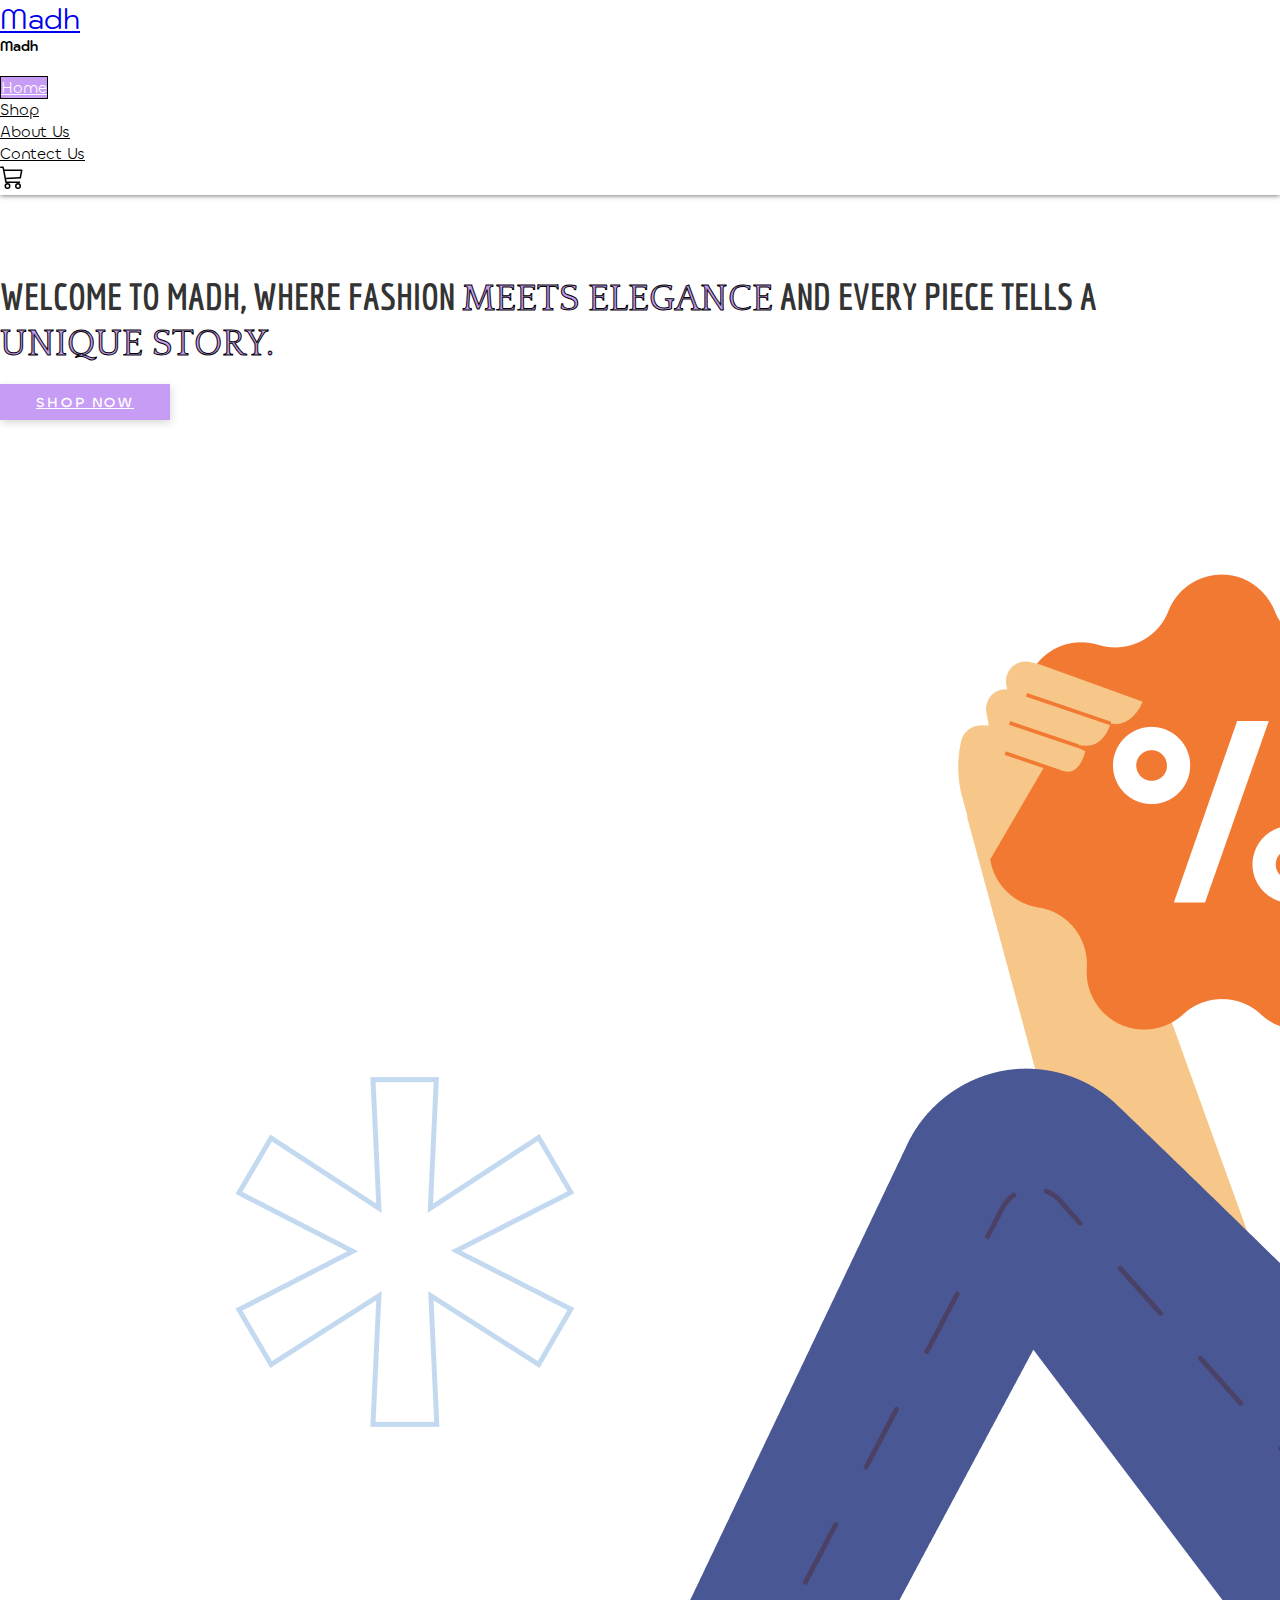
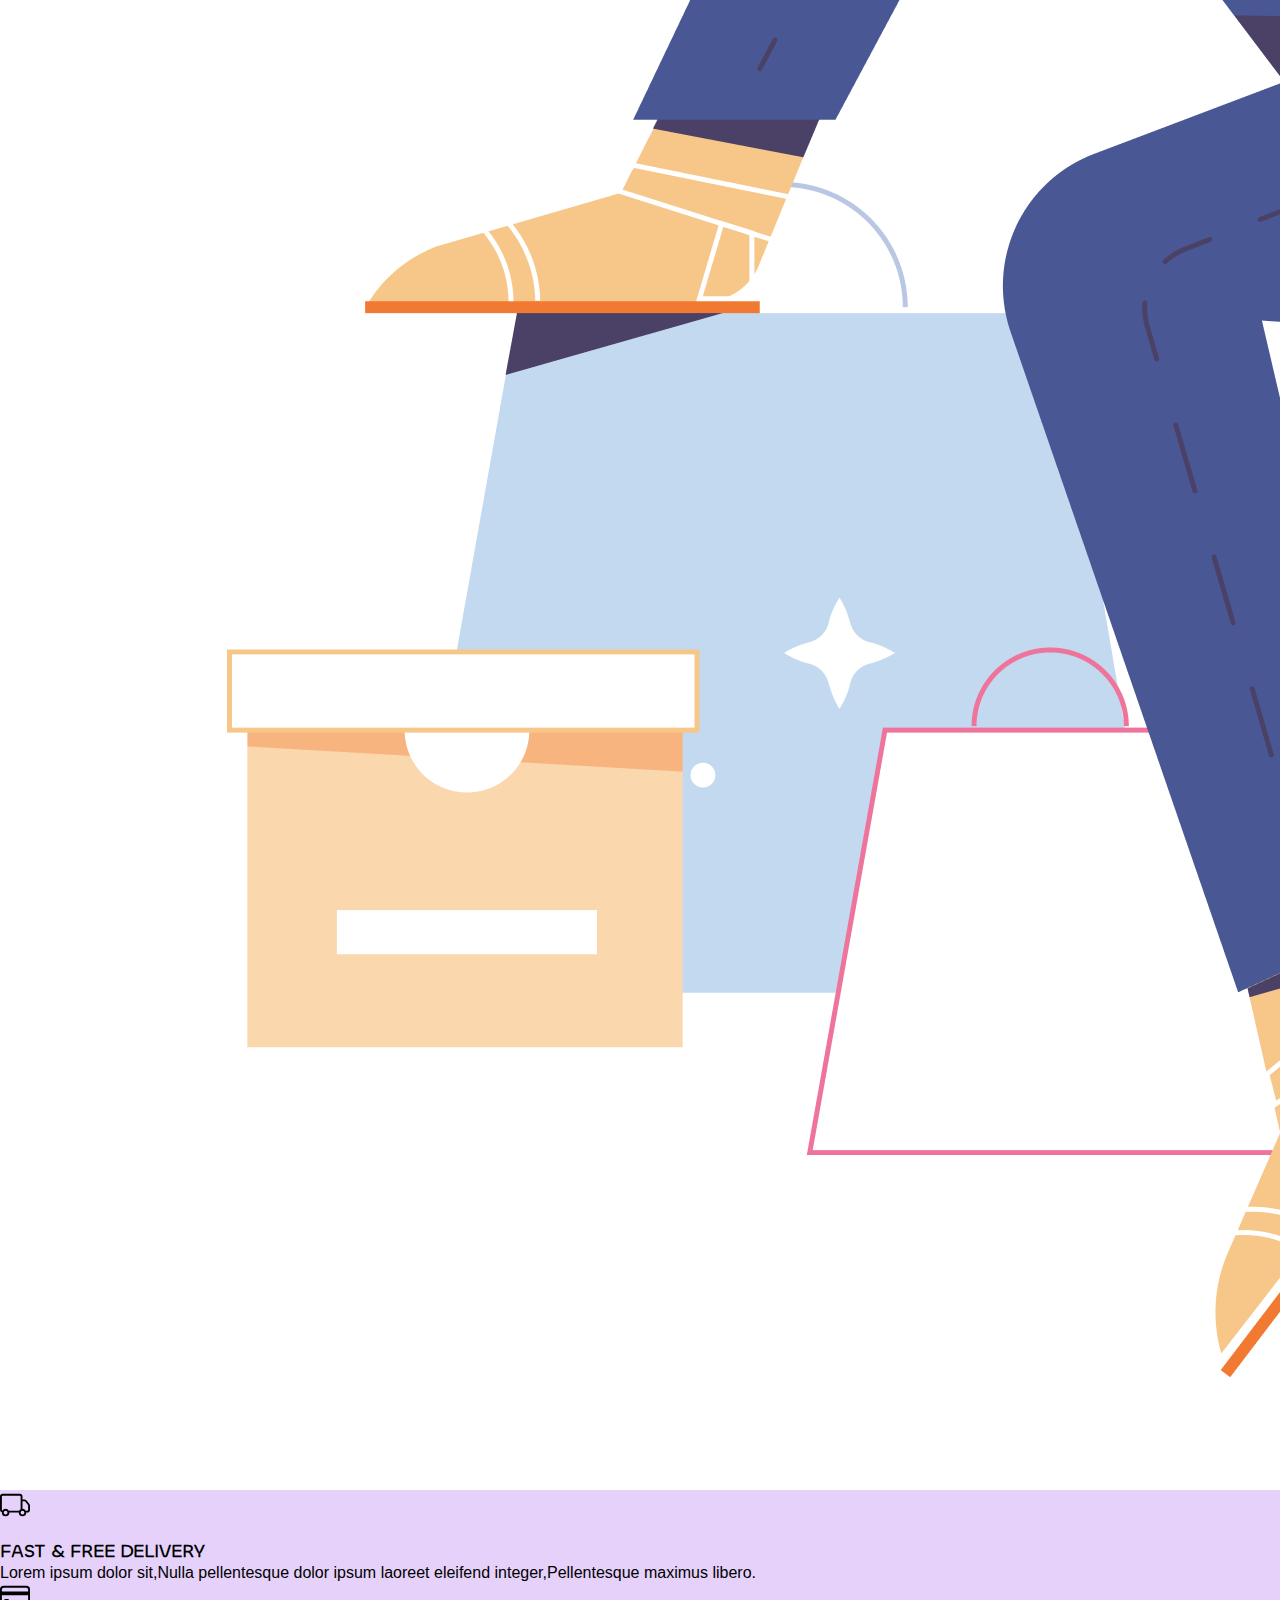
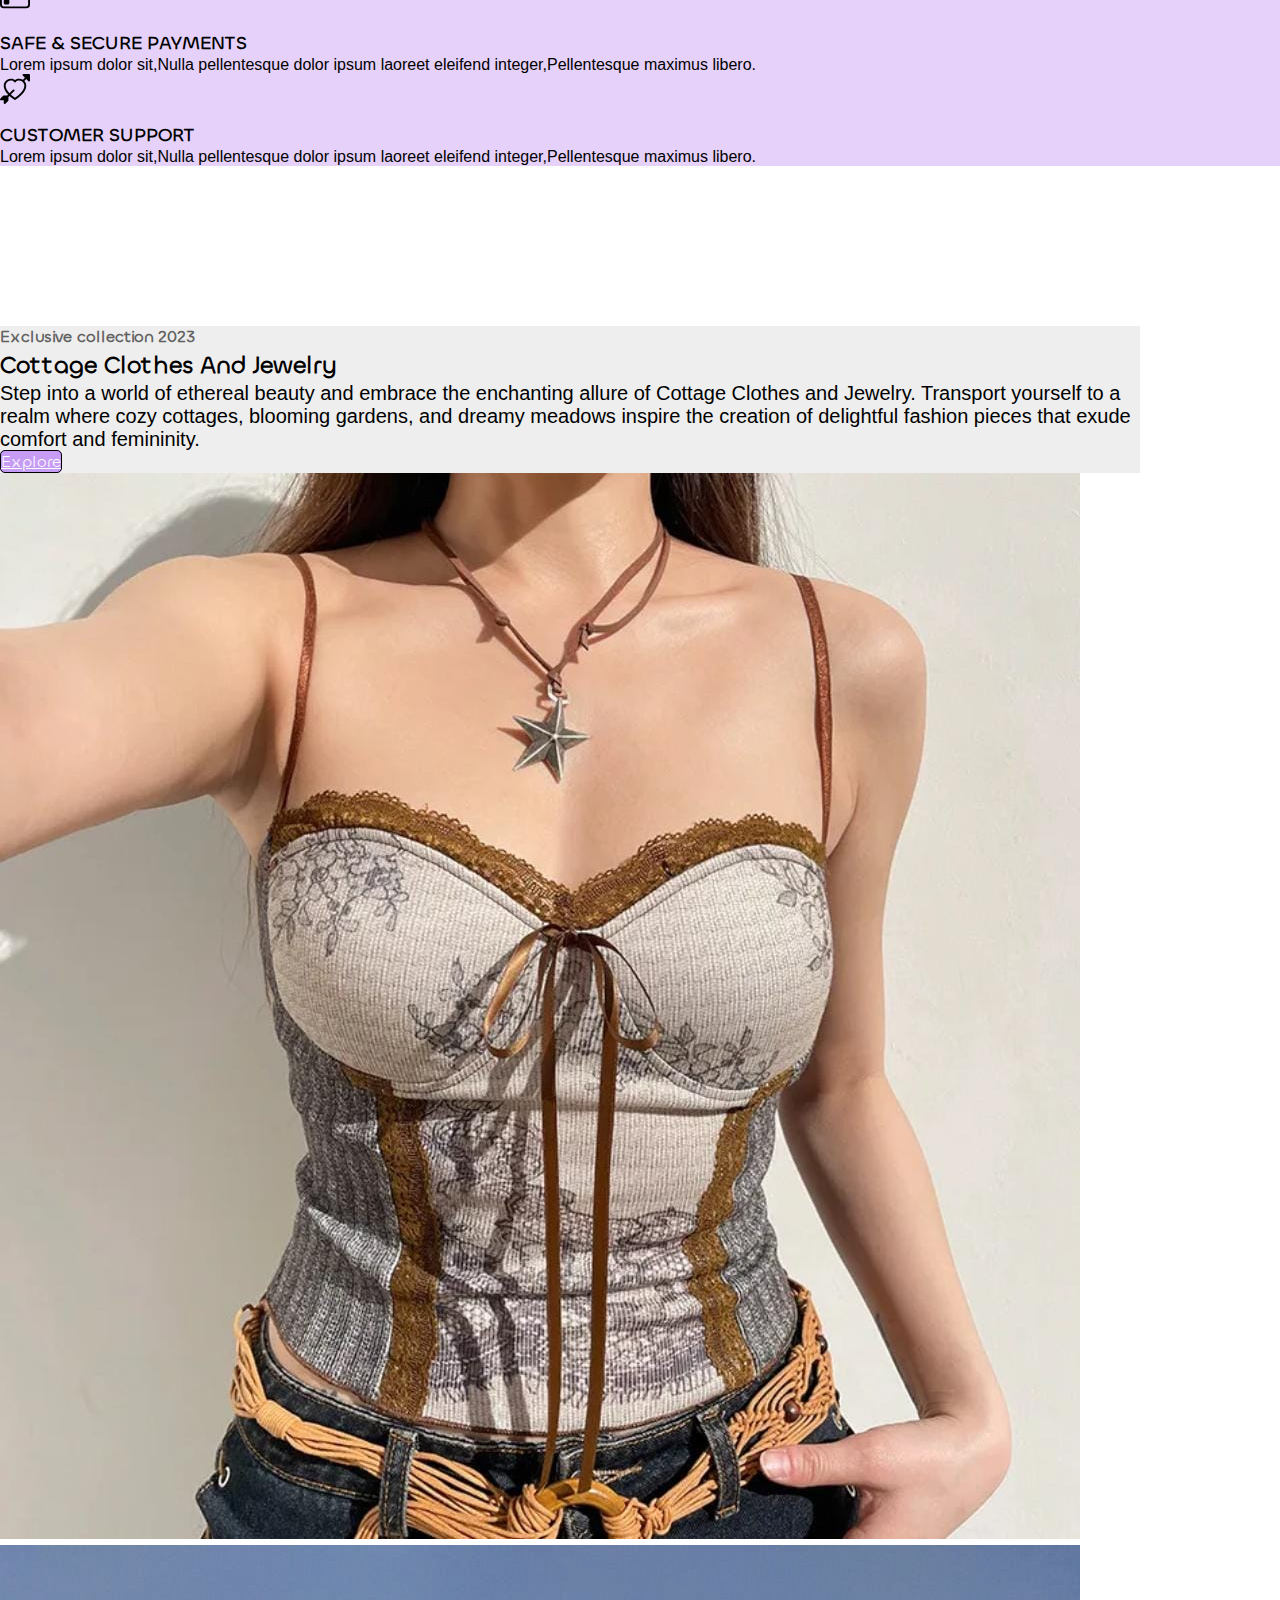
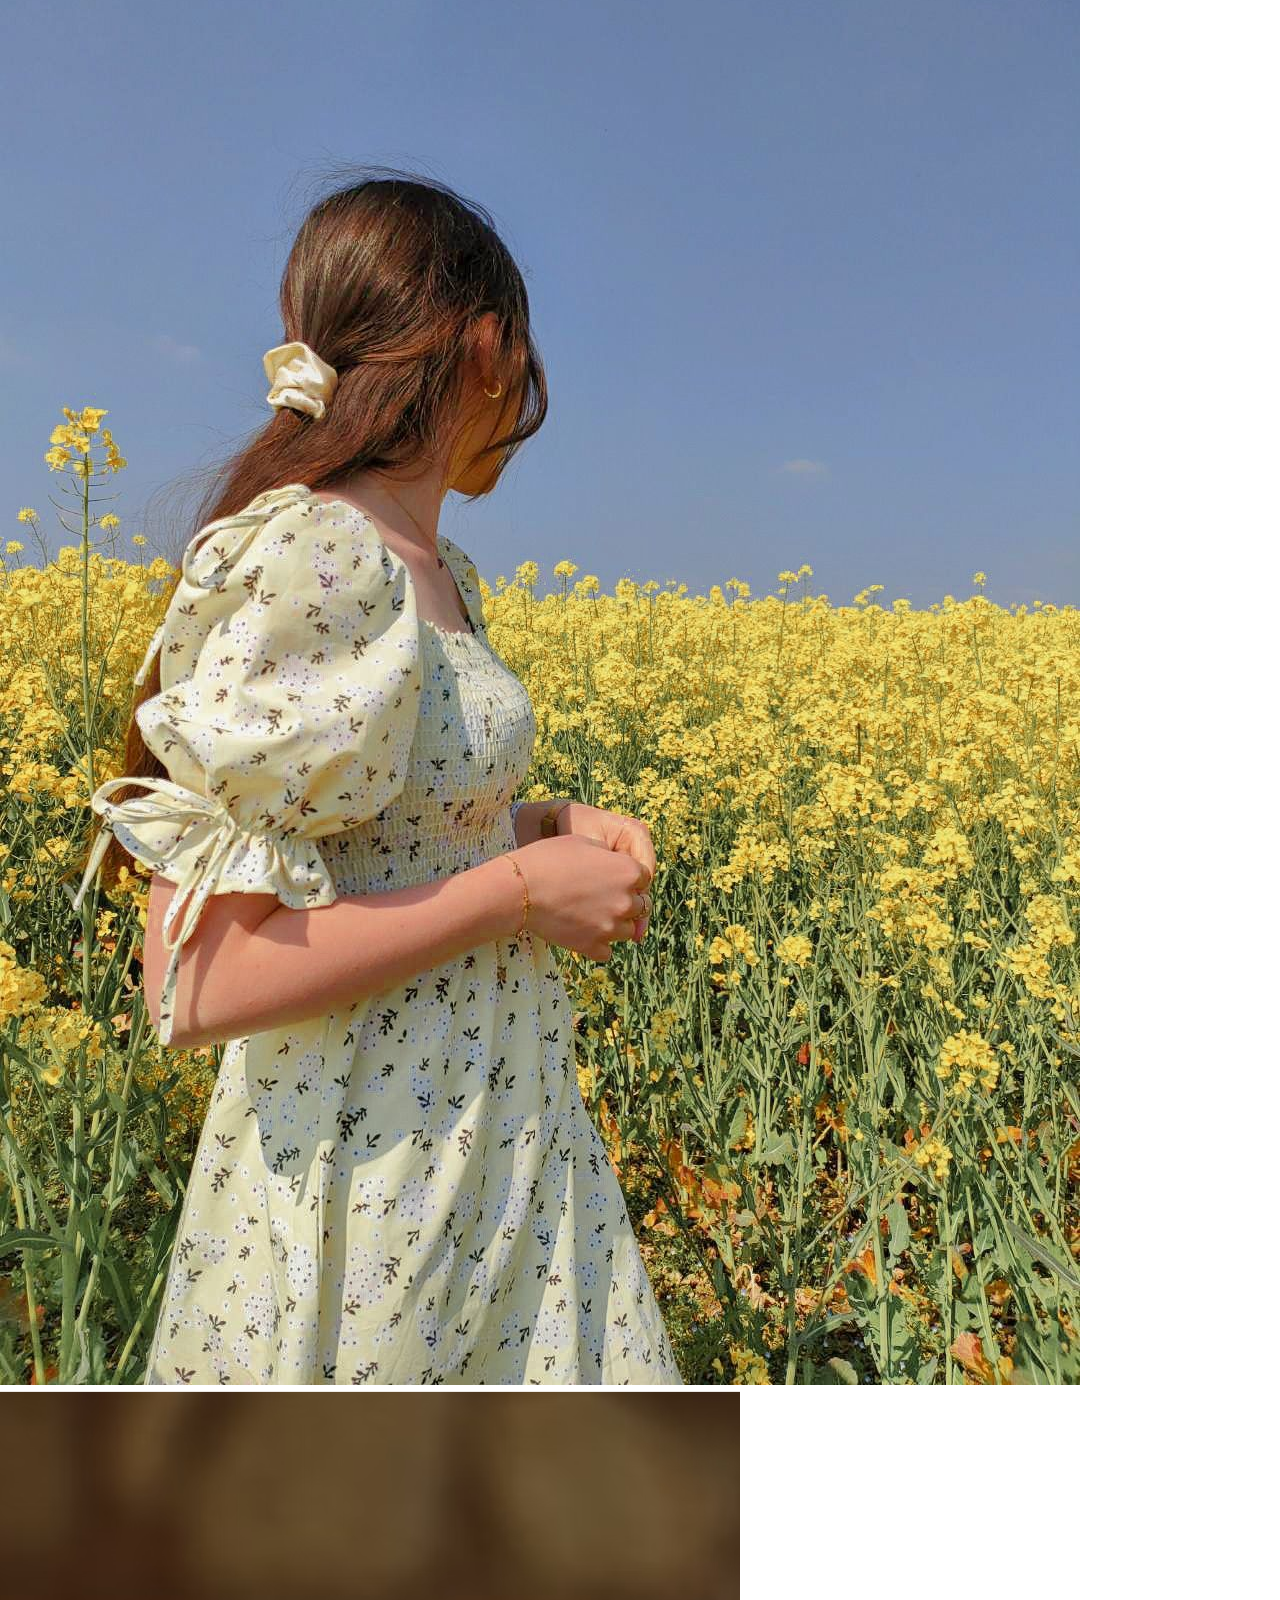
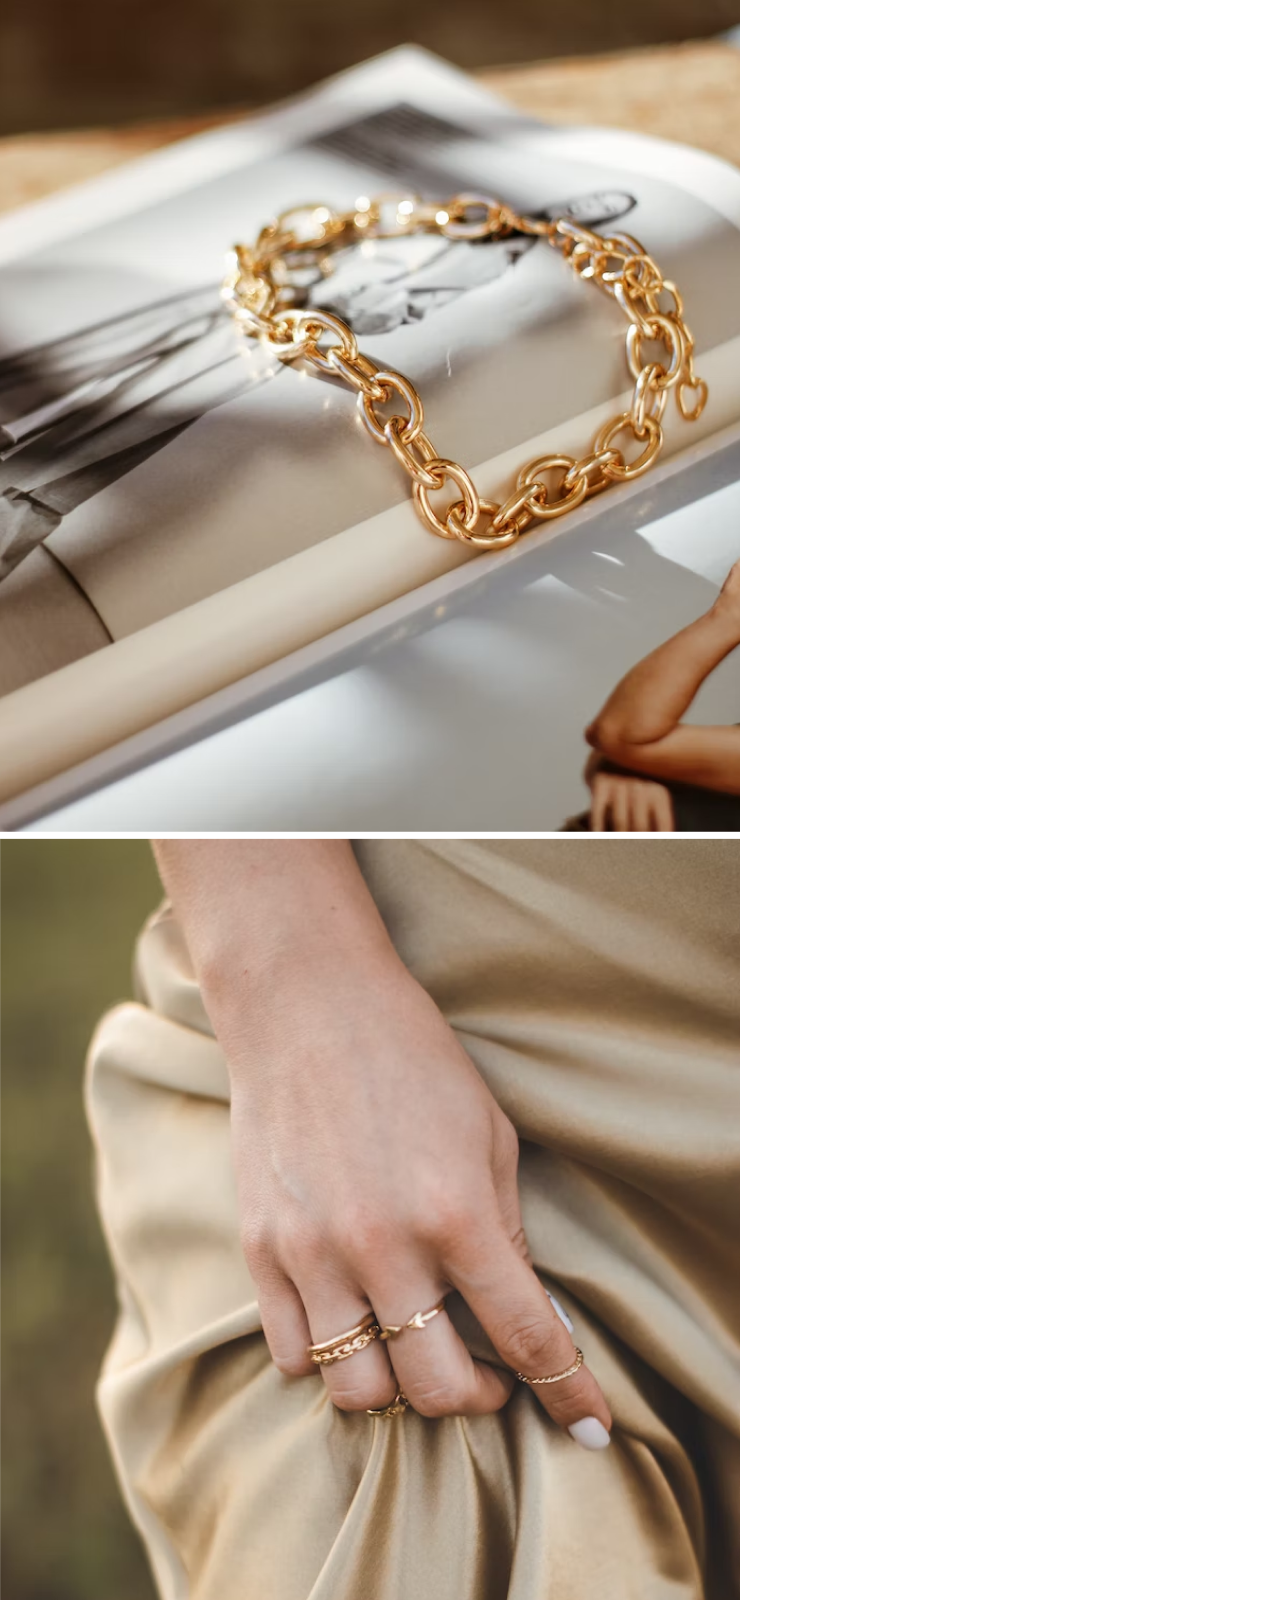
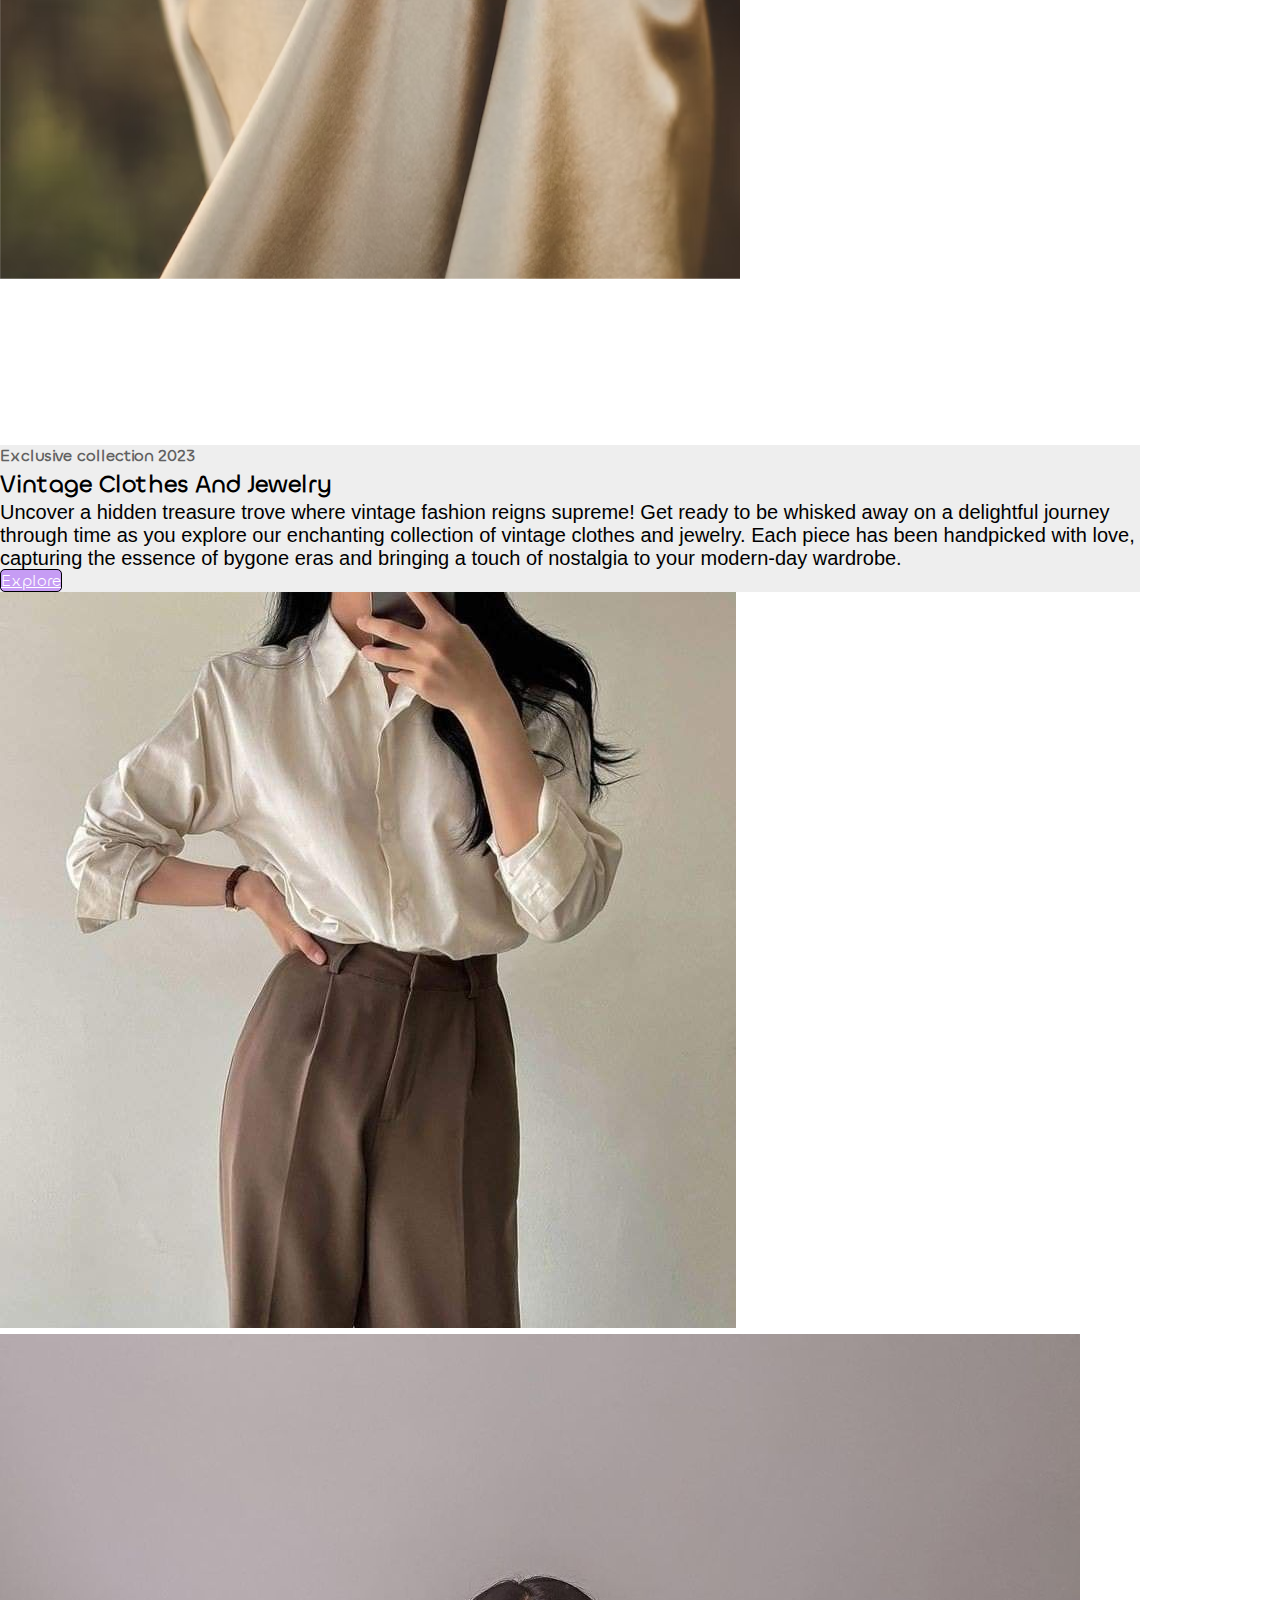
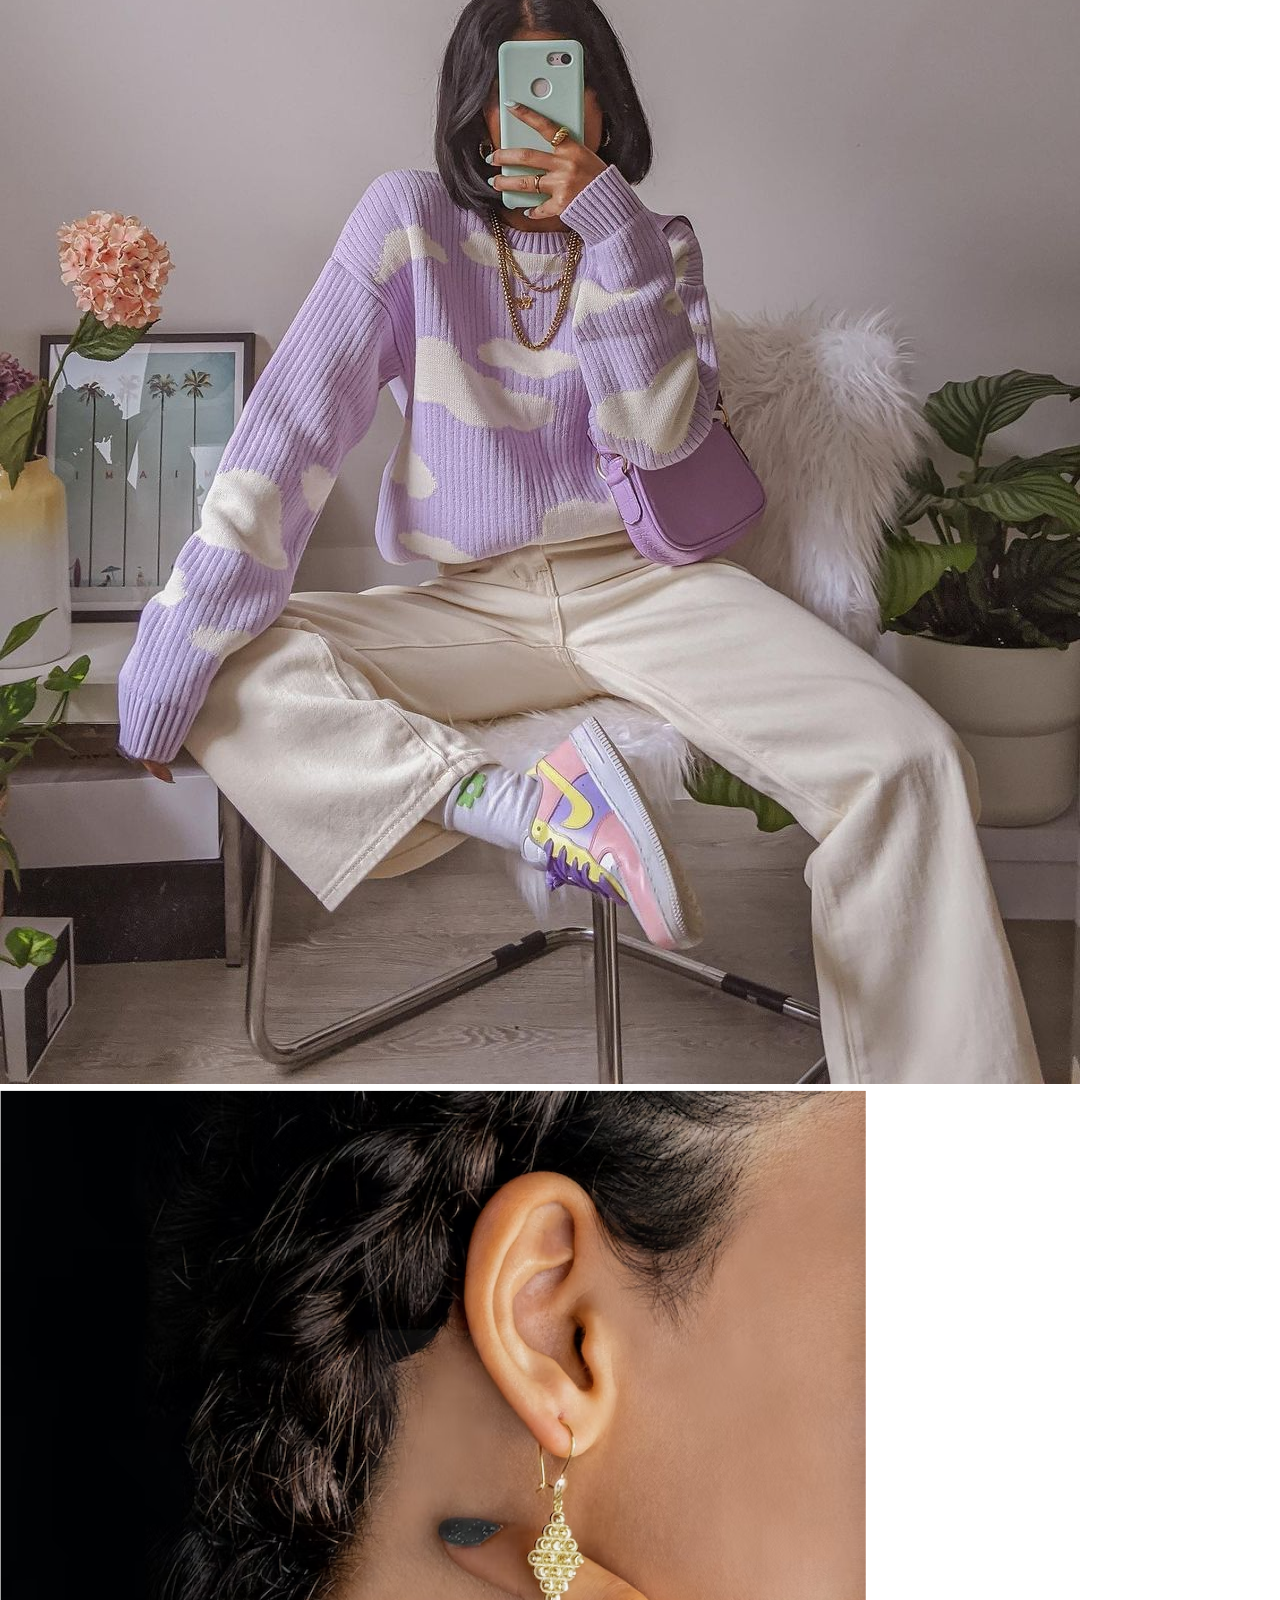
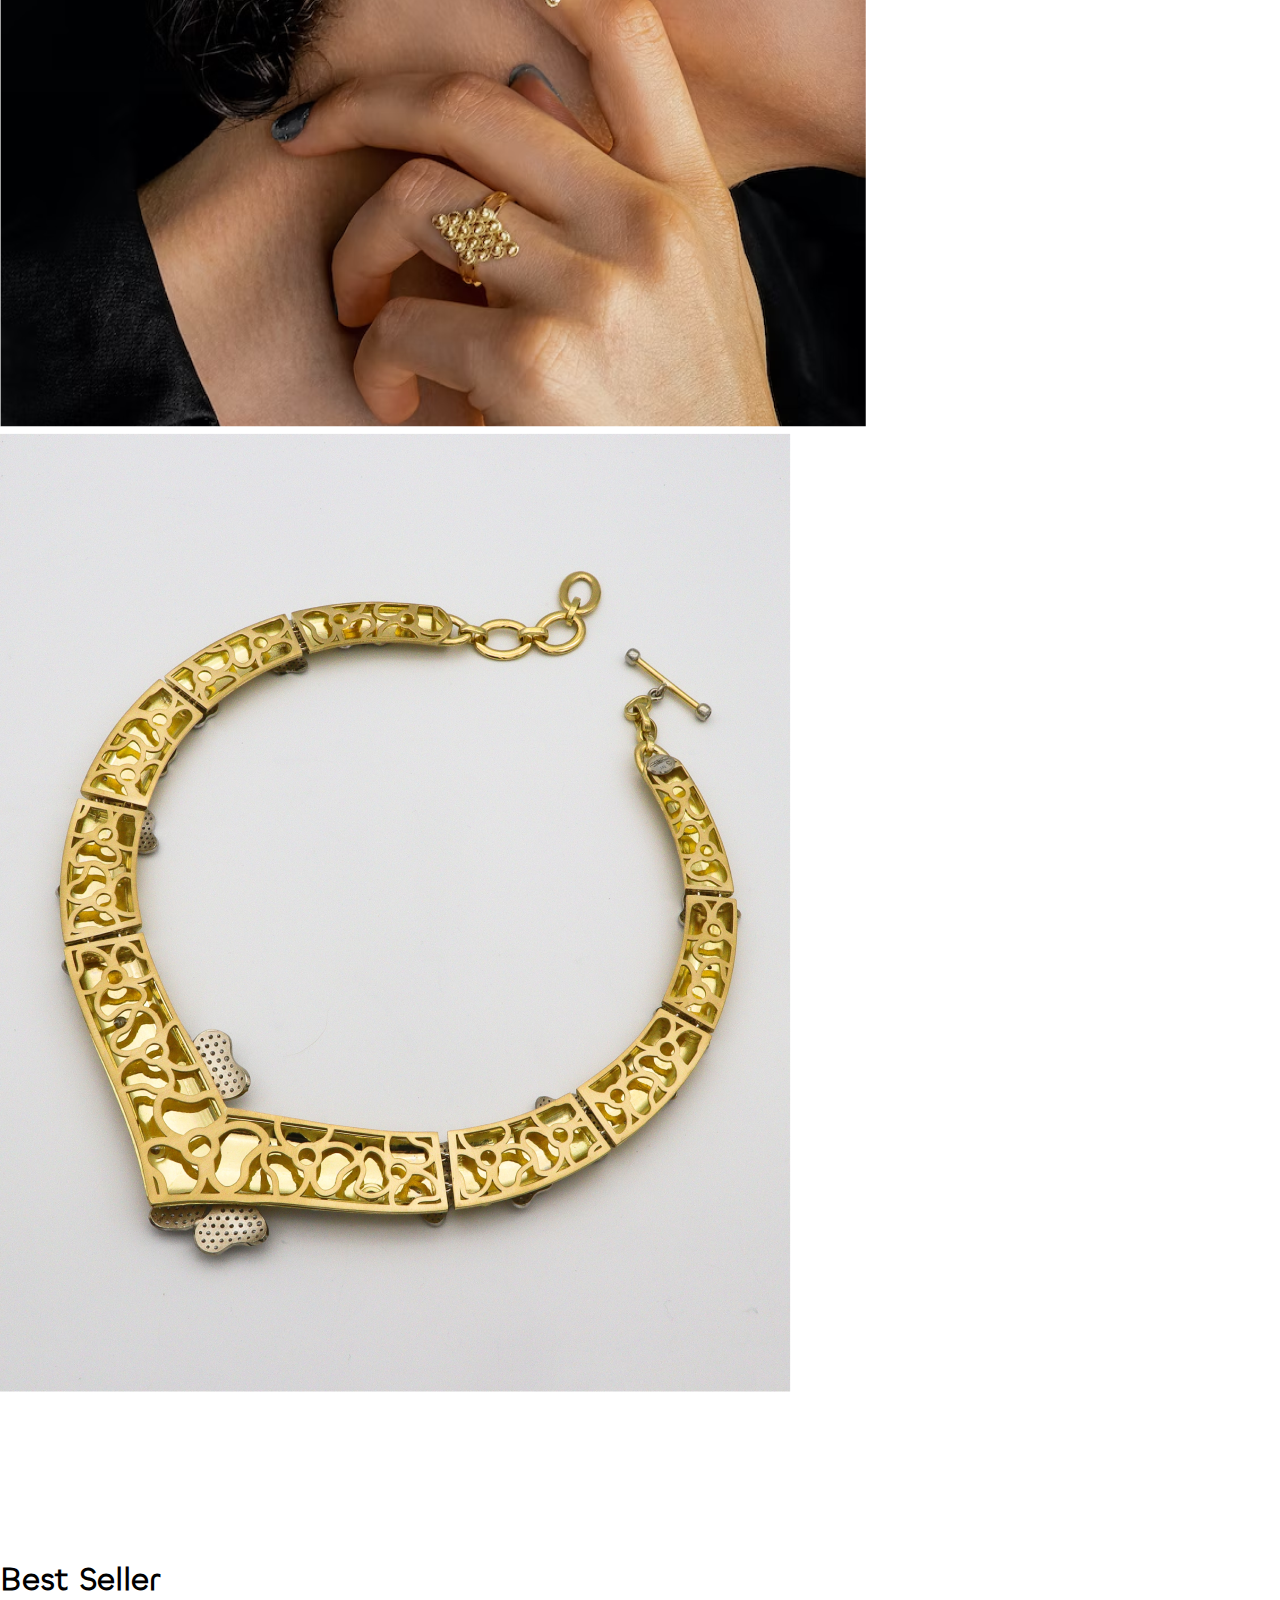
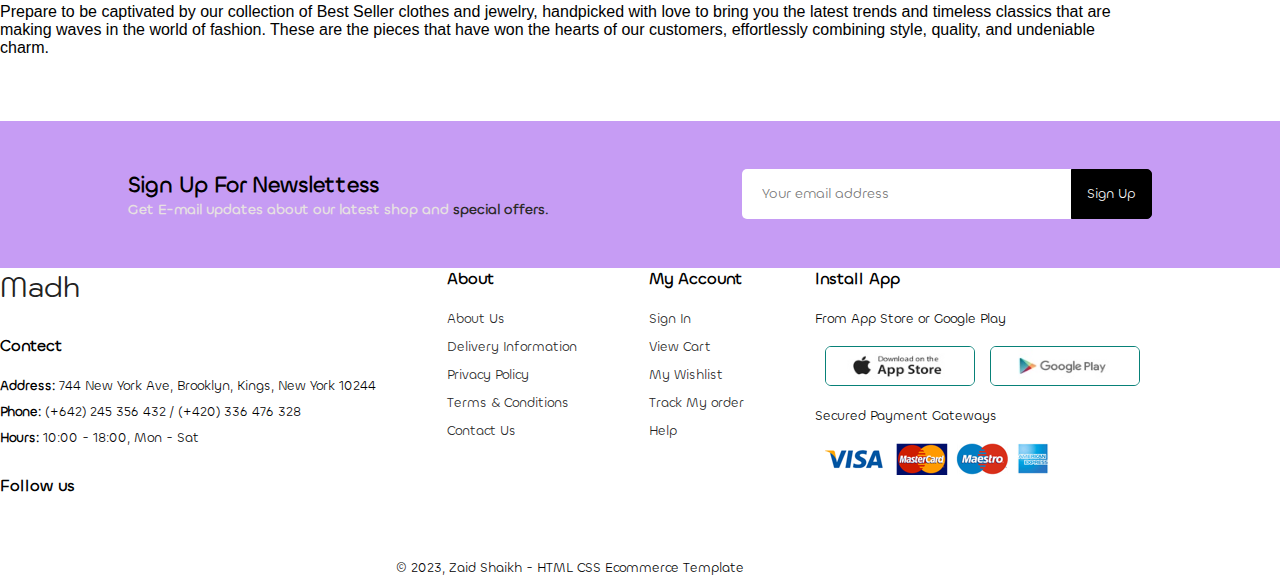
<file: html/index.html>
<!DOCTYPE html>
<html lang="en">
  <head>
    <meta charset="UTF-8" />
    <meta name="viewport" content="width=device-width, initial-scale=1.0" />
    <title>Madh</title>
    <link
      href="https://cdn.jsdelivr.net/npm/bootstrap@5.3.0/dist/css/bootstrap.min.css"
      rel="stylesheet"
      integrity="sha384-9ndCyUaIbzAi2FUVXJi0CjmCapSmO7SnpJef0486qhLnuZ2cdeRhO02iuK6FUUVM"
      crossorigin="anonymous"
    />
    <!-- Owl Carousel -->
    <link rel="stylesheet" href="../Owl_Carousel/owl.carousel.css" />
    <link rel="stylesheet" href="../Owl_Carousel/owl.theme.default.css" />
    <!-- <link rel="stylesheet" href="../css/theme.css" /> -->
    <link rel="stylesheet" href="../css/homepage.css" />
    <link rel="stylesheet" href="../css/style.css" />
    <link rel="stylesheet" href="../css/chillax.css" />
    <link rel="preconnect" href="https://fonts.googleapis.com" />
    <link rel="preconnect" href="https://fonts.gstatic.com" crossorigin />
    <link
      href="https://fonts.googleapis.com/css2?family=Contrail+One&display=swap"
      rel="stylesheet"
    />
    <!-- font-family: 'Contrail One', cursive; -->
    <link rel="preconnect" href="https://fonts.googleapis.com" />
    <link rel="preconnect" href="https://fonts.gstatic.com" crossorigin />
    <link
      href="https://fonts.googleapis.com/css2?family=Quattrocento&display=swap"
      rel="stylesheet"
    />
    <!-- font-family: 'Quattrocento', serif; -->
    <link rel="preconnect" href="https://fonts.googleapis.com" />
    <link rel="preconnect" href="https://fonts.gstatic.com" crossorigin />
    <link
      href="https://fonts.googleapis.com/css2?family=Economica&display=swap"
      rel="stylesheet"
    />
    <!-- font-family: 'Economica', sans-serif; -->
    <link
      href="https://api.fontshare.com/v2/css?f[]=satoshi@300&display=swap"
      rel="stylesheet"
    />
    <!-- font-family: 'Satoshi', sans-serif; -->
    <link rel="preconnect" href="https://fonts.googleapis.com" />
    <link rel="preconnect" href="https://fonts.gstatic.com" crossorigin />
    <link
      href="https://fonts.googleapis.com/css2?family=Kodchasan&display=swap"
      rel="stylesheet"
    />
    <!-- font-family: 'Kodchasan', sans-serif; -->
    <link rel="preconnect" href="https://fonts.googleapis.com" />
    <link rel="preconnect" href="https://fonts.gstatic.com" crossorigin />
    <link
      href="https://fonts.googleapis.com/css2?family=Roboto+Mono&display=swap"
      rel="stylesheet"
    />
    <!-- font-family: 'Roboto Mono', monospace; -->

    <!-- Font awesome -->
    <link
      rel="stylesheet"
      href="https://cdnjs.cloudflare.com/ajax/libs/font-awesome/6.4.0/css/all.min.css"
      integrity="sha512-iecdLmaskl7CVkqkXNQ/ZH/XLlvWZOJyj7Yy7tcenmpD1ypASozpmT/E0iPtmFIB46ZmdtAc9eNBvH0H/ZpiBw=="
      crossorigin="anonymous"
      referrerpolicy="no-referrer"
    />

    <!-- JQuery -->
    <script
      src="https://cdnjs.cloudflare.com/ajax/libs/jquery/3.7.0/jquery.min.js"
      integrity="sha512-3gJwYpMe3QewGELv8k/BX9vcqhryRdzRMxVfq6ngyWXwo03GFEzjsUm8Q7RZcHPHksttq7/GFoxjCVUjkjvPdw=="
      crossorigin="anonymous"
      referrerpolicy="no-referrer"
    ></script>
    <script defer src="../Owl_Carousel/owl.carousel.min.js"></script>
    <script src="../Owl_Carousel/owl.carousel.js"></script>
    <script defer src="../JS/script.js"></script>
  </head>
  <body>
    <!-- Hero -->
    <section class="hero">
      <div class="main-sec">
        <section class="nevbar">
          <nav class="navbar navbar-light bg-light navbar-expand-lg">
            <div class="container-fluid">
              <a
                class="navbar-brand ms-2 ps-lg-5 ps-xl-5"
                href="./index.html"
                style="font-family: 'Kodchasan', sans-serif"
                >Madh</a
              >
              <button
                class="navbar-toggler"
                type="button"
                data-bs-toggle="offcanvas"
                data-bs-target="#offcanvasNavbar"
                aria-controls="offcanvasNavbar"
                aria-label="Toggle navigation"
              >
                <span class="navbar-toggler-icon"></span>
              </button>
              <div
                class="offcanvas offcanvas-end text-bg-light"
                tabindex="-1"
                id="offcanvasNavbar"
                aria-labelledby="offcanvasNavbarLabel"
              >
                <div class="offcanvas-header">
                  <h5
                    class="offcanvas-title"
                    id="offcanvasNavbarLabel"
                    style="font-family: 'Kodchasan', sans-serif"
                  >
                    Madh
                  </h5>
                  <button
                    type="button"
                    class="btn-close btn-close-dark"
                    data-bs-dismiss="offcanvas"
                    aria-label="Close"
                  ></button>
                </div>
                <div
                  class="offcanvas-body d-lg-flex justify-content-xl-end justify-content-lg-end me-xl-5"
                >
                  <ul
                    class="nav nav-pills justify-content-xl-end justify-content-lg-end me-xl-5"
                  >
                    <li class="section-button nav-item">
                      <a
                        href="./index.html"
                        class="navbar-item nav-link active"
                        aria-current="page"
                        >Home</a
                      >
                    </li>
                    <li class="section-button nav-item">
                      <a href="./Shoppage.html" class="navbar-item nav-link"
                        >Shop</a
                      >
                    </li>
                    <li class="section-button nav-item">
                      <a href="./AboutUsPage.html" class="navbar-item nav-link"
                        >About Us</a
                      >
                    </li>
                    <li class="section-button nav-item">
                      <a
                        href="./ContectUsPage.html"
                        class="navbar-item nav-link"
                        >Contect Us</a
                      >
                    </li>
                    <li class="section-button nav-item2">
                      <a
                        href="../html/cart.html"
                        class="navbar-item nav-link py-0"
                      >
                        <svg
                          xmlns="http://www.w3.org/2000/svg"
                          width="24"
                          height="24"
                          fill="currentColor"
                          class="bi bi-cart3 mx-2 my-2"
                          viewBox="0 0 16 16"
                        >
                          <path
                            d="M0 1.5A.5.5 0 0 1 .5 1H2a.5.5 0 0 1 .485.379L2.89 3H14.5a.5.5 0 0 1 .49.598l-1 5a.5.5 0 0 1-.465.401l-9.397.472L4.415 11H13a.5.5 0 0 1 0 1H4a.5.5 0 0 1-.491-.408L2.01 3.607 1.61 2H.5a.5.5 0 0 1-.5-.5zM3.102 4l.84 4.479 9.144-.459L13.89 4H3.102zM5 12a2 2 0 1 0 0 4 2 2 0 0 0 0-4zm7 0a2 2 0 1 0 0 4 2 2 0 0 0 0-4zm-7 1a1 1 0 1 1 0 2 1 1 0 0 1 0-2zm7 0a1 1 0 1 1 0 2 1 1 0 0 1 0-2z"
                          />
                        </svg>
                      </a>
                    </li>
                  </ul>
                </div>
              </div>
            </div>
          </nav>
        </section>

        <!-- Banner -->
        <div class="banner-wthree-info container">
          <div class="row">
            <div class="col-lg-5 banner-left-info">
              <h3>
                Welcome to Madh, where fashion <span>meets elegance</span> and
                every piece tells a <span>unique story.</span>
              </h3>
              <a href="./Shoppage.html" class="section-button btn shop"
                >Shop Now</a
              >
            </div>

            <div class="col-lg-7 banner-img">
              <img
                src="../Asset/image/DrawKit-onlineshopping-Illustration-05.png"
                alt="part image"
                class="img-fluid"
              />
            </div>
          </div>
        </div>
      </div>
    </section>
    <!-- Featured -->
    <section id="features">
      <div class="container">
        <div class="container px-4 py-5" id="hanging-icons">
          <div class="row g-4 py-5 row-cols-1 row-cols-lg-3">
            <div class="col d-flex align-items-start">
              <div
                class="icon-square text-body-emphasis bg-body-secondary d-inline-flex align-items-center justify-content-center fs-4 flex-shrink-0 me-3"
              >
                <svg
                  xmlns="http://www.w3.org/2000/svg"
                  height="30"
                  fill="currentColor"
                  class="bi bi-truck"
                  viewBox="0 0 16 16"
                >
                  <path
                    d="M0 3.5A1.5 1.5 0 0 1 1.5 2h9A1.5 1.5 0 0 1 12 3.5V5h1.02a1.5 1.5 0 0 1 1.17.563l1.481 1.85a1.5 1.5 0 0 1 .329.938V10.5a1.5 1.5 0 0 1-1.5 1.5H14a2 2 0 1 1-4 0H5a2 2 0 1 1-3.998-.085A1.5 1.5 0 0 1 0 10.5v-7zm1.294 7.456A1.999 1.999 0 0 1 4.732 11h5.536a2.01 2.01 0 0 1 .732-.732V3.5a.5.5 0 0 0-.5-.5h-9a.5.5 0 0 0-.5.5v7a.5.5 0 0 0 .294.456zM12 10a2 2 0 0 1 1.732 1h.768a.5.5 0 0 0 .5-.5V8.35a.5.5 0 0 0-.11-.312l-1.48-1.85A.5.5 0 0 0 13.02 6H12v4zm-9 1a1 1 0 1 0 0 2 1 1 0 0 0 0-2zm9 0a1 1 0 1 0 0 2 1 1 0 0 0 0-2z"
                  />
                </svg>
              </div>
              <div class="feat">
                <h3 class="fs-2 text-body-emphasis">FAST & FREE DELIVERY</h3>
                <p>
                  Lorem ipsum dolor sit,Nulla pellentesque dolor ipsum laoreet
                  eleifend integer,Pellentesque maximus libero.
                </p>
              </div>
            </div>
            <div class="col d-flex align-items-start">
              <div
                class="icon-square text-body-emphasis bg-body-secondary d-inline-flex align-items-center justify-content-center fs-4 flex-shrink-0 me-3"
              >
                <svg
                  xmlns="http://www.w3.org/2000/svg"
                  height="30"
                  fill="currentColor"
                  class="bi bi-credit-card"
                  viewBox="0 0 16 16"
                >
                  <path
                    d="M0 4a2 2 0 0 1 2-2h12a2 2 0 0 1 2 2v8a2 2 0 0 1-2 2H2a2 2 0 0 1-2-2V4zm2-1a1 1 0 0 0-1 1v1h14V4a1 1 0 0 0-1-1H2zm13 4H1v5a1 1 0 0 0 1 1h12a1 1 0 0 0 1-1V7z"
                  />
                  <path
                    d="M2 10a1 1 0 0 1 1-1h1a1 1 0 0 1 1 1v1a1 1 0 0 1-1 1H3a1 1 0 0 1-1-1v-1z"
                  />
                </svg>
              </div>
              <div class="feat">
                <h3 class="fs-2 text-body-emphasis">SAFE & SECURE PAYMENTS</h3>
                <p>
                  Lorem ipsum dolor sit,Nulla pellentesque dolor ipsum laoreet
                  eleifend integer,Pellentesque maximus libero.
                </p>
              </div>
            </div>
            <div class="col d-flex align-items-start">
              <div
                class="icon-square text-body-emphasis bg-body-secondary d-inline-flex align-items-center justify-content-center fs-4 flex-shrink-0 me-3"
              >
                <svg
                  xmlns="http://www.w3.org/2000/svg"
                  height="30"
                  fill="currentColor"
                  class="bi bi-arrow-through-heart"
                  viewBox="0 0 16 16"
                >
                  <path
                    fill-rule="evenodd"
                    d="M2.854 15.854A.5.5 0 0 1 2 15.5V14H.5a.5.5 0 0 1-.354-.854l1.5-1.5A.5.5 0 0 1 2 11.5h1.793l.53-.53c-.771-.802-1.328-1.58-1.704-2.32-.798-1.575-.775-2.996-.213-4.092C3.426 2.565 6.18 1.809 8 3.233c1.25-.98 2.944-.928 4.212-.152L13.292 2 12.147.854A.5.5 0 0 1 12.5 0h3a.5.5 0 0 1 .5.5v3a.5.5 0 0 1-.854.354L14 2.707l-1.006 1.006c.236.248.44.531.6.845.562 1.096.585 2.517-.213 4.092-.793 1.563-2.395 3.288-5.105 5.08L8 13.912l-.276-.182a21.86 21.86 0 0 1-2.685-2.062l-.539.54V14a.5.5 0 0 1-.146.354l-1.5 1.5Zm2.893-4.894A20.419 20.419 0 0 0 8 12.71c2.456-1.666 3.827-3.207 4.489-4.512.679-1.34.607-2.42.215-3.185-.817-1.595-3.087-2.054-4.346-.761L8 4.62l-.358-.368c-1.259-1.293-3.53-.834-4.346.761-.392.766-.464 1.845.215 3.185.323.636.815 1.33 1.519 2.065l1.866-1.867a.5.5 0 1 1 .708.708L5.747 10.96Z"
                  />
                </svg>
              </div>
              <div class="feat">
                <h3 class="fs-2 text-body-emphasis">CUSTOMER SUPPORT</h3>
                <p>
                  Lorem ipsum dolor sit,Nulla pellentesque dolor ipsum laoreet
                  eleifend integer,Pellentesque maximus libero.
                </p>
              </div>
            </div>
          </div>
        </div>
      </div>
    </section>
    <!-- Cottage section -->
    <section id="cottage-section">
      <div class="container">
        <div class="row h-100 g-0">
          <div class="col-md-6">
            <div
              class="card bg-300 p-4 h-100 d-flex flex-column justify-content-center"
            >
              <h4 class="text-800 fw-bold">Exclusive collection 2023</h4>
              <h2 class="section-heading fw-bold fs-1">
                Cottage Clothes And Jewelry
              </h2>
              <p class="section-description mb-5">
                Step into a world of ethereal beauty and embrace the enchanting
                allure of Cottage Clothes and Jewelry. Transport yourself to a
                realm where cozy cottages, blooming gardens, and dreamy meadows
                inspire the creation of delightful fashion pieces that exude
                comfort and femininity.
              </p>
              <div class="d-grid gap-2 d-md-block">
                <a
                  class="section-button btn btn-lg px-5"
                  id="Cottage_Clothes_Jewerly_button"
                  href="./Shoppage.html"
                  role="button"
                  >Explore</a
                >
              </div>
            </div>
          </div>
          <div class="col-md-6">
            <div class="card card-span h-100 text-white">
              <img
                class="card-img h-100"
                src="../Asset/image/cottage_clothes_display_3.jpg"
                alt="..."
              />
            </div>
          </div>
        </div>
        <div class="row h-100 g-2 py-1">
          <div class="col-md-4">
            <div class="card card-span h-100 text-white">
              <img
                class="card-img h-100"
                src="../Asset/image/cottage_clothes_display_2.jpg"
                alt="..."
              />
            </div>
          </div>
          <div class="col-md-4">
            <div class="card card-span h-100 text-white">
              <img
                class="card-img h-100"
                src="../Asset/image/jewerly_1.png"
                alt="..."
              />
            </div>
          </div>
          <div class="col-md-4">
            <div class="card card-span h-100 text-white">
              <img
                class="card-img h-100"
                src="../Asset/image/jewerly_2.png"
                alt="..."
              />
            </div>
          </div>
        </div>
      </div>
    </section>
    <!-- Vintage section -->
    <section id="vintage-section">
      <div class="container">
        <div class="row h-100 g-0">
          <div class="col-md-6">
            <div
              class="card bg-300 p-4 h-100 d-flex flex-column justify-content-center"
            >
              <h4 class="text-800 fw-bold">Exclusive collection 2023</h4>
              <h2 class="section-heading fw-bold fs-1">
                Vintage Clothes And Jewelry
              </h2>
              <p class="section-description mb-5">
                Uncover a hidden treasure trove where vintage fashion reigns
                supreme! Get ready to be whisked away on a delightful journey
                through time as you explore our enchanting collection of vintage
                clothes and jewelry. Each piece has been handpicked with love,
                capturing the essence of bygone eras and bringing a touch of
                nostalgia to your modern-day wardrobe.
              </p>
              <div class="d-grid gap-2 d-md-block">
                <a
                  class="section-button btn btn-lg"
                  id="Vintage_Clothes_Jewerly_button"
                  href="./Shoppage.html"
                  role="button"
                  >Explore</a
                >
              </div>
            </div>
          </div>
          <div class="col-md-6">
            <div class="card card-span h-100 text-white">
              <img
                class="card-img h-100"
                src="../Asset/image/vintage_clothes_2jpg.jpg"
                alt="..."
              />
            </div>
          </div>
        </div>
        <div class="row h-100 g-2 py-1">
          <div class="col-md-4">
            <div class="card card-span h-100 text-white">
              <img
                class="card-img h-100"
                src="../Asset/image/vintage_clothes_1.jpg"
                alt="..."
              />
            </div>
          </div>
          <div class="col-md-4">
            <div class="card card-span h-100 text-white">
              <img
                class="card-img h-100"
                src="../Asset/image/jewerly_3.png"
                alt="..."
              />
            </div>
          </div>
          <div class="col-md-4">
            <div class="card card-span h-100 text-white">
              <img
                class="card-img h-100"
                src="../Asset/image/jewerly_4.png"
                alt="..."
              />
            </div>
          </div>
        </div>
      </div>
    </section>

    <!-- Best Seller -->
    <section class="py-0" id="best_seller">
      <div class="container">
        <div class="row my-5">
          <h1 class="section-heading text-center">Best Seller</h1>
          <p class="section-description fw-light w-75 mx-auto text-center">
            Prepare to be captivated by our collection of Best Seller clothes
            and jewelry, handpicked with love to bring you the latest trends and
            timeless classics that are making waves in the world of fashion.
            These are the pieces that have won the hearts of our customers,
            effortlessly combining style, quality, and undeniable charm.
          </p>
        </div>

        <div class="row g-4 my-5 mx-auto owl-carousel owl-theme">
          <div class="col product-item mx-auto">
            <div class="product-img">
              <img
                src="../Asset/image/cottage_clothes_display_2.jpg"
                alt=""
                class="img-fluid d-block mx-auto"
              />

              <div class="row btns w-100 mx-auto text-center">
                <button type="button" class="col-6 py-2">
                  <i class="fa fa-cart-plus"></i> Add to Cart
                </button>
                <button
                  type="button"
                  class="col-6 py-2"
                  onclick="navigateToPage()"
                >
                  <i class="fa fa-binoculars"></i>View
                </button>
              </div>
            </div>

            <div class="product-info p-3">
              <span class="product-type">Cottage Clothes</span>
              <a
                href="#"
                class="product-name d-block text-dark text-decoration-none py-2"
              >
                Cottage Clothes 1
              </a>
              <span class="product-price">$5.00</span>
            </div>
          </div>

          <div class="col product-item mx-auto">
            <div class="product-img">
              <img
                src="../Asset/image/cottage_clothes_display_3.jpg"
                alt=""
                class="img-fluid d-block mx-auto"
              />

              <div class="row btns w-100 mx-auto text-center">
                <button type="button" class="col-6 py-2">
                  <i class="fa fa-cart-plus"></i> Add to Cart
                </button>
                <button
                  type="button"
                  class="col-6 py-2"
                  onclick="navigateToPage()"
                >
                  <i class="fa fa-binoculars"></i>View
                </button>
              </div>
            </div>

            <div class="product-info p-3">
              <span class="product-type">Cottage Clothes</span>
              <a
                href="#"
                class="product-name d-block text-dark text-decoration-none py-2"
              >
                Cottage Clothes 2
              </a>
              <span class="product-price">$5.00</span>
            </div>
          </div>

          <div class="col product-item mx-auto">
            <div class="product-img">
              <img
                src="../Asset/image/jewerly_1.png"
                alt=""
                class="img-fluid d-block mx-auto"
              />

              <div class="row btns w-100 mx-auto text-center">
                <button type="button" class="col-6 py-2">
                  <i class="fa fa-cart-plus"></i> Add to Cart
                </button>
                <button
                  type="button"
                  class="col-6 py-2"
                  onclick="navigateToPage()"
                >
                  <i class="fa fa-binoculars"></i>View
                </button>
              </div>
            </div>

            <div class="product-info p-3">
              <span class="product-type">Cottage jewerly</span>
              <a
                href="#"
                class="product-name d-block text-dark text-decoration-none py-2"
              >
                Cottage jewerly 1
              </a>
              <span class="product-price">$5.00</span>
            </div>
          </div>

          <div class="col product-item mx-auto">
            <div class="product-img">
              <img
                src="../Asset/image/jewerly_2.png"
                alt=""
                class="img-fluid d-block mx-auto"
              />

              <div class="row btns w-100 mx-auto text-center">
                <button type="button" class="col-6 py-2">
                  <i class="fa fa-cart-plus"></i> Add to Cart
                </button>
                <button
                  type="button"
                  class="col-6 py-2"
                  onclick="navigateToPage()"
                >
                  <i class="fa fa-binoculars"></i>View
                </button>
              </div>
            </div>

            <div class="product-info p-3">
              <span class="product-type">Cottage jewerly</span>
              <a
                href="#"
                class="product-name d-block text-dark text-decoration-none py-2"
              >
                Cottage jewerly 2
              </a>
              <span class="product-price">$5.00</span>
            </div>
          </div>

          <div class="col product-item mx-auto">
            <div class="product-img">
              <img
                src="../Asset/image/jewerly_3.png"
                alt=""
                class="img-fluid d-block mx-auto"
              />

              <div class="row btns w-100 mx-auto text-center">
                <button type="button" class="col-6 py-2">
                  <i class="fa fa-cart-plus"></i> Add to Cart
                </button>
                <button
                  type="button"
                  class="col-6 py-2"
                  onclick="navigateToPage()"
                >
                  <i class="fa fa-binoculars"></i>View
                </button>
              </div>
            </div>

            <div class="product-info p-3">
              <span class="product-type">Vinatge jewerly</span>
              <a
                href="#"
                class="product-name d-block text-dark text-decoration-none py-2"
              >
                Vintage jewerly 1
              </a>
              <span class="product-price">$5.00</span>
            </div>
          </div>

          <div class="col product-item mx-auto">
            <div class="product-img">
              <img
                src="../Asset/image/jewerly_4.png"
                alt=""
                class="img-fluid d-block mx-auto"
              />

              <div class="row btns w-100 mx-auto text-center">
                <button type="button" class="col-6 py-2">
                  <i class="fa fa-cart-plus"></i> Add to Cart
                </button>
                <button
                  type="button"
                  class="col-6 py-2"
                  onclick="navigateToPage()"
                >
                  <i class="fa fa-binoculars"></i>View
                </button>
              </div>
            </div>

            <div class="product-info p-3">
              <span class="product-type">Vinatge jewerly</span>
              <a
                href="#"
                class="product-name d-block text-dark text-decoration-none py-2"
              >
                Vintage jewerly 2
              </a>
              <span class="product-price">$5.00</span>
            </div>
          </div>

          <div class="col product-item mx-auto">
            <div class="product-img">
              <img
                src="../Asset/image/jewerly_5.jpg"
                alt=""
                class="img-fluid d-block mx-auto"
              />

              <div class="row btns w-100 mx-auto text-center">
                <button type="button" class="col-6 py-2">
                  <i class="fa fa-cart-plus"></i> Add to Cart
                </button>
                <button
                  type="button"
                  class="col-6 py-2"
                  onclick="navigateToPage()"
                >
                  <i class="fa fa-binoculars"></i>View
                </button>
              </div>
            </div>

            <div class="product-info p-3">
              <span class="product-type">Vinatge Clothes</span>
              <a
                href="#"
                class="product-name d-block text-dark text-decoration-none py-2"
              >
                Vintage Clothes 1
              </a>
              <span class="product-price">$5.00</span>
            </div>
          </div>

          <div class="col product-item mx-auto">
            <div class="product-img">
              <img
                src="../Asset/image/jewerly_6.jpg"
                alt=""
                class="img-fluid d-block mx-auto"
              />

              <div class="row btns w-100 mx-auto text-center">
                <button type="button" class="col-6 py-2">
                  <i class="fa fa-cart-plus"></i> Add to Cart
                </button>
                <button
                  type="button"
                  class="col-6 py-2"
                  onclick="navigateToPage()"
                >
                  <i class="fa fa-binoculars"></i>View
                </button>
              </div>
            </div>

            <div class="product-info p-3">
              <span class="product-type">Vinatge Clothes</span>
              <a
                href="#"
                class="product-name d-block text-dark text-decoration-none py-2"
              >
                Vintage Clothes 1
              </a>
              <span class="product-price">$5.00</span>
            </div>
          </div>
        </div>
      </div>
    </section>

    <!-- newsletter -->
    <section id="newsletter">
      <div class="newstext">
        <h4>Sign Up For Newslettess</h4>
        <p>
          Get E-mail updates about our latest shop and
          <span>special offers.</span>
        </p>
      </div>

      <div class="form">
        <input type="text" placeholder="Your email address" />
        <button>Sign Up</button>
      </div>
    </section>

    <!-- Footer-->
    <footer id="footer" class="container mt-5 pt-3">
      <div class="col">
        <a
          class="navbar-brand logo"
          href="./index.html"
          style="font-family: 'Kodchasan', sans-serif"
          >Madh</a
        >
        <h4>Contect</h4>
        <p>
          <strong>Address: </strong>744 New York Ave, Brooklyn, Kings, New York
          10244
        </p>
        <p><strong>Phone: </strong>(+642) 245 356 432 / (+420) 336 476 328</p>
        <p><strong>Hours: </strong> 10:00 - 18:00, Mon - Sat</p>
        <div class="follow">
          <h4>Follow us</h4>
          <div class="icon">
            <i class="fab fa-facebook-f"></i>
            <i class="fab fa-twitter"></i>
            <i class="fab fa-instagram"></i>
            <i class="fab fa-youtube"></i>
          </div>
        </div>
      </div>

      <div class="col">
        <h4>About</h4>
        <a href="./AboutUsPage.html">About Us</a>
        <a href="#">Delivery Information</a>
        <a href="#">Privacy Policy</a>
        <a href="#">Terms & Conditions</a>
        <a href="./ContectUsPage.html">Contact Us</a>
      </div>

      <div class="col">
        <h4>My Account</h4>
        <a href="#">Sign In</a>
        <a href="./cart.html">View Cart</a>
        <a href="#">My Wishlist</a>
        <a href="#">Track My order</a>
        <a href="#">Help</a>
      </div>

      <div class="col install">
        <h4>Install App</h4>
        <p>From App Store or Google Play</p>
        <div class="row">
          <img src="../Asset/Logo/app.jpg" alt="" />
          <img src="../Asset/Logo//play.jpg" alt="" />
        </div>
        <p>Secured Payment Gateways</p>
        <img src="../Asset/Logo/pay.png" alt="" />
      </div>

      <div class="copyright">
        <p>© 2023, Zaid Shaikh - HTML CSS Ecommerce Template</p>
      </div>
    </footer>

    <!-- JQuery -->
    <script
      src="https://cdnjs.cloudflare.com/ajax/libs/jquery/3.7.0/jquery.min.js"
      integrity="sha512-3gJwYpMe3QewGELv8k/BX9vcqhryRdzRMxVfq6ngyWXwo03GFEzjsUm8Q7RZcHPHksttq7/GFoxjCVUjkjvPdw=="
      crossorigin="anonymous"
      referrerpolicy="no-referrer"
    ></script>

    <!-- Bootstrap -->
    <script
      src="https://cdn.jsdelivr.net/npm/bootstrap@5.3.0/dist/js/bootstrap.bundle.min.js"
      integrity="sha384-geWF76RCwLtnZ8qwWowPQNguL3RmwHVBC9FhGdlKrxdiJJigb/j/68SIy3Te4Bkz"
      crossorigin="anonymous"
    ></script>
  </body>
</html>
</file>
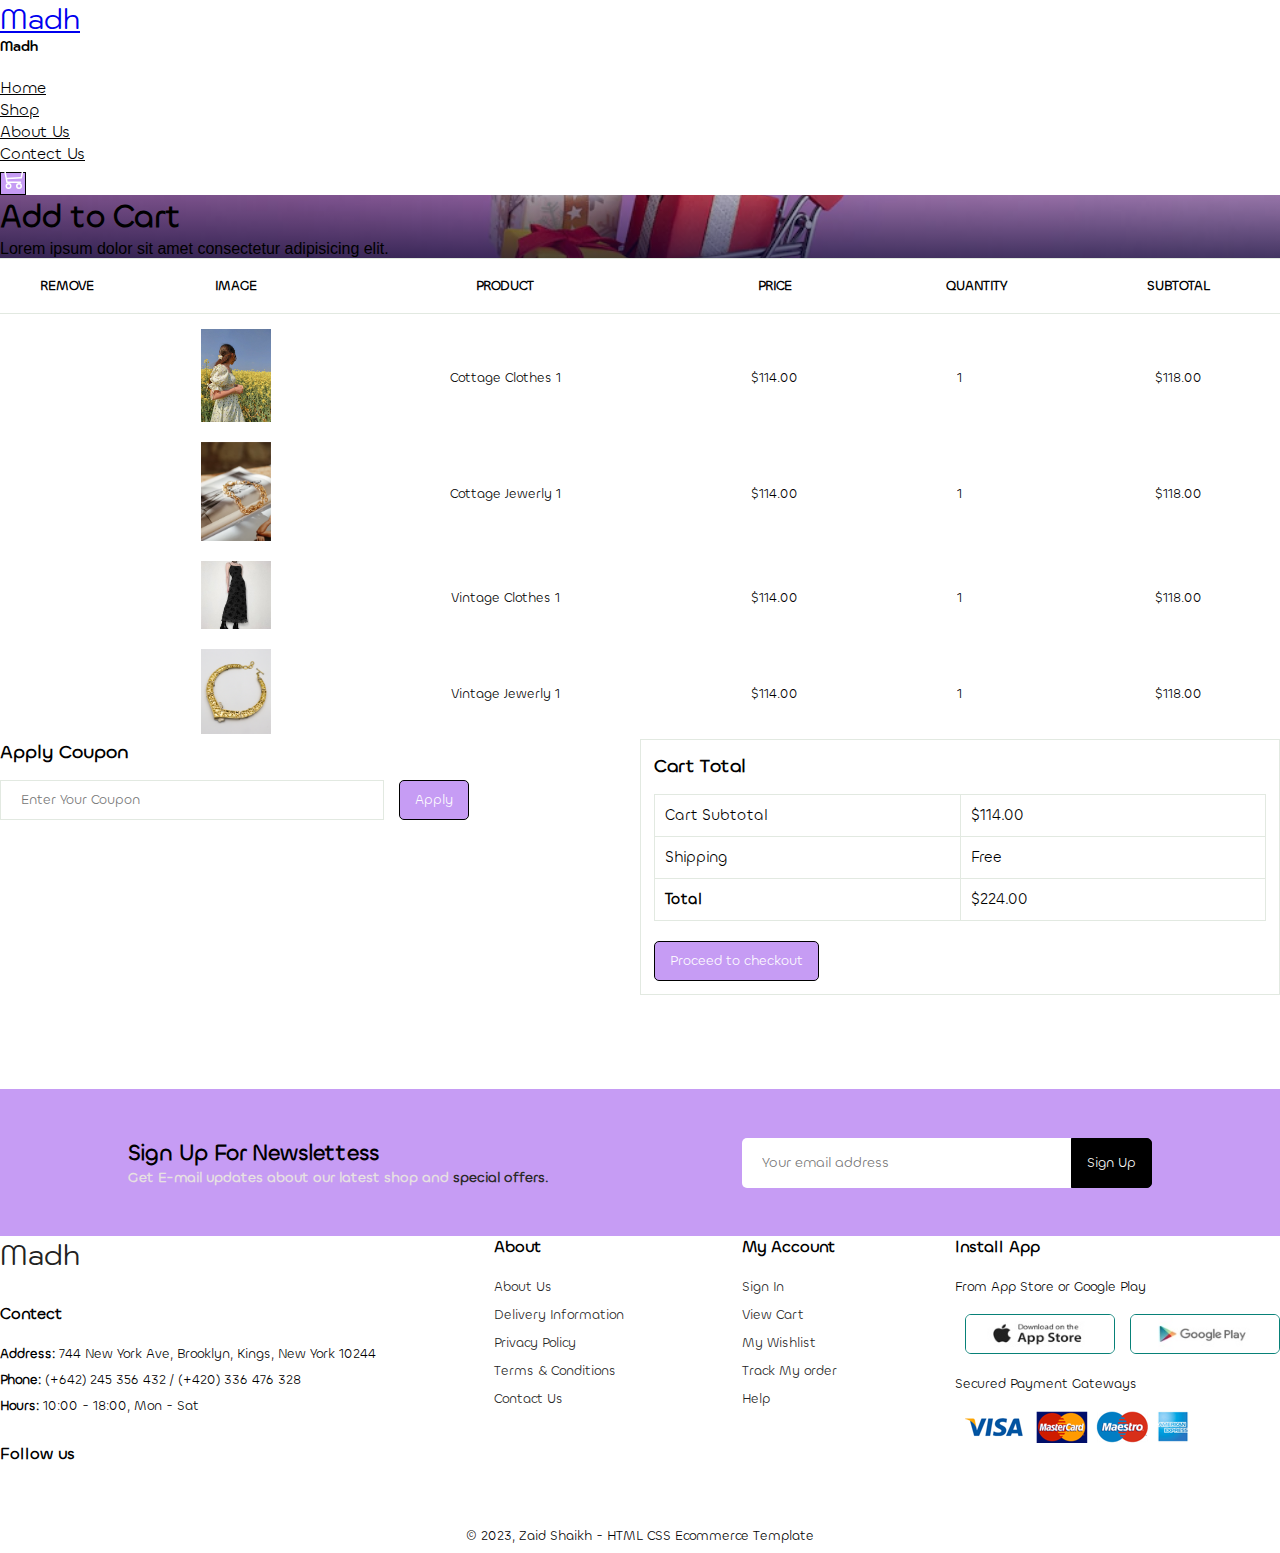
<file: html/cart.html>
<!DOCTYPE html>
<html lang="en">
  <head>
    <meta charset="UTF-8" />
    <meta name="viewport" content="width=device-width, initial-scale=1.0" />
    <title>Madh</title>
    <link
      href="https://cdn.jsdelivr.net/npm/bootstrap@5.3.0/dist/css/bootstrap.min.css"
      rel="stylesheet"
      integrity="sha384-9ndCyUaIbzAi2FUVXJi0CjmCapSmO7SnpJef0486qhLnuZ2cdeRhO02iuK6FUUVM"
      crossorigin="anonymous"
    />
    <link rel="stylesheet" href="../css/chillax.css" />

    <link
      href="https://api.fontshare.com/v2/css?f[]=satoshi@300&display=swap"
      rel="stylesheet"
    />
    <!-- font-family: 'Satoshi', sans-serif; -->
    <link rel="preconnect" href="https://fonts.googleapis.com" />
    <link rel="preconnect" href="https://fonts.gstatic.com" crossorigin />
    <link
      href="https://fonts.googleapis.com/css2?family=Kodchasan&display=swap"
      rel="stylesheet"
    />
    <!-- font-family: 'Kodchasan', sans-serif; -->

    <!-- Font awesome -->
    <link
      rel="stylesheet"
      href="https://cdnjs.cloudflare.com/ajax/libs/font-awesome/6.4.0/css/all.min.css"
      integrity="sha512-iecdLmaskl7CVkqkXNQ/ZH/XLlvWZOJyj7Yy7tcenmpD1ypASozpmT/E0iPtmFIB46ZmdtAc9eNBvH0H/ZpiBw=="
      crossorigin="anonymous"
      referrerpolicy="no-referrer"
    />
    <link rel="stylesheet" href="../css/style.css" />
    <link rel="stylesheet" href="../css/cart.css" />
  </head>
  <body>
    <!-- Navigation-->
    <section class="nevbar">
      <nav class="navbar navbar-light bg-light navbar-expand-lg">
        <div class="container-fluid">
          <a
            class="navbar-brand ms-2 ps-lg-5 ps-xl-5"
            href="./index.html"
            style="font-family: 'Kodchasan', sans-serif"
            >Madh</a
          >
          <button
            class="navbar-toggler"
            type="button"
            data-bs-toggle="offcanvas"
            data-bs-target="#offcanvasNavbar"
            aria-controls="offcanvasNavbar"
            aria-label="Toggle navigation"
          >
            <span class="navbar-toggler-icon"></span>
          </button>
          <div
            class="offcanvas offcanvas-end text-bg-light"
            tabindex="-1"
            id="offcanvasNavbar"
            aria-labelledby="offcanvasNavbarLabel"
          >
            <div class="offcanvas-header">
              <h5
                class="offcanvas-title"
                id="offcanvasNavbarLabel"
                style="font-family: 'Kodchasan', sans-serif"
              >
                Madh
              </h5>
              <button
                type="button"
                class="btn-close btn-close-dark"
                data-bs-dismiss="offcanvas"
                aria-label="Close"
              ></button>
            </div>
            <div
              class="offcanvas-body d-block d-lg-flex justify-content-xl-end justify-content-lg-end me-xl-5"
            >
              <ul
                class="nav nav-pills justify-content-xl-end justify-content-lg-end me-xl-5"
              >
                <li class="section-button nav-item">
                  <a
                    href="./index.html"
                    class="navbar-item nav-link"
                    aria-current="page"
                    >Home</a
                  >
                </li>
                <li class="section-button nav-item">
                  <a href="./Shoppage.html" class="navbar-item nav-link"
                    >Shop</a
                  >
                </li>
                <li class="section-button nav-item">
                  <a href="./AboutUsPage.html" class="navbar-item nav-link"
                    >About Us</a
                  >
                </li>
                <li class="section-button nav-item">
                  <a href="./ContectUsPage.html" class="navbar-item nav-link"
                    >Contect Us</a
                  >
                </li>
                <li class="section-button nav-item2">
                  <a
                    href="../html/cart.html"
                    class="navbar-item nav-link py-0 active"
                  >
                    <svg
                      xmlns="http://www.w3.org/2000/svg"
                      width="24"
                      height="24"
                      fill="currentColor"
                      class="bi bi-cart3 mx-2 my-2"
                      viewBox="0 0 16 16"
                    >
                      <path
                        d="M0 1.5A.5.5 0 0 1 .5 1H2a.5.5 0 0 1 .485.379L2.89 3H14.5a.5.5 0 0 1 .49.598l-1 5a.5.5 0 0 1-.465.401l-9.397.472L4.415 11H13a.5.5 0 0 1 0 1H4a.5.5 0 0 1-.491-.408L2.01 3.607 1.61 2H.5a.5.5 0 0 1-.5-.5zM3.102 4l.84 4.479 9.144-.459L13.89 4H3.102zM5 12a2 2 0 1 0 0 4 2 2 0 0 0 0-4zm7 0a2 2 0 1 0 0 4 2 2 0 0 0 0-4zm-7 1a1 1 0 1 1 0 2 1 1 0 0 1 0-2zm7 0a1 1 0 1 1 0 2 1 1 0 0 1 0-2z"
                      />
                    </svg>
                  </a>
                </li>
              </ul>
              <!-- <div
                  class="col-xl-3 col-lg-4 col-md-12 d-flex justify-content-center"
                ></div> -->
            </div>
          </div>
        </div>
      </nav>
    </section>
    <!-- Hero -->
    <header class="header py-5">
      <div class="container px-4 px-lg-5 my-5">
        <div class="text-center text-white">
          <h1 class="display-4 fw-bolder section-heading">Add to Cart</h1>
          <p class="lead fw-normal section-description mb-0">
            Lorem ipsum dolor sit amet consectetur adipisicing elit.
          </p>
        </div>
      </div>
    </header>
    <!-- Cart  -->
    <section id="cart" class="m-5">
      <table width="100%">
        <thead>
          <tr>
            <td>Remove</td>
            <td>Image</td>
            <td>Product</td>
            <td>Price</td>
            <td>Quantity</td>
            <td>Subtotal</td>
          </tr>
        </thead>
        <tbody>
          <tr>
            <td>
              <a href="#"><i class="far fa-times-circle"></i></a>
            </td>
            <td>
              <img src="../Asset/image/cottage_clothes_display_2.jpg" alt="" />
            </td>
            <td>Cottage Clothes 1</td>
            <td>$114.00</td>
            <td><input type="number" value="1" /></td>
            <td>$118.00</td>
          </tr>
          <tr>
            <td>
              <a href="#"><i class="far fa-times-circle"></i></a>
            </td>
            <td><img src="../Asset/image/jewerly_1.png" alt="" /></td>
            <td>Cottage Jewerly 1</td>
            <td>$114.00</td>
            <td><input type="number" value="1" /></td>
            <td>$118.00</td>
          </tr>
          <tr>
            <td>
              <a href="#"><i class="far fa-times-circle"></i></a>
            </td>
            <td><img src="../Asset/image/Vinatge_clothes_7.jpg" alt="" /></td>
            <td>Vintage Clothes 1</td>
            <td>$114.00</td>
            <td><input type="number" value="1" /></td>
            <td>$118.00</td>
          </tr>
          <tr>
            <td>
              <a href="#"><i class="far fa-times-circle"></i></a>
            </td>
            <td><img src="../Asset/image/jewerly_4.png" alt="" /></td>
            <td>Vintage Jewerly 1</td>
            <td>$114.00</td>
            <td><input type="number" value="1" /></td>
            <td>$118.00</td>
          </tr>
        </tbody>
      </table>
    </section>
    <!-- Coupon -->
    <section id="cart-add" class="m-5">
      <div id="coupon">
        <h3>Apply Coupon</h3>
        <div>
          <input type="text" placeholder="Enter Your Coupon" />
          <button>Apply</button>
        </div>
      </div>

      <div id="subtotal">
        <h3>Cart Total</h3>
        <table>
          <tr>
            <td>Cart Subtotal</td>
            <td>$114.00</td>
          </tr>
          <tr>
            <td>Shipping</td>
            <td>Free</td>
          </tr>
          <tr>
            <td><strong>Total</strong></td>
            <td>$224.00</td>
          </tr>
        </table>
        <button>Proceed to checkout</button>
      </div>
    </section>

    <!-- newsletter -->
    <section id="newsletter">
      <div class="newstext">
        <h4>Sign Up For Newslettess</h4>
        <p>
          Get E-mail updates about our latest shop and
          <span>special offers.</span>
        </p>
      </div>

      <div class="form">
        <input type="text" placeholder="Your email address" />
        <button>Sign Up</button>
      </div>
    </section>

    <!-- Footer-->
    <footer id="footer" class="container mt-5 pt-3">
      <div class="col">
        <a
          class="navbar-brand logo"
          href="./index.html"
          style="font-family: 'Kodchasan', sans-serif"
          >Madh</a
        >
        <h4>Contect</h4>
        <p>
          <strong>Address: </strong>744 New York Ave, Brooklyn, Kings, New York
          10244
        </p>
        <p><strong>Phone: </strong>(+642) 245 356 432 / (+420) 336 476 328</p>
        <p><strong>Hours: </strong> 10:00 - 18:00, Mon - Sat</p>
        <div class="follow">
          <h4>Follow us</h4>
          <div class="icon">
            <i class="fab fa-facebook-f"></i>
            <i class="fab fa-twitter"></i>
            <i class="fab fa-instagram"></i>
            <i class="fab fa-youtube"></i>
          </div>
        </div>
      </div>

      <div class="col">
        <h4>About</h4>
        <a href="./AboutUsPage.html">About Us</a>
        <a href="#">Delivery Information</a>
        <a href="#">Privacy Policy</a>
        <a href="#">Terms & Conditions</a>
        <a href="./ContectUsPage.html">Contact Us</a>
      </div>

      <div class="col">
        <h4>My Account</h4>
        <a href="#">Sign In</a>
        <a href="./cart.html">View Cart</a>
        <a href="#">My Wishlist</a>
        <a href="#">Track My order</a>
        <a href="#">Help</a>
      </div>

      <div class="col install">
        <h4>Install App</h4>
        <p>From App Store or Google Play</p>
        <div class="row">
          <img src="../Asset/Logo/app.jpg" alt="" />
          <img src="../Asset/Logo//play.jpg" alt="" />
        </div>
        <p>Secured Payment Gateways</p>
        <img src="../Asset/Logo/pay.png" alt="" />
      </div>

      <div class="copyright">
        <p>© 2023, Zaid Shaikh - HTML CSS Ecommerce Template</p>
      </div>
    </footer>

    <!-- Bootstrap -->
    <script
      src="https://cdn.jsdelivr.net/npm/bootstrap@5.3.0/dist/js/bootstrap.bundle.min.js"
      integrity="sha384-geWF76RCwLtnZ8qwWowPQNguL3RmwHVBC9FhGdlKrxdiJJigb/j/68SIy3Te4Bkz"
      crossorigin="anonymous"
    ></script>
  </body>
</html>
</file>
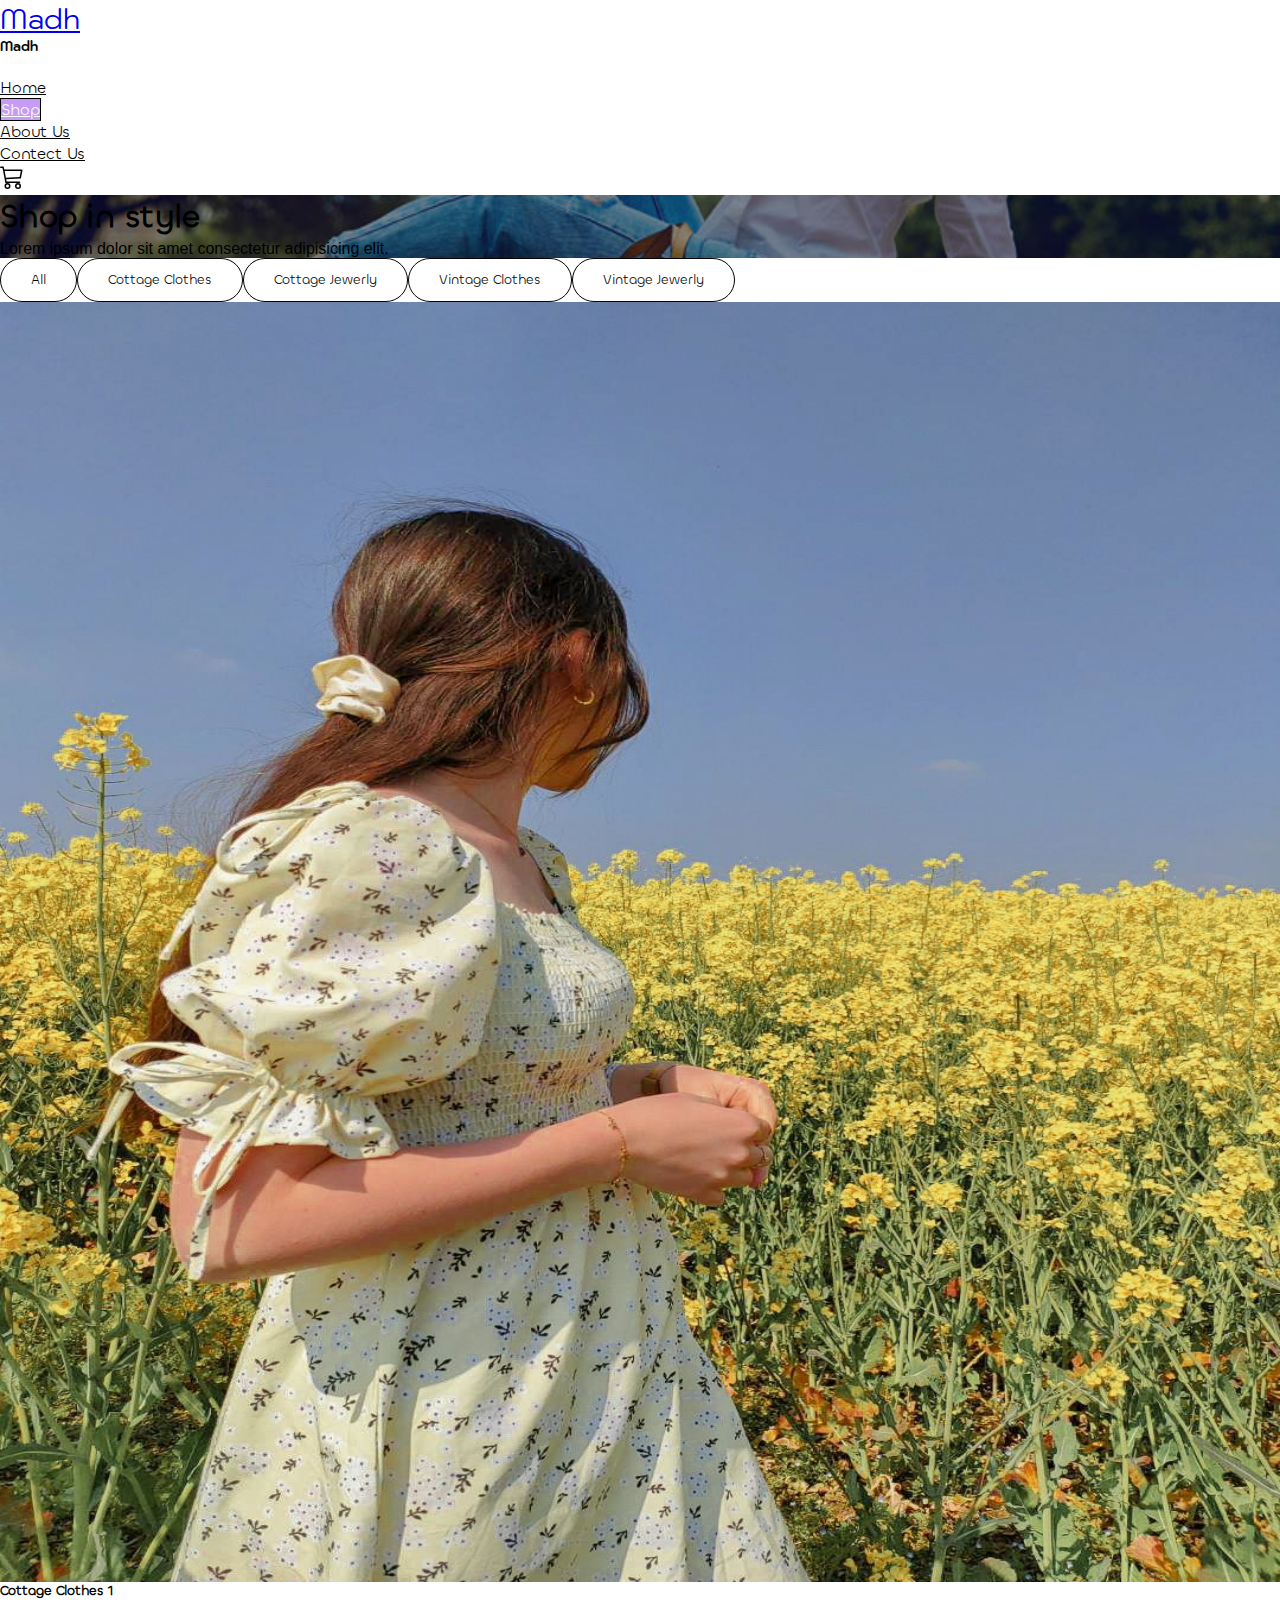
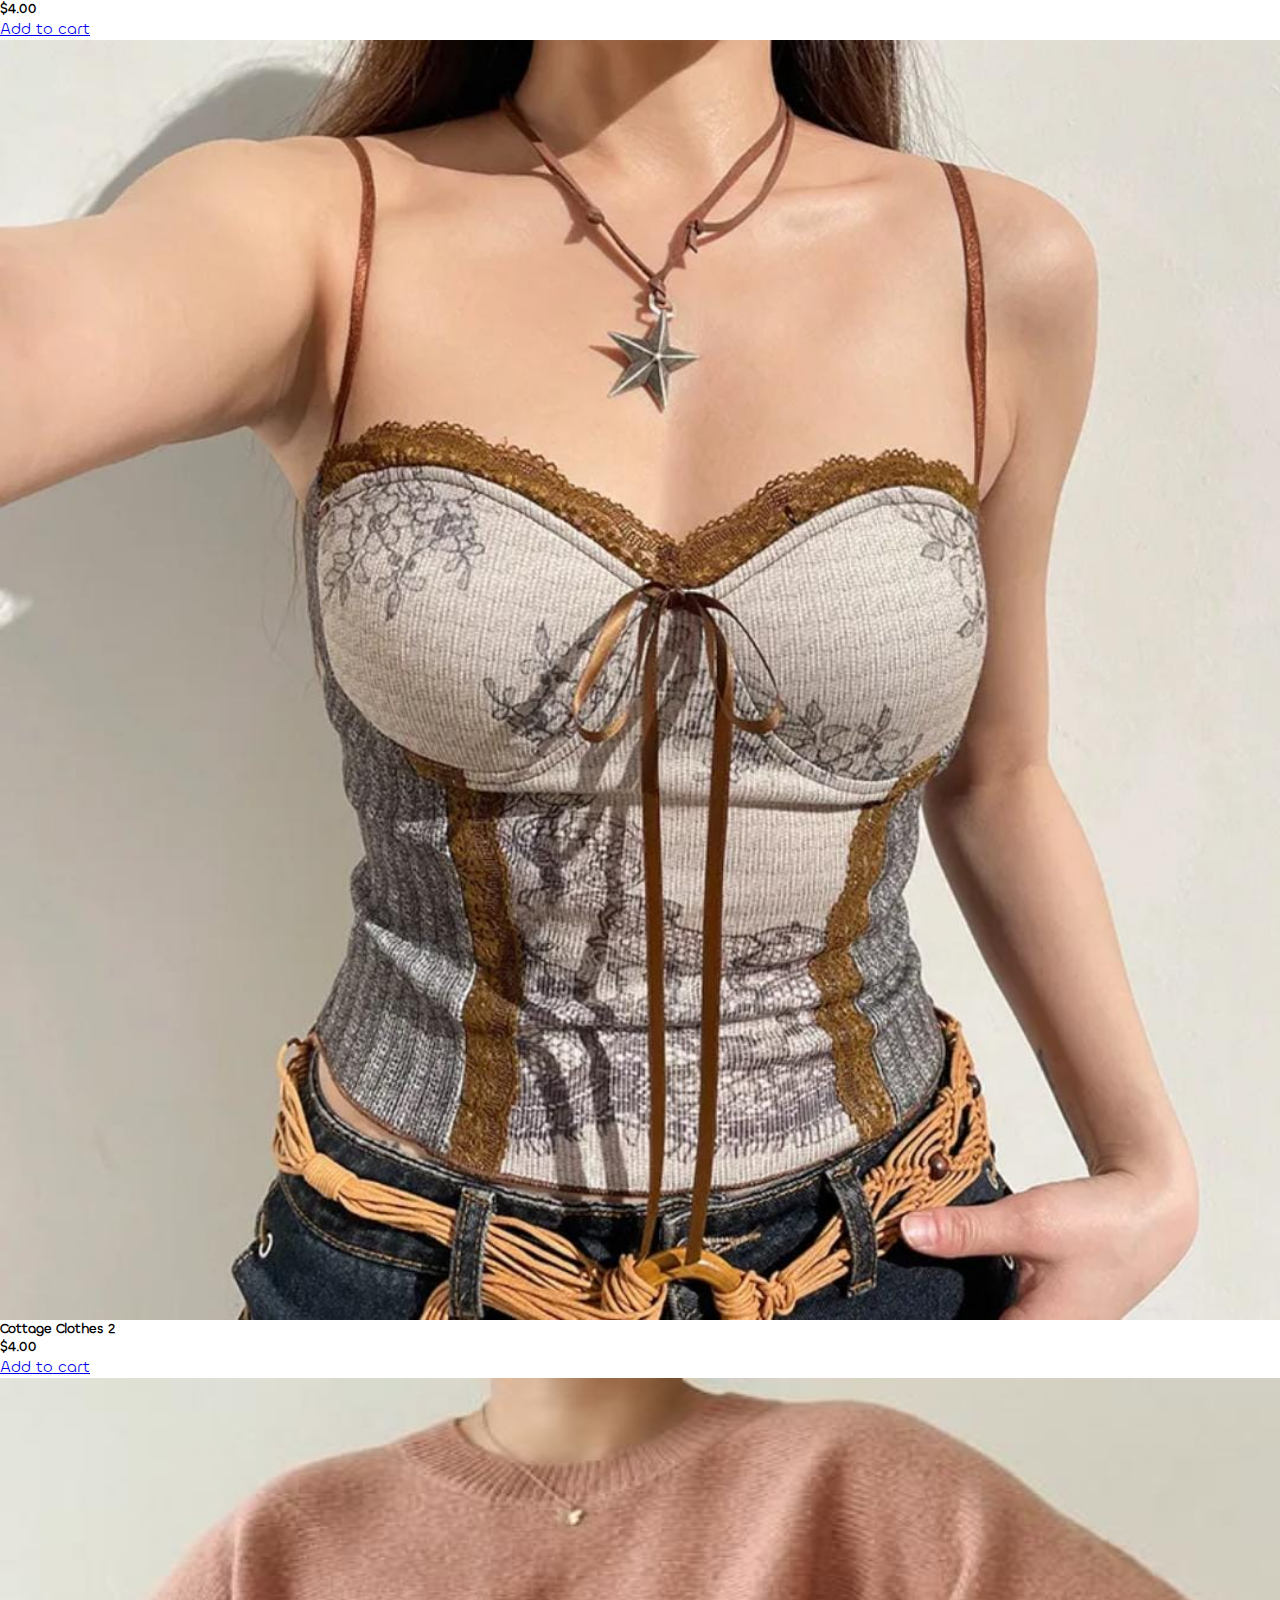
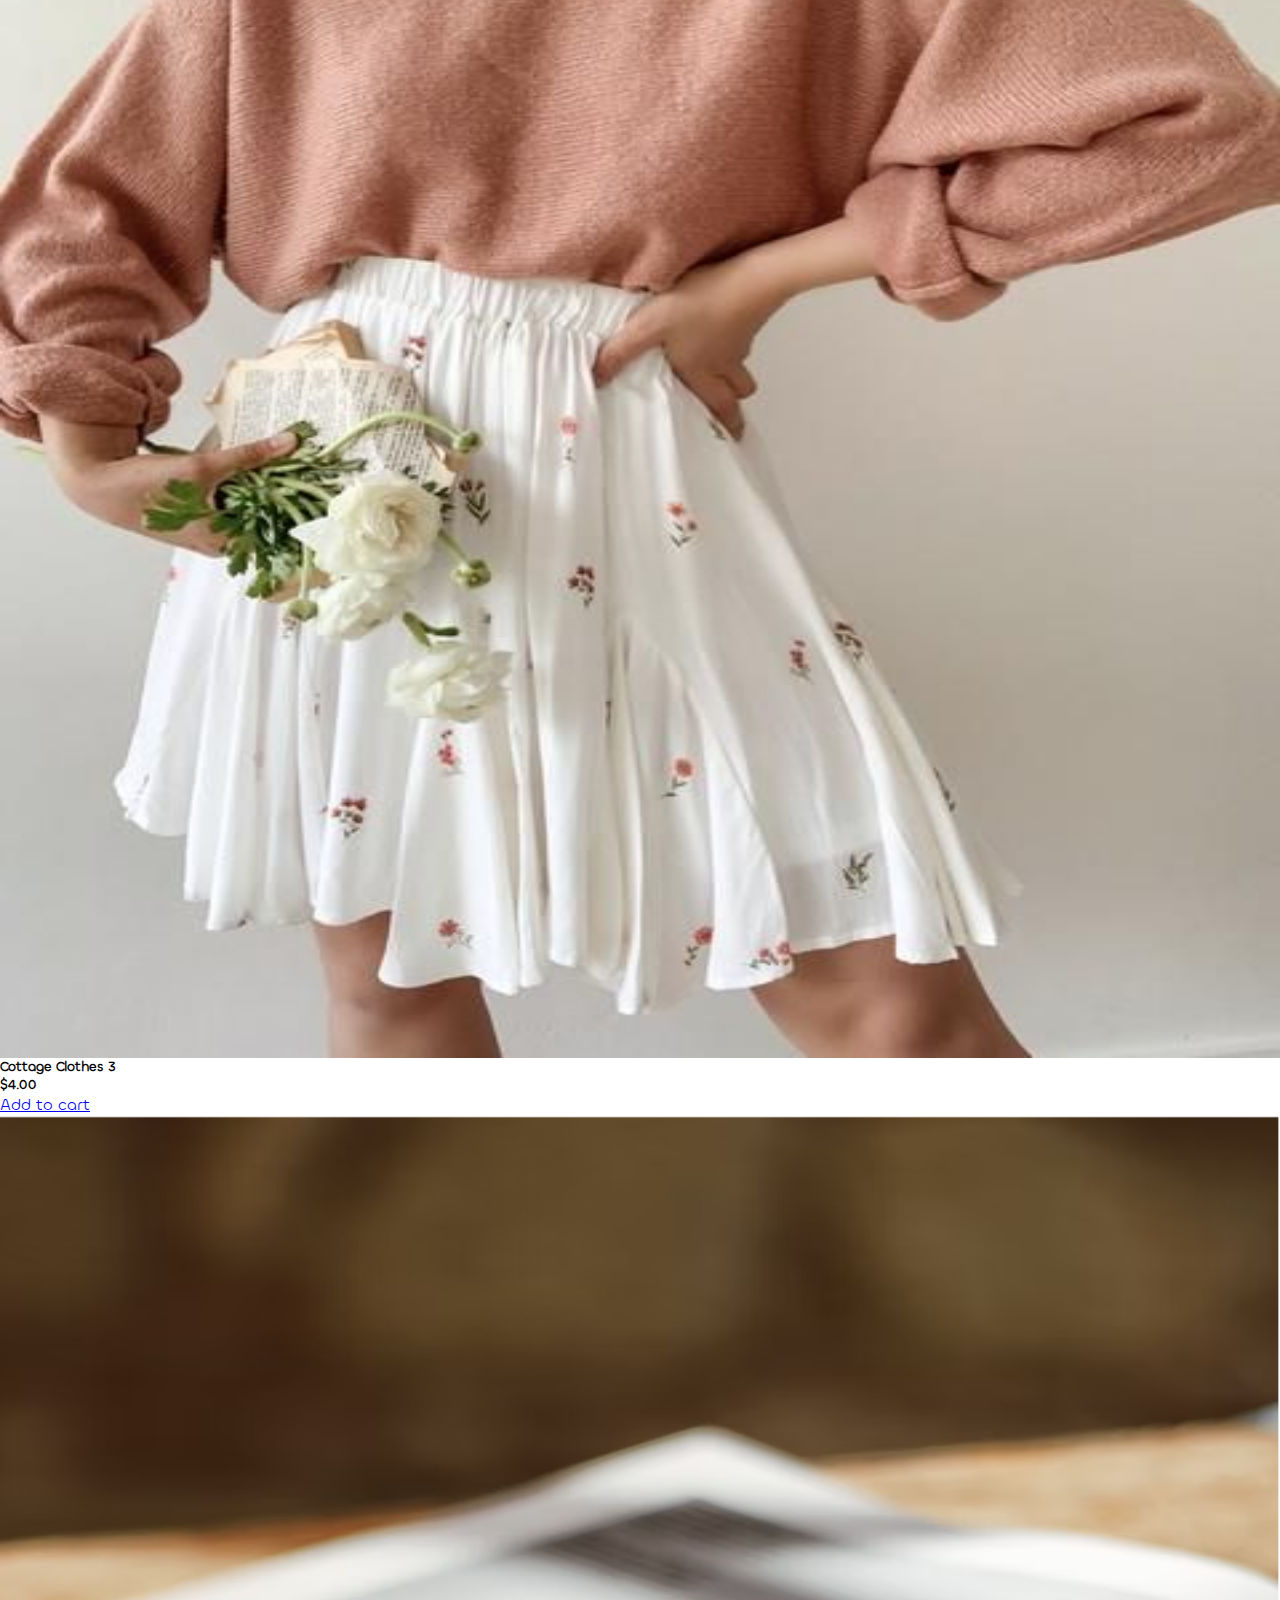
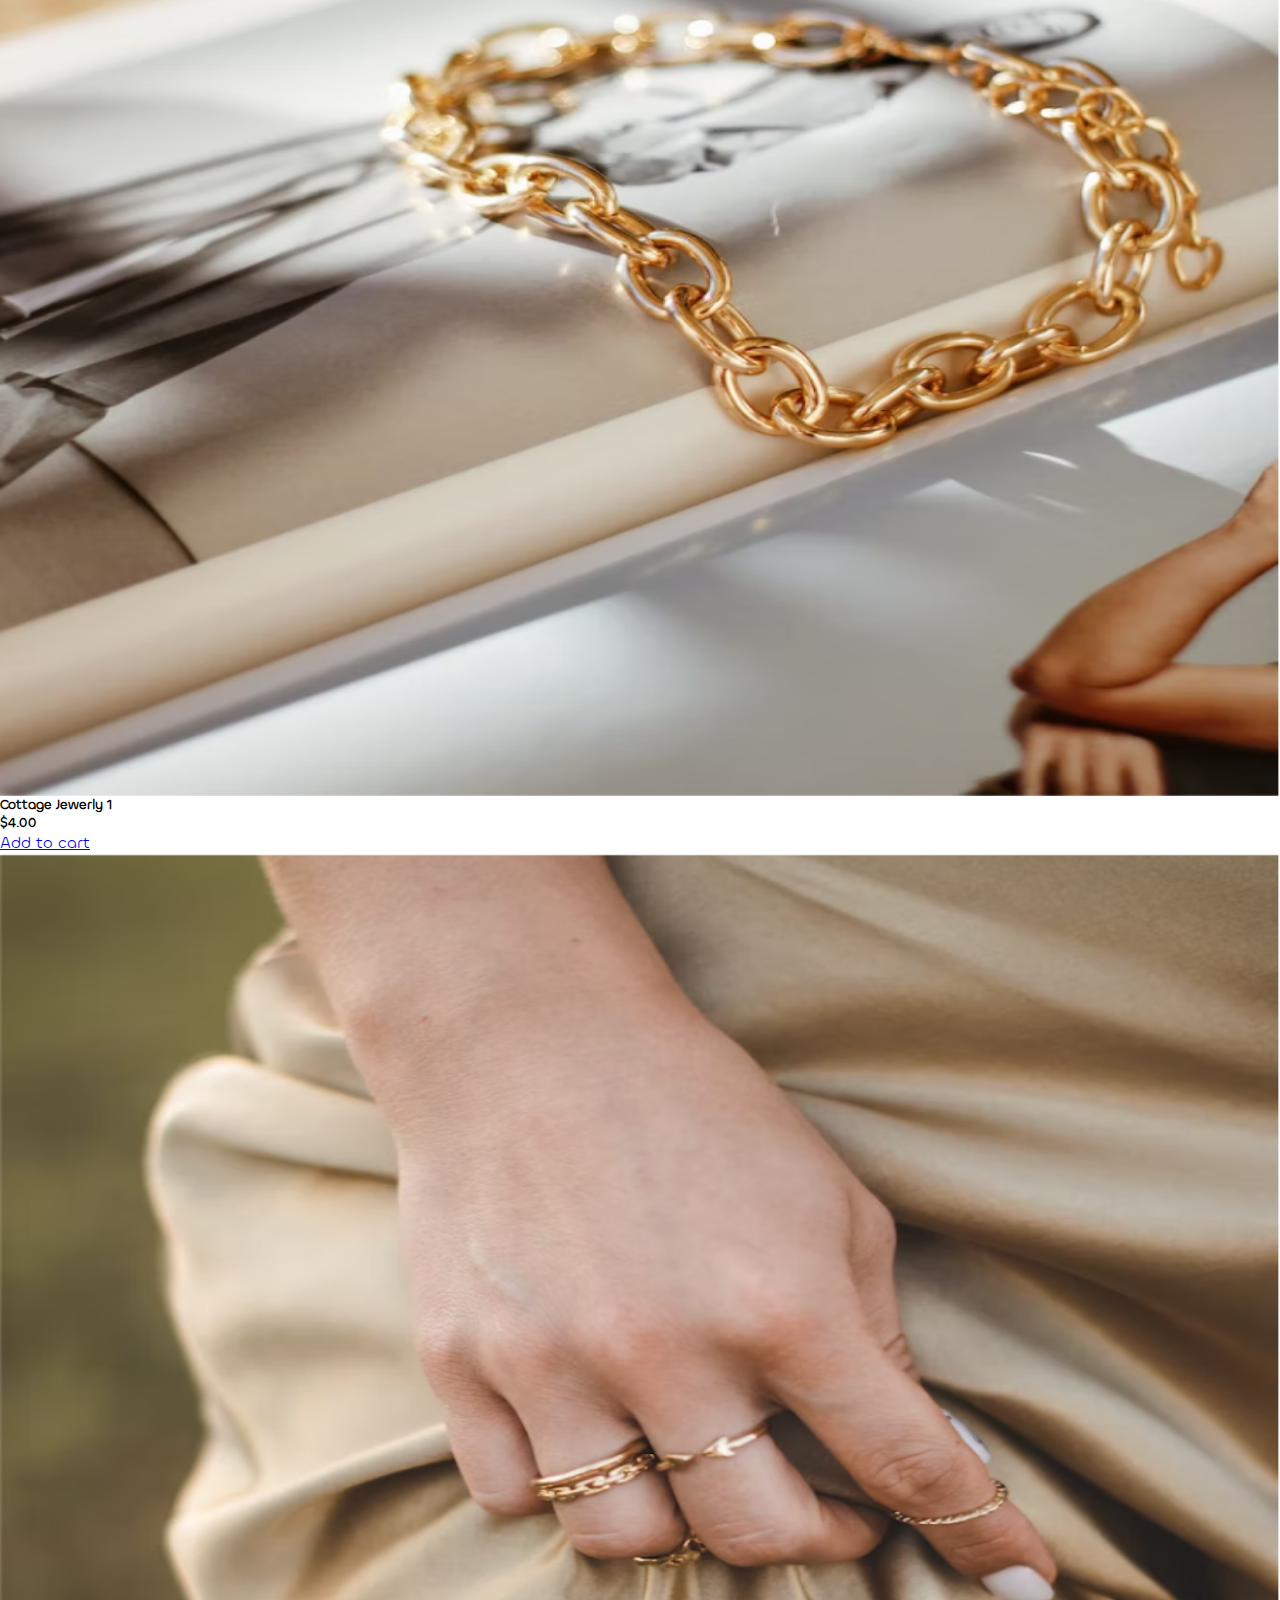
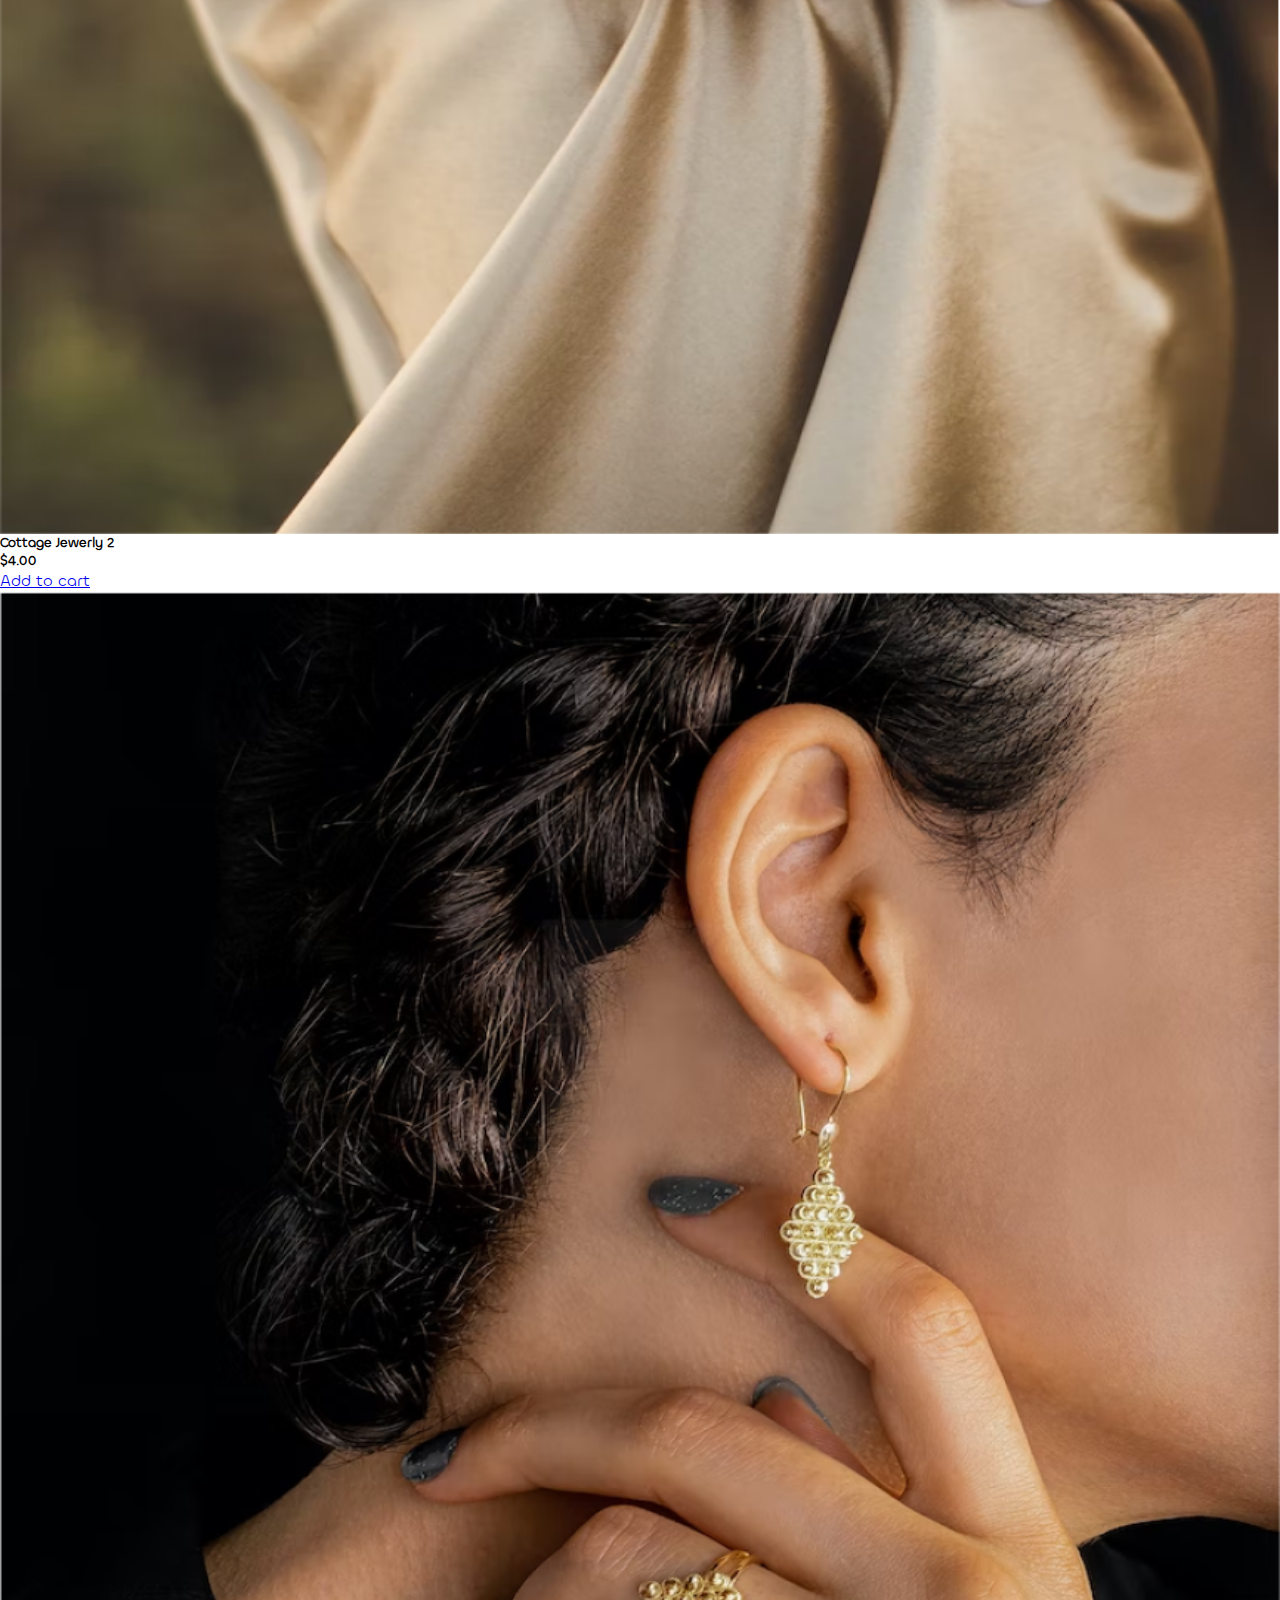
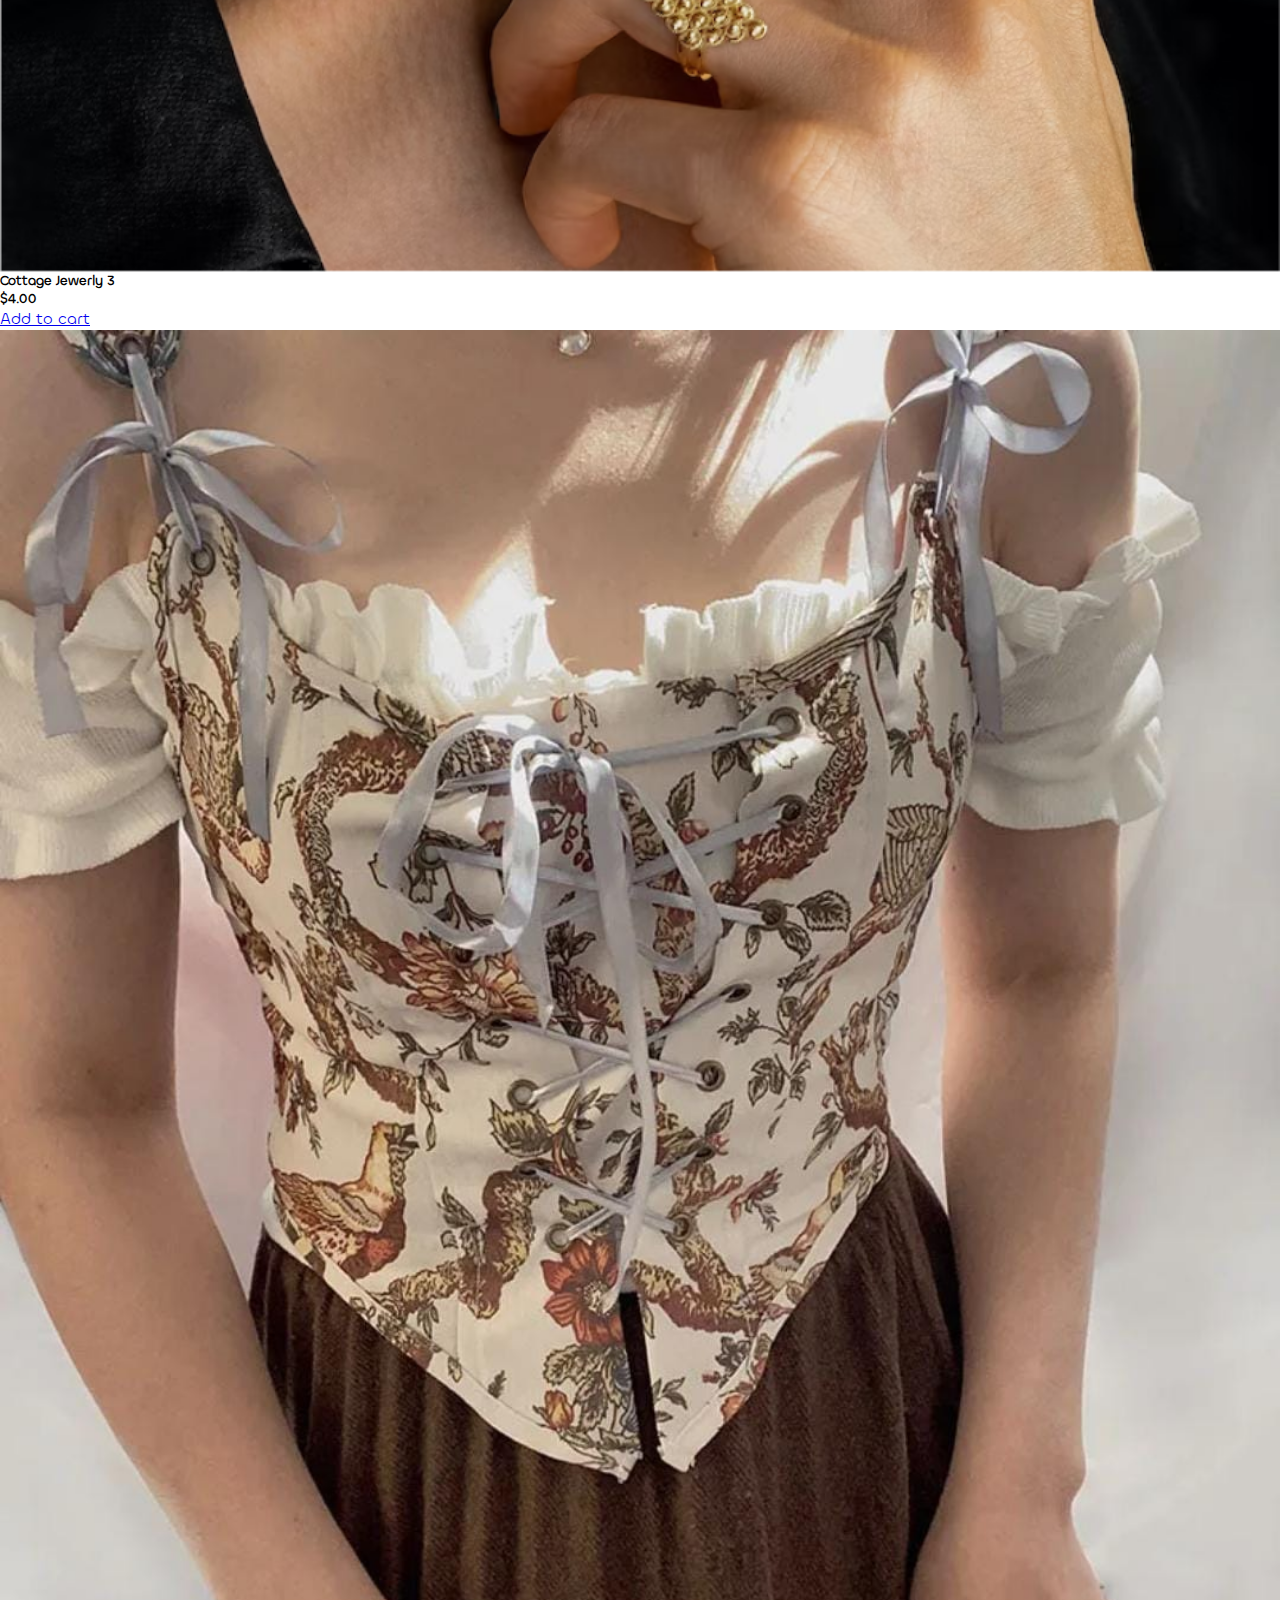
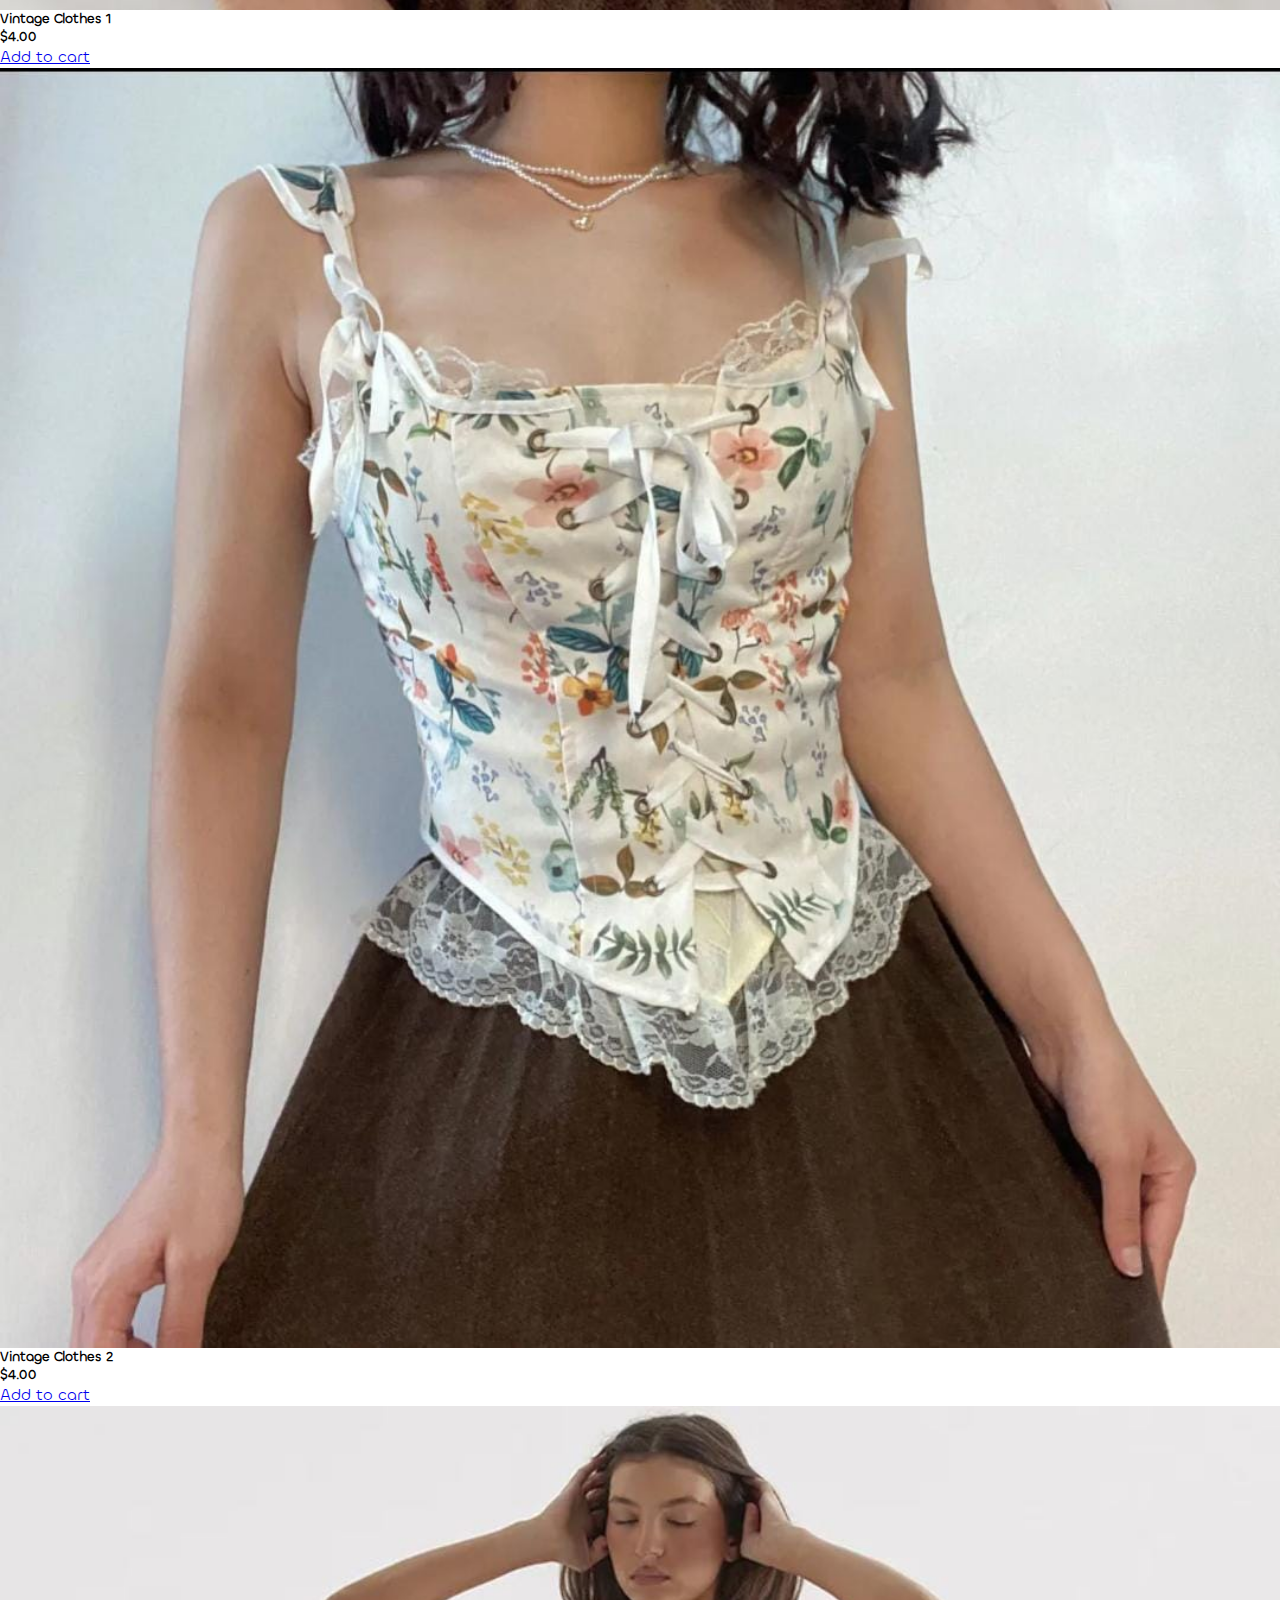
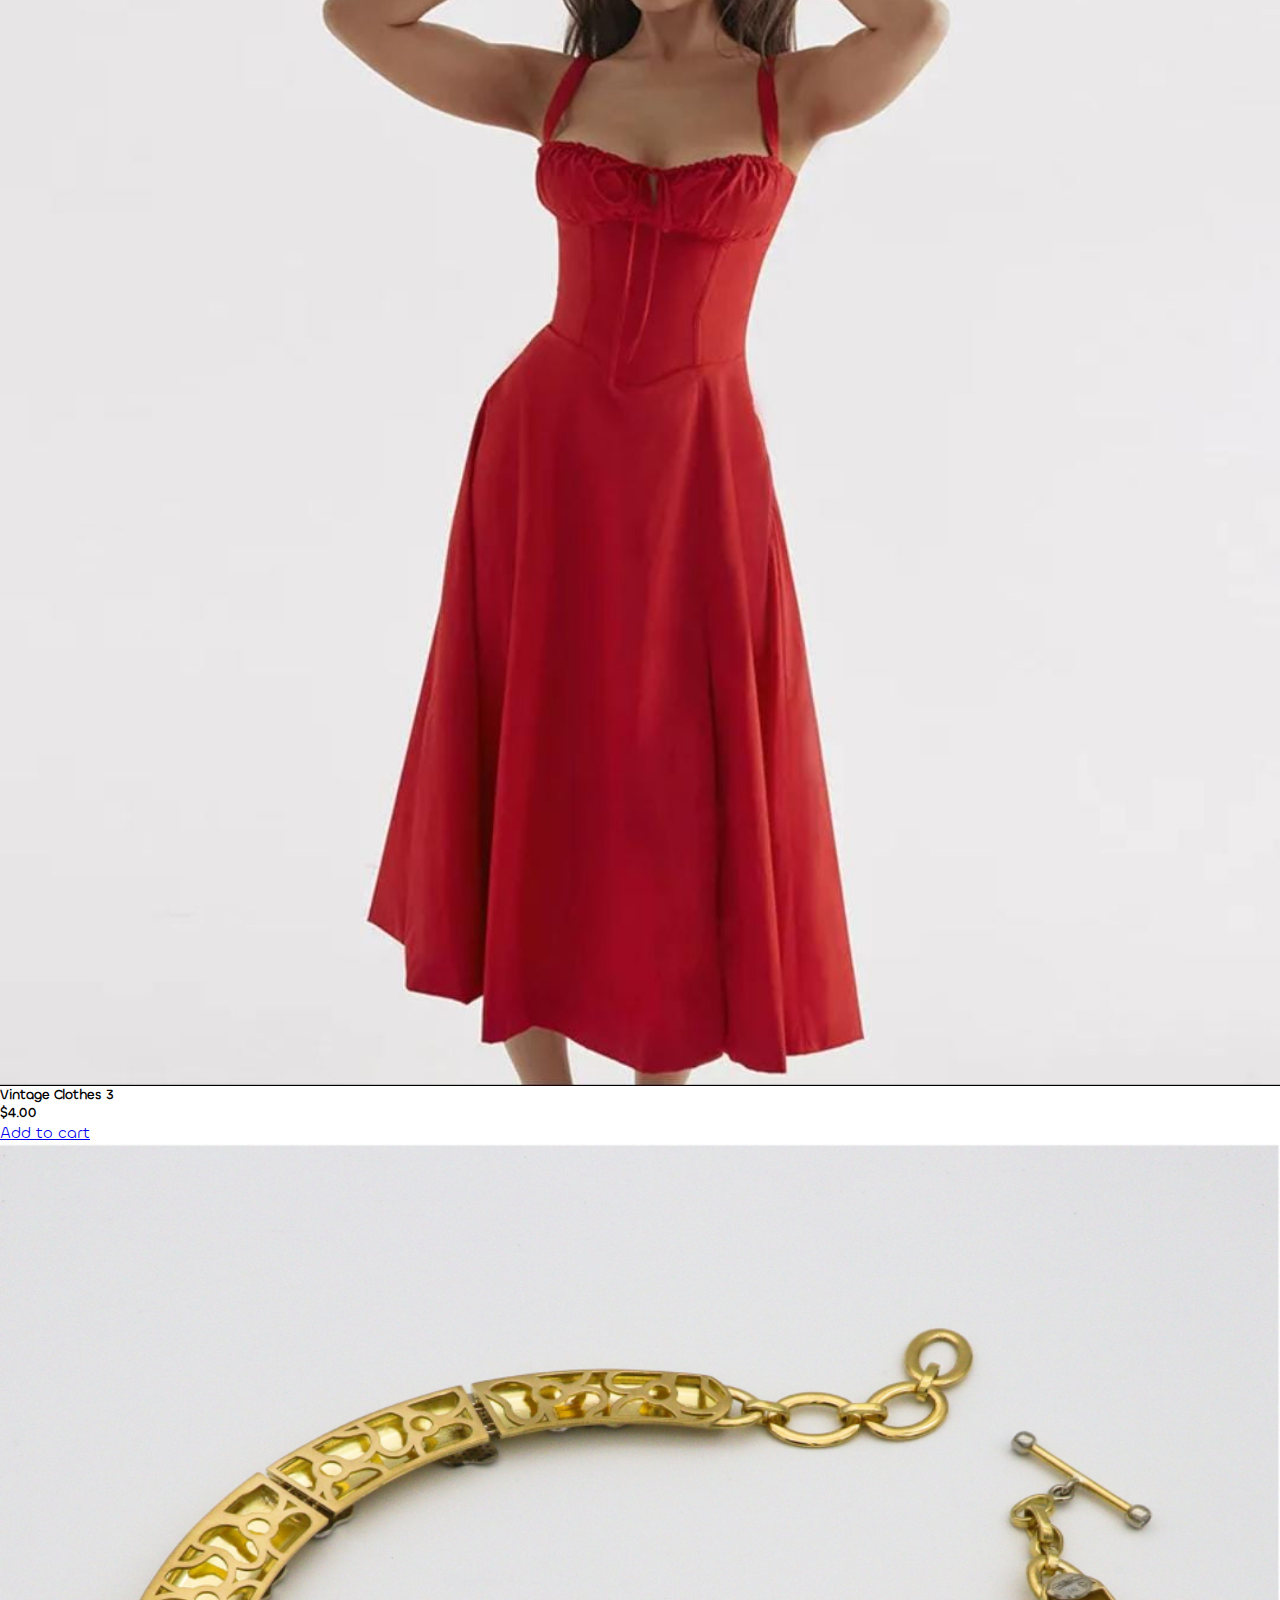
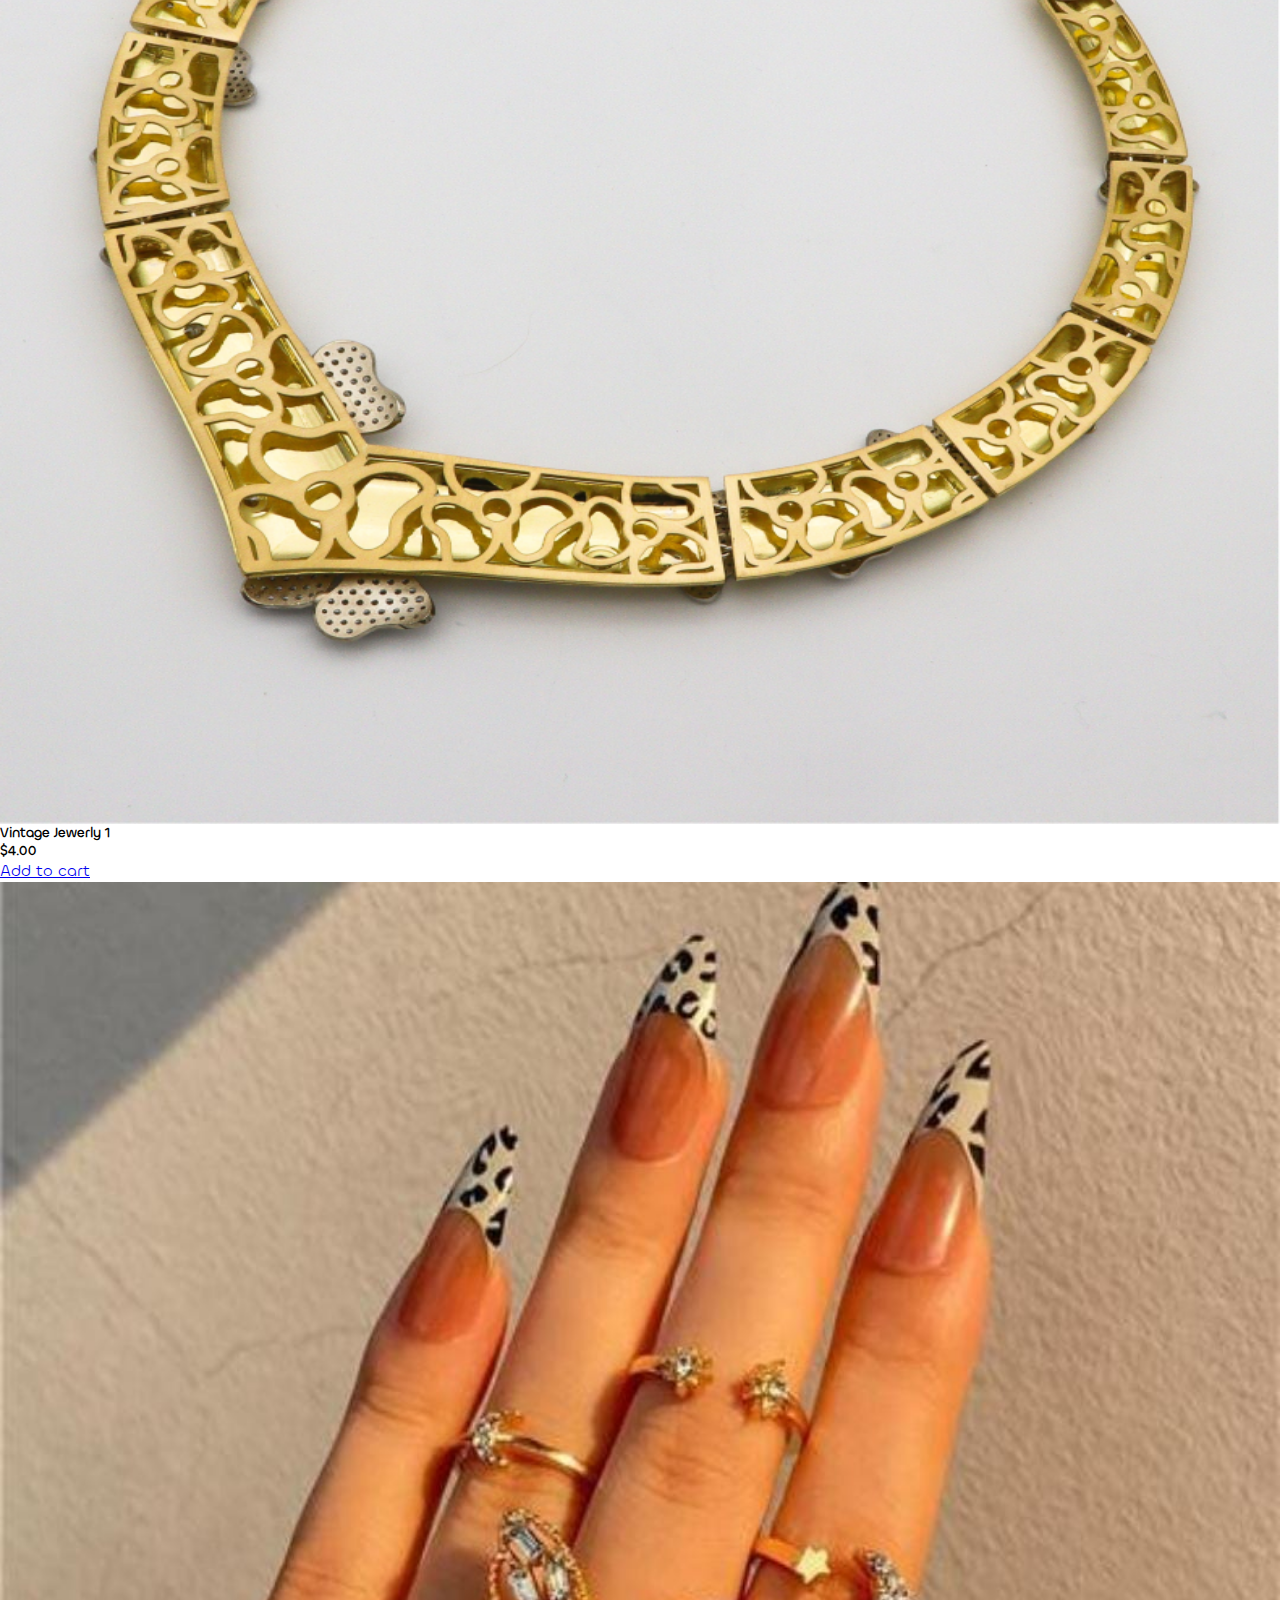
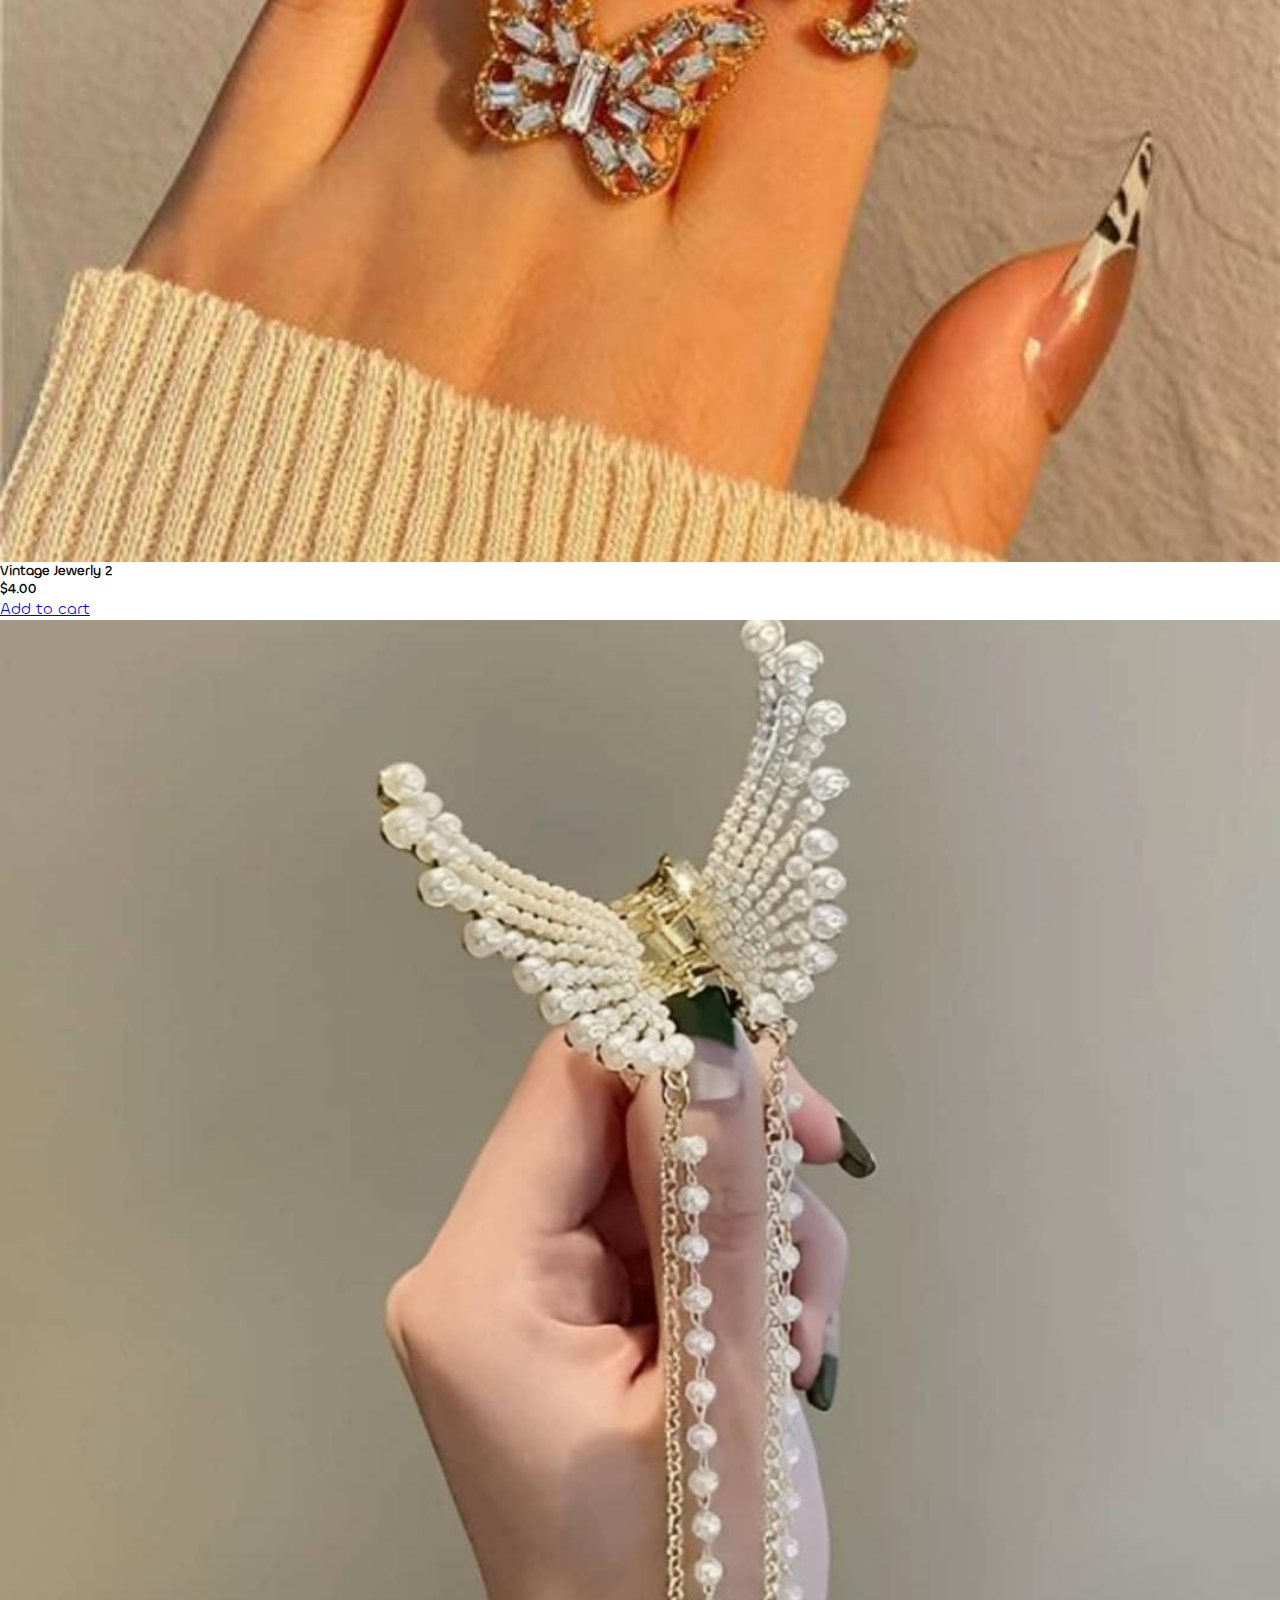
<file: html/Shoppage.html>
<!DOCTYPE html>
<html lang="en">
  <head>
    <meta charset="UTF-8" />
    <meta name="viewport" content="width=device-width, initial-scale=1.0" />
    <title>Madh</title>
    <link
      href="https://cdn.jsdelivr.net/npm/bootstrap@5.3.0/dist/css/bootstrap.min.css"
      rel="stylesheet"
      integrity="sha384-9ndCyUaIbzAi2FUVXJi0CjmCapSmO7SnpJef0486qhLnuZ2cdeRhO02iuK6FUUVM"
      crossorigin="anonymous"
    />
    <link rel="stylesheet" href="../css/style.css" />
    <link rel="stylesheet" href="../css/Shoppage.css" />
    <link rel="stylesheet" href="../css/chillax.css" />

    <link
      href="https://api.fontshare.com/v2/css?f[]=satoshi@300&display=swap"
      rel="stylesheet"
    />
    <!-- font-family: 'Satoshi', sans-serif; -->
    <link rel="preconnect" href="https://fonts.googleapis.com" />
    <link rel="preconnect" href="https://fonts.gstatic.com" crossorigin />
    <link
      href="https://fonts.googleapis.com/css2?family=Kodchasan&display=swap"
      rel="stylesheet"
    />
    <!-- font-family: 'Kodchasan', sans-serif; -->
    <!-- Font awesome -->
    <link
      rel="stylesheet"
      href="https://cdnjs.cloudflare.com/ajax/libs/font-awesome/6.4.0/css/all.min.css"
      integrity="sha512-iecdLmaskl7CVkqkXNQ/ZH/XLlvWZOJyj7Yy7tcenmpD1ypASozpmT/E0iPtmFIB46ZmdtAc9eNBvH0H/ZpiBw=="
      crossorigin="anonymous"
      referrerpolicy="no-referrer"
    />
    <script defer src="../JS/Shoppage.js"></script>
  </head>
  <body>
    <!-- Navigation-->
    <section class="nevbar">
      <nav class="navbar navbar-light bg-light navbar-expand-lg">
        <div class="container-fluid">
          <a
            class="navbar-brand ms-2 ps-lg-5 ps-xl-5"
            href="./index.html"
            style="font-family: 'Kodchasan', sans-serif"
            >Madh</a
          >
          <button
            class="navbar-toggler"
            type="button"
            data-bs-toggle="offcanvas"
            data-bs-target="#offcanvasNavbar"
            aria-controls="offcanvasNavbar"
            aria-label="Toggle navigation"
          >
            <span class="navbar-toggler-icon"></span>
          </button>
          <div
            class="offcanvas offcanvas-end text-bg-light"
            tabindex="-1"
            id="offcanvasNavbar"
            aria-labelledby="offcanvasNavbarLabel"
          >
            <div class="offcanvas-header">
              <h5
                class="offcanvas-title"
                id="offcanvasNavbarLabel"
                style="font-family: 'Kodchasan', sans-serif"
              >
                Madh
              </h5>
              <button
                type="button"
                class="btn-close btn-close-dark"
                data-bs-dismiss="offcanvas"
                aria-label="Close"
              ></button>
            </div>
            <div
              class="offcanvas-body d-block d-lg-flex justify-content-xl-end justify-content-lg-end me-xl-5"
            >
              <ul
                class="nav nav-pills justify-content-xl-end justify-content-lg-end me-xl-5"
              >
                <li class="section-button nav-item">
                  <a
                    href="./index.html"
                    class="navbar-item nav-link"
                    aria-current="page"
                    >Home</a
                  >
                </li>
                <li class="section-button nav-item">
                  <a href="./Shoppage.html" class="navbar-item nav-link active"
                    >Shop</a
                  >
                </li>
                <li class="section-button nav-item">
                  <a href="./AboutUsPage.html" class="navbar-item nav-link"
                    >About Us</a
                  >
                </li>
                <li class="section-button nav-item">
                  <a href="./ContectUsPage.html" class="navbar-item nav-link"
                    >Contect Us</a
                  >
                </li>
                <li class="section-button nav-item2">
                  <a href="../html/cart.html" class="navbar-item nav-link py-0">
                    <svg
                      xmlns="http://www.w3.org/2000/svg"
                      width="24"
                      height="24"
                      fill="currentColor"
                      class="bi bi-cart3 mx-2 my-2"
                      viewBox="0 0 16 16"
                    >
                      <path
                        d="M0 1.5A.5.5 0 0 1 .5 1H2a.5.5 0 0 1 .485.379L2.89 3H14.5a.5.5 0 0 1 .49.598l-1 5a.5.5 0 0 1-.465.401l-9.397.472L4.415 11H13a.5.5 0 0 1 0 1H4a.5.5 0 0 1-.491-.408L2.01 3.607 1.61 2H.5a.5.5 0 0 1-.5-.5zM3.102 4l.84 4.479 9.144-.459L13.89 4H3.102zM5 12a2 2 0 1 0 0 4 2 2 0 0 0 0-4zm7 0a2 2 0 1 0 0 4 2 2 0 0 0 0-4zm-7 1a1 1 0 1 1 0 2 1 1 0 0 1 0-2zm7 0a1 1 0 1 1 0 2 1 1 0 0 1 0-2z"
                      />
                    </svg>
                  </a>
                </li>
              </ul>
              <!-- <div
                class="col-xl-3 col-lg-4 col-md-12 d-flex justify-content-center"
              ></div> -->
            </div>
          </div>
        </div>
      </nav>
    </section>
    <!-- Header-->
    <header class="header py-5">
      <div class="container px-4 px-lg-5 my-5">
        <div class="text-center text-white">
          <h1 class="display-4 fw-bolder section-heading">Shop in style</h1>
          <p class="lead fw-normal section-description mb-0">
            Lorem ipsum dolor sit amet consectetur adipisicing elit.
          </p>
        </div>
      </div>
    </header>
    <!-- Section-->
    <section class="py-5">
      <div class="container px-4 px-lg-5 mt-5">
        <div
          class="wrapper w-tab-menu d-flex flex-wrap justify-content-center align-content-center my-4"
          role="tablist"
        >
          <button
            class="sessions-tab-link section-button w-inline-block w-tab-link w--current mx-2 my-2"
            id="All_button"
          >
            <div>All</div></button
          ><button
            class="sessions-tab-link section-button w-inline-block w-tab-link mx-2 my-2"
            id="Cottage_Clothes_button"
          >
            <div>Cottage Clothes</div></button
          ><button
            class="sessions-tab-link section-button w-inline-block w-tab-link mx-2 my-2"
            id="Cottage_Jewerly_button"
          >
            <div>Cottage Jewerly</div></button
          ><button
            class="sessions-tab-link section-button w-inline-block w-tab-link mx-2 my-2"
            id="Vintage_Clothes_button"
          >
            <div>Vintage Clothes</div></button
          ><button
            class="sessions-tab-link section-button w-inline-block w-tab-link mx-2 my-2"
            id="Vintage_Jewerly_button"
          >
            <div>Vintage Jewerly</div>
          </button>
        </div>
        <div
          class="row gx-4 gx-lg-5 row-cols-2 row-cols-md-3 row-cols-xl-4 justify-content-center"
        >
          <!-- Cottage Clothes -->
          <div class="Cottage_Clothes_divs col col-12 col-sm-6 mb-5">
            <div class="card h-100">
              <!-- Product image-->
              <div class="product-img">
                <a href="./sproduct.html">
                  <img
                    class="card-img-top"
                    src="../Asset/image/cottage_clothes_display_2.jpg"
                    alt="..."
                  />
                </a>
              </div>
              <!-- Product details-->
              <div class="card-body p-4">
                <div class="text-center">
                  <!-- Product name-->
                  <h5 class="fw-bolder section-heading">Cottage Clothes 1</h5>
                  <!-- Product price-->
                  <h5 class="mt-3">$4.00</h5>
                </div>
              </div>
              <!-- Product actions-->
              <div class="card-footer p-4 pt-0 border-top-0 bg-transparent">
                <div class="text-center">
                  <a
                    class="btn btn-outline-dark mt-auto section-button"
                    href="#"
                    >Add to cart</a
                  >
                </div>
              </div>
            </div>
          </div>
          <div class="Cottage_Clothes_divs col col-12 col-sm-6 mb-5">
            <div class="card h-100">
              <!-- Product image-->
              <div class="product-img">
                <a href="./sproduct.html">
                  <img
                    class="card-img-top"
                    src="../Asset/image/cottage_clothes_display_3.jpg"
                    alt="..."
                  />
                </a>
              </div>
              <!-- Product details-->
              <div class="card-body p-4">
                <div class="text-center">
                  <!-- Product name-->
                  <h5 class="fw-bolder section-heading">Cottage Clothes 2</h5>
                  <!-- Product price-->
                  <h5 class="mt-3">$4.00</h5>
                </div>
              </div>
              <!-- Product actions-->
              <div class="card-footer p-4 pt-0 border-top-0 bg-transparent">
                <div class="text-center">
                  <a
                    class="btn btn-outline-dark mt-auto section-button"
                    href="#"
                    >Add to cart</a
                  >
                </div>
              </div>
            </div>
          </div>
          <div class="Cottage_Clothes_divs col col-12 col-sm-6 mb-5">
            <div class="card h-100">
              <!-- Product image-->
              <div class="product-img">
                <a href="./sproduct.html">
                  <img
                    class="card-img-top"
                    src="../Asset/image/cottage_clothes_display.jpg"
                    alt="..."
                  />
                </a>
              </div>
              <!-- Product details-->
              <div class="card-body p-4">
                <div class="text-center">
                  <!-- Product name-->
                  <h5 class="fw-bolder section-heading">Cottage Clothes 3</h5>
                  <!-- Product price-->
                  <h5 class="mt-3">$4.00</h5>
                </div>
              </div>
              <!-- Product actions-->
              <div class="card-footer p-4 pt-0 border-top-0 bg-transparent">
                <div class="text-center">
                  <a
                    class="btn btn-outline-dark mt-auto section-button"
                    href="#"
                    >Add to cart</a
                  >
                </div>
              </div>
            </div>
          </div>

          <!-- Cottage Jewerly -->
          <div class="Cottage_Jewerly_divs col col-12 col-sm-6 mb-5">
            <div class="card h-100">
              <!-- Product image-->
              <div class="product-img">
                <a href="./sproduct.html">
                  <img
                    class="card-img-top"
                    src="../Asset/image/jewerly_1.png"
                    alt="..."
                  />
                </a>
              </div>
              <!-- Product details-->
              <div class="card-body p-4">
                <div class="text-center">
                  <!-- Product name-->
                  <h5 class="fw-bolder section-heading">Cottage Jewerly 1</h5>
                  <!-- Product price-->
                  <h5 class="mt-3">$4.00</h5>
                </div>
              </div>
              <!-- Product actions-->
              <div class="card-footer p-4 pt-0 border-top-0 bg-transparent">
                <div class="text-center">
                  <a
                    class="btn btn-outline-dark mt-auto section-button"
                    href="#"
                    >Add to cart</a
                  >
                </div>
              </div>
            </div>
          </div>
          <div class="Cottage_Jewerly_divs col col-12 col-sm-6 mb-5">
            <div class="card h-100">
              <!-- Product image-->
              <div class="product-img">
                <a href="./sproduct.html">
                  <img
                    class="card-img-top"
                    src="../Asset/image/jewerly_2.png"
                    alt="..."
                  />
                </a>
              </div>
              <!-- Product details-->
              <div class="card-body p-4">
                <div class="text-center">
                  <!-- Product name-->
                  <h5 class="fw-bolder section-heading">Cottage Jewerly 2</h5>
                  <!-- Product price-->
                  <h5 class="mt-3">$4.00</h5>
                </div>
              </div>
              <!-- Product actions-->
              <div class="card-footer p-4 pt-0 border-top-0 bg-transparent">
                <div class="text-center">
                  <a
                    class="btn btn-outline-dark mt-auto section-button"
                    href="#"
                    >Add to cart</a
                  >
                </div>
              </div>
            </div>
          </div>
          <div class="Cottage_Jewerly_divs col col-12 col-sm-6 mb-5">
            <div class="card h-100">
              <!-- Product image-->
              <div class="product-img">
                <a href="./sproduct.html">
                  <img
                    class="card-img-top"
                    src="../Asset/image/jewerly_3.png"
                    alt="..."
                  />
                </a>
              </div>
              <!-- Product details-->
              <div class="card-body p-4">
                <div class="text-center">
                  <!-- Product name-->
                  <h5 class="fw-bolder section-heading">Cottage Jewerly 3</h5>
                  <!-- Product price-->
                  <h5 class="mt-3">$4.00</h5>
                </div>
              </div>
              <!-- Product actions-->
              <div class="card-footer p-4 pt-0 border-top-0 bg-transparent">
                <div class="text-center">
                  <a
                    class="btn btn-outline-dark mt-auto section-button"
                    href="#"
                    >Add to cart</a
                  >
                </div>
              </div>
            </div>
          </div>

          <!-- Vintage Clothes -->
          <div class="Vintage_Clothes_divs col col-12 col-sm-6 mb-5">
            <div class="card h-100">
              <!-- Product image-->
              <div class="product-img">
                <a href="./sproduct.html">
                  <img
                    class="card-img-top"
                    src="../Asset/image/Vinatge_clothes_3.jpg"
                    alt="..."
                  />
                </a>
              </div>
              <!-- Product details-->
              <div class="card-body p-4">
                <div class="text-center">
                  <!-- Product name-->
                  <h5 class="fw-bolder section-heading">Vintage Clothes 1</h5>
                  <!-- Product price-->
                  <h5 class="mt-3">$4.00</h5>
                </div>
              </div>
              <!-- Product actions-->
              <div class="card-footer p-4 pt-0 border-top-0 bg-transparent">
                <div class="text-center">
                  <a
                    class="btn btn-outline-dark mt-auto section-button"
                    href="#"
                    >Add to cart</a
                  >
                </div>
              </div>
            </div>
          </div>
          <div class="Vintage_Clothes_divs col col-12 col-sm-6 mb-5">
            <div class="card h-100">
              <!-- Product image-->
              <div class="product-img">
                <a href="./sproduct.html">
                  <img
                    class="card-img-top"
                    src="../Asset/image/Vinatge_clothes_5.jpg"
                    alt="..."
                  />
                </a>
              </div>
              <!-- Product details-->
              <div class="card-body p-4">
                <div class="text-center">
                  <!-- Product name-->
                  <h5 class="fw-bolder section-heading">Vintage Clothes 2</h5>
                  <!-- Product price-->
                  <h5 class="mt-3">$4.00</h5>
                </div>
              </div>
              <!-- Product actions-->
              <div class="card-footer p-4 pt-0 border-top-0 bg-transparent">
                <div class="text-center">
                  <a
                    class="btn btn-outline-dark mt-auto section-button"
                    href="#"
                    >Add to cart</a
                  >
                </div>
              </div>
            </div>
          </div>
          <div class="Vintage_Clothes_divs col col-12 col-sm-6 mb-5">
            <div class="card h-100">
              <!-- Product image-->
              <div class="product-img">
                <a href="./sproduct.html">
                  <img
                    class="card-img-top"
                    src="../Asset/image/Vinatge_clothes_6.jpg"
                    alt="..."
                  />
                </a>
              </div>
              <!-- Product details-->
              <div class="card-body p-4">
                <div class="text-center">
                  <!-- Product name-->
                  <h5 class="fw-bolder section-heading">Vintage Clothes 3</h5>
                  <!-- Product price-->
                  <h5 class="mt-3">$4.00</h5>
                </div>
              </div>
              <!-- Product actions-->
              <div class="card-footer p-4 pt-0 border-top-0 bg-transparent">
                <div class="text-center">
                  <a
                    class="btn btn-outline-dark mt-auto section-button"
                    href="#"
                    >Add to cart</a
                  >
                </div>
              </div>
            </div>
          </div>
          <!-- Vintage Jewerly -->
          <div class="Vintage_Jewerly_divs col col-12 col-sm-6 mb-5">
            <div class="card h-100">
              <!-- Product image-->
              <div class="product-img">
                <a href="./sproduct.html">
                  <img
                    class="card-img-top"
                    src="../Asset/image/jewerly_4.png"
                    alt="..."
                  />
                </a>
              </div>
              <!-- Product details-->
              <div class="card-body p-4">
                <div class="text-center">
                  <!-- Product name-->
                  <h5 class="fw-bolder section-heading">Vintage Jewerly 1</h5>
                  <!-- Product price-->
                  <h5 class="mt-3">$4.00</h5>
                </div>
              </div>
              <!-- Product actions-->
              <div class="card-footer p-4 pt-0 border-top-0 bg-transparent">
                <div class="text-center">
                  <a
                    class="btn btn-outline-dark mt-auto section-button"
                    href="#"
                    >Add to cart</a
                  >
                </div>
              </div>
            </div>
          </div>
          <div class="Vintage_Jewerly_divs col col-12 col-sm-6 mb-5">
            <div class="card h-100">
              <!-- Product image-->
              <div class="product-img">
                <a href="./sproduct.html">
                  <img
                    class="card-img-top"
                    src="../Asset/image/jewerly_5.jpg"
                    alt="..."
                  />
                </a>
              </div>
              <!-- Product details-->
              <div class="card-body p-4">
                <div class="text-center">
                  <!-- Product name-->
                  <h5 class="fw-bolder section-heading">Vintage Jewerly 2</h5>
                  <!-- Product price-->
                  <h5 class="mt-3">$4.00</h5>
                </div>
              </div>
              <!-- Product actions-->
              <div class="card-footer p-4 pt-0 border-top-0 bg-transparent">
                <div class="text-center">
                  <a
                    class="btn btn-outline-dark mt-auto section-button"
                    href="#"
                    >Add to cart</a
                  >
                </div>
              </div>
            </div>
          </div>
          <div class="Vintage_Jewerly_divs col col-12 col-sm-6 mb-5">
            <div class="card h-100">
              <!-- Product image-->
              <div class="product-img">
                <a href="./sproduct.html">
                  <img
                    class="card-img-top"
                    src="../Asset/image/jewerly_6.jpg"
                    alt="..."
                  />
                </a>
              </div>
              <!-- Product details-->
              <div class="card-body p-4">
                <div class="text-center">
                  <!-- Product name-->
                  <h5 class="fw-bolder section-heading">Vintage Jewerly 3</h5>
                  <!-- Product price-->
                  <h5 class="mt-3">$4.00</h5>
                </div>
              </div>
              <!-- Product actions-->
              <div class="card-footer p-4 pt-0 border-top-0 bg-transparent">
                <div class="text-center">
                  <a
                    class="btn btn-outline-dark mt-auto section-button"
                    href="#"
                    >Add to cart</a
                  >
                </div>
              </div>
            </div>
          </div>
        </div>

        <nav aria-label="Page navigation example mt-5">
          <ul
            class="pagination d-flex justify-content-center align-item-center"
          >
            <li class="page-item">
              <a class="page-link mx-2" href="#">Previous</a>
            </li>
            <li class="page-item">
              <a class="page-link mx-2" href="#">1</a>
            </li>
            <li class="page-item">
              <a class="page-link mx-2" href="#">Next</a>
            </li>
          </ul>
        </nav>
      </div>
    </section>
    <!-- newsletter -->
    <section id="newsletter">
      <div class="newstext">
        <h4>Sign Up For Newslettess</h4>
        <p>
          Get E-mail updates about our latest shop and
          <span>special offers.</span>
        </p>
      </div>

      <div class="form">
        <input type="text" placeholder="Your email address" />
        <button>Sign Up</button>
      </div>
    </section>
    <!-- Footer-->
    <footer id="footer" class="container mt-5 pt-3">
      <div class="col">
        <a
          class="navbar-brand logo"
          href="./index.html"
          style="font-family: 'Kodchasan', sans-serif"
          >Madh</a
        >
        <h4>Contect</h4>
        <p>
          <strong>Address: </strong>744 New York Ave, Brooklyn, Kings, New York
          10244
        </p>
        <p><strong>Phone: </strong>(+642) 245 356 432 / (+420) 336 476 328</p>
        <p><strong>Hours: </strong> 10:00 - 18:00, Mon - Sat</p>
        <div class="follow">
          <h4>Follow us</h4>
          <div class="icon">
            <i class="fab fa-facebook-f"></i>
            <i class="fab fa-twitter"></i>
            <i class="fab fa-instagram"></i>
            <i class="fab fa-youtube"></i>
          </div>
        </div>
      </div>

      <div class="col">
        <h4>About</h4>
        <a href="./AboutUsPage.html">About Us</a>
        <a href="#">Delivery Information</a>
        <a href="#">Privacy Policy</a>
        <a href="#">Terms & Conditions</a>
        <a href="./ContectUsPage.html">Contact Us</a>
      </div>

      <div class="col">
        <h4>My Account</h4>
        <a href="#">Sign In</a>
        <a href="./cart.html">View Cart</a>
        <a href="#">My Wishlist</a>
        <a href="#">Track My order</a>
        <a href="#">Help</a>
      </div>

      <div class="col install">
        <h4>Install App</h4>
        <p>From App Store or Google Play</p>
        <div class="row">
          <img src="../Asset/Logo/app.jpg" alt="" />
          <img src="../Asset/Logo//play.jpg" alt="" />
        </div>
        <p>Secured Payment Gateways</p>
        <img src="../Asset/Logo/pay.png" alt="" />
      </div>

      <div class="copyright">
        <p>© 2023, Zaid Shaikh - HTML CSS Ecommerce Template</p>
      </div>
    </footer>

    <!-- Bootstrap -->
    <script
      src="https://cdn.jsdelivr.net/npm/bootstrap@5.3.0/dist/js/bootstrap.bundle.min.js"
      integrity="sha384-geWF76RCwLtnZ8qwWowPQNguL3RmwHVBC9FhGdlKrxdiJJigb/j/68SIy3Te4Bkz"
      crossorigin="anonymous"
    ></script>
  </body>
</html>
</file>
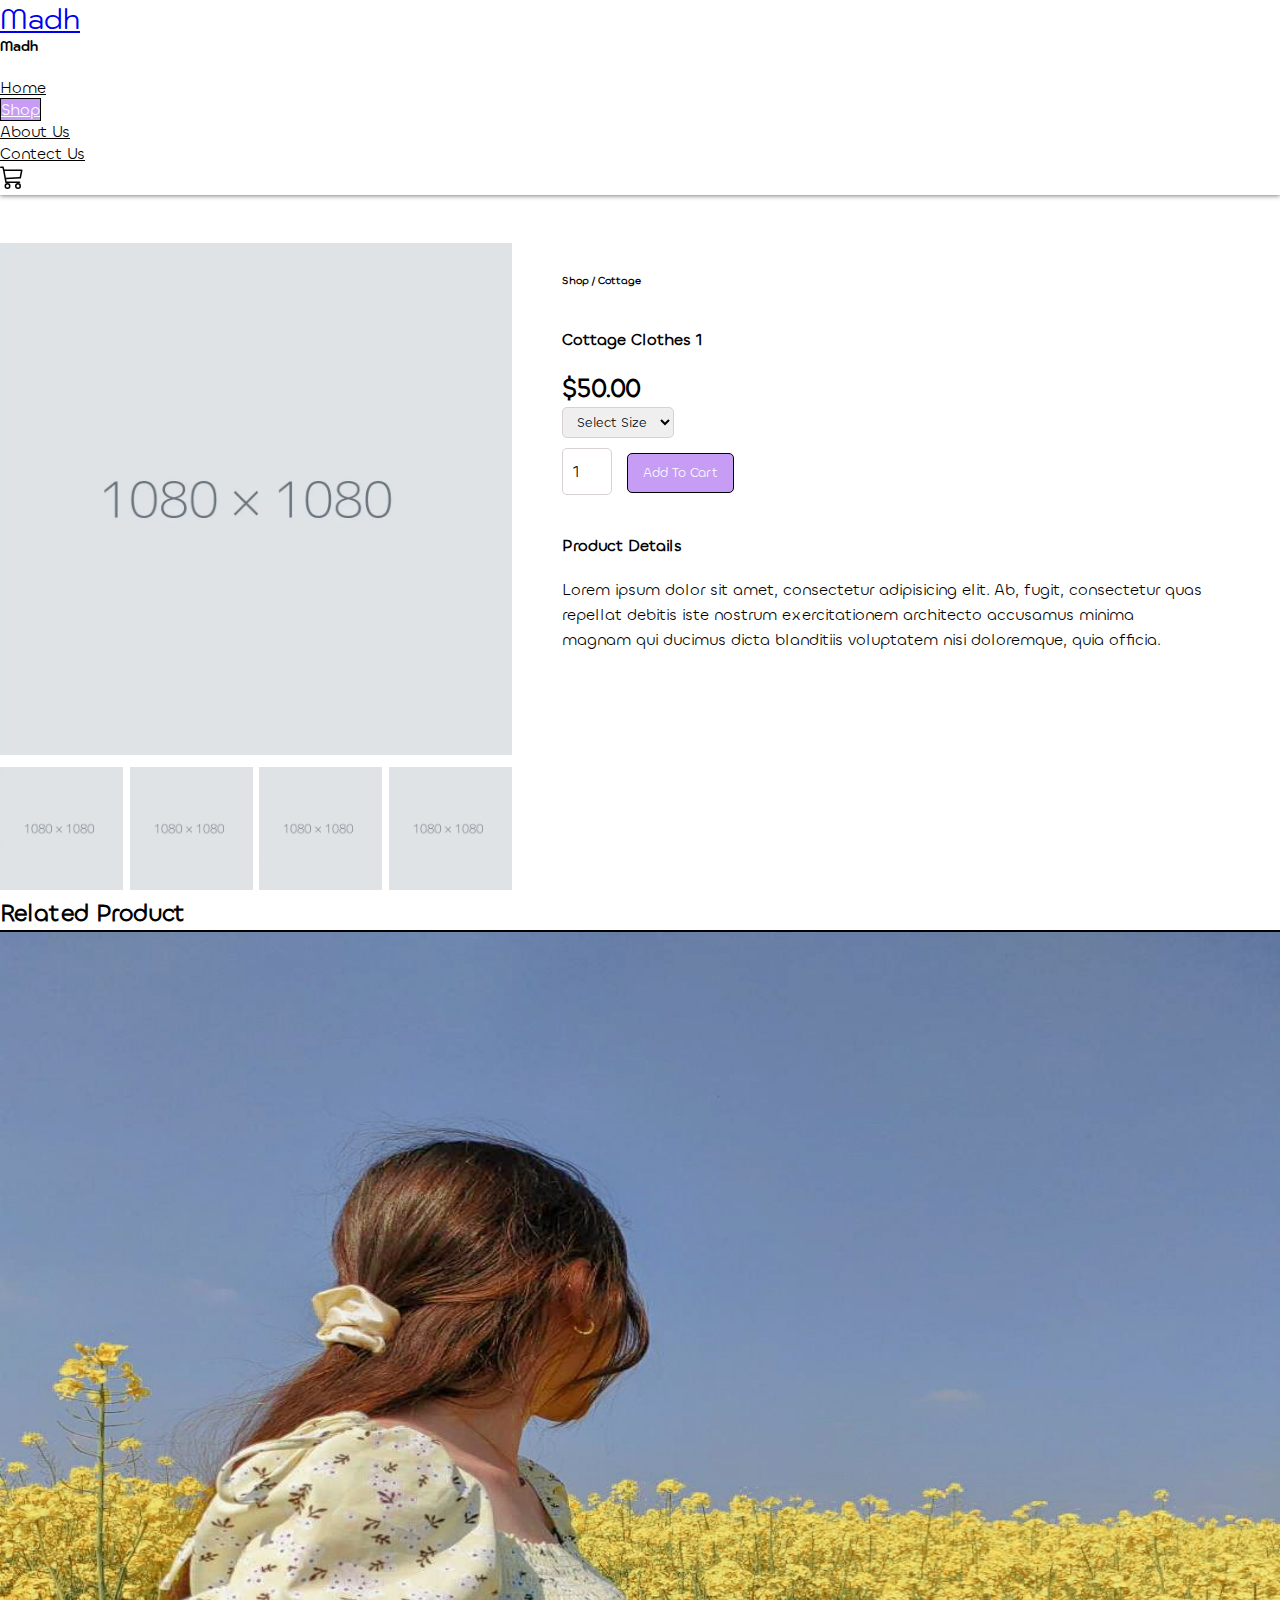
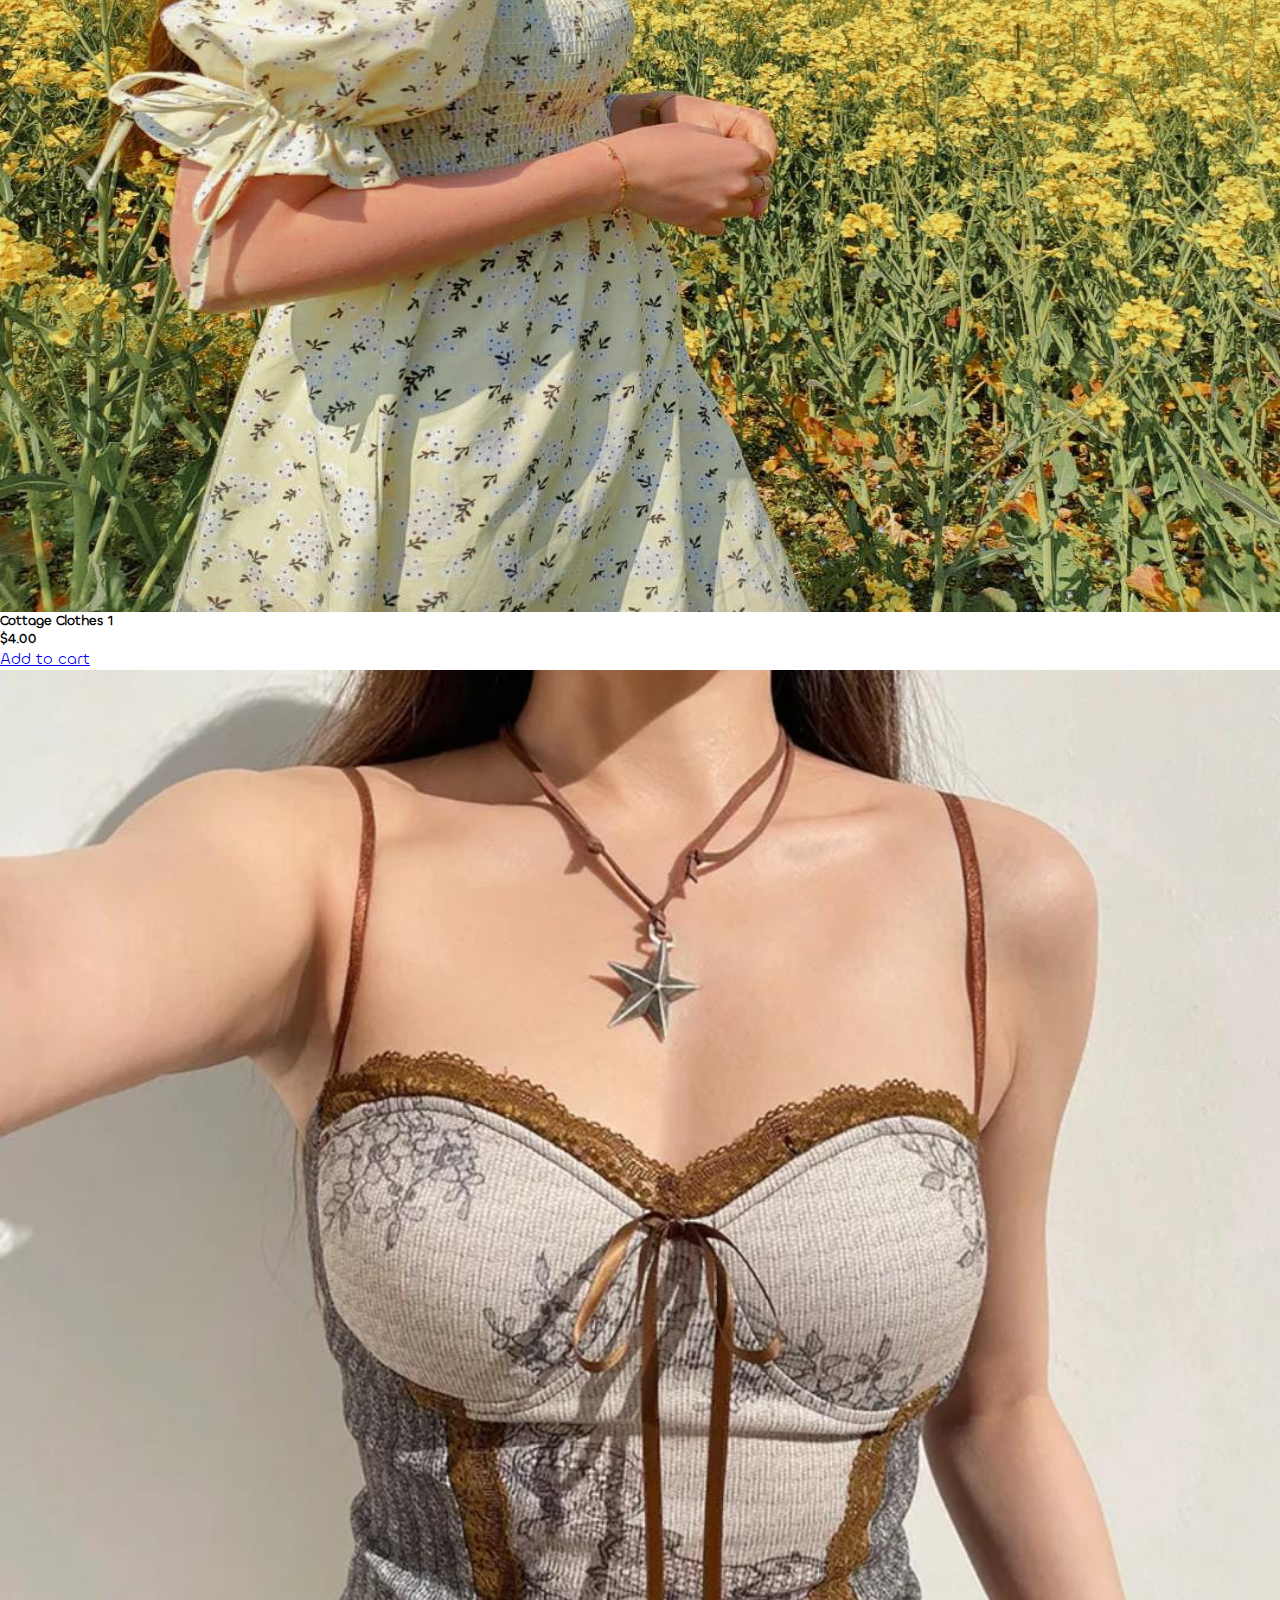
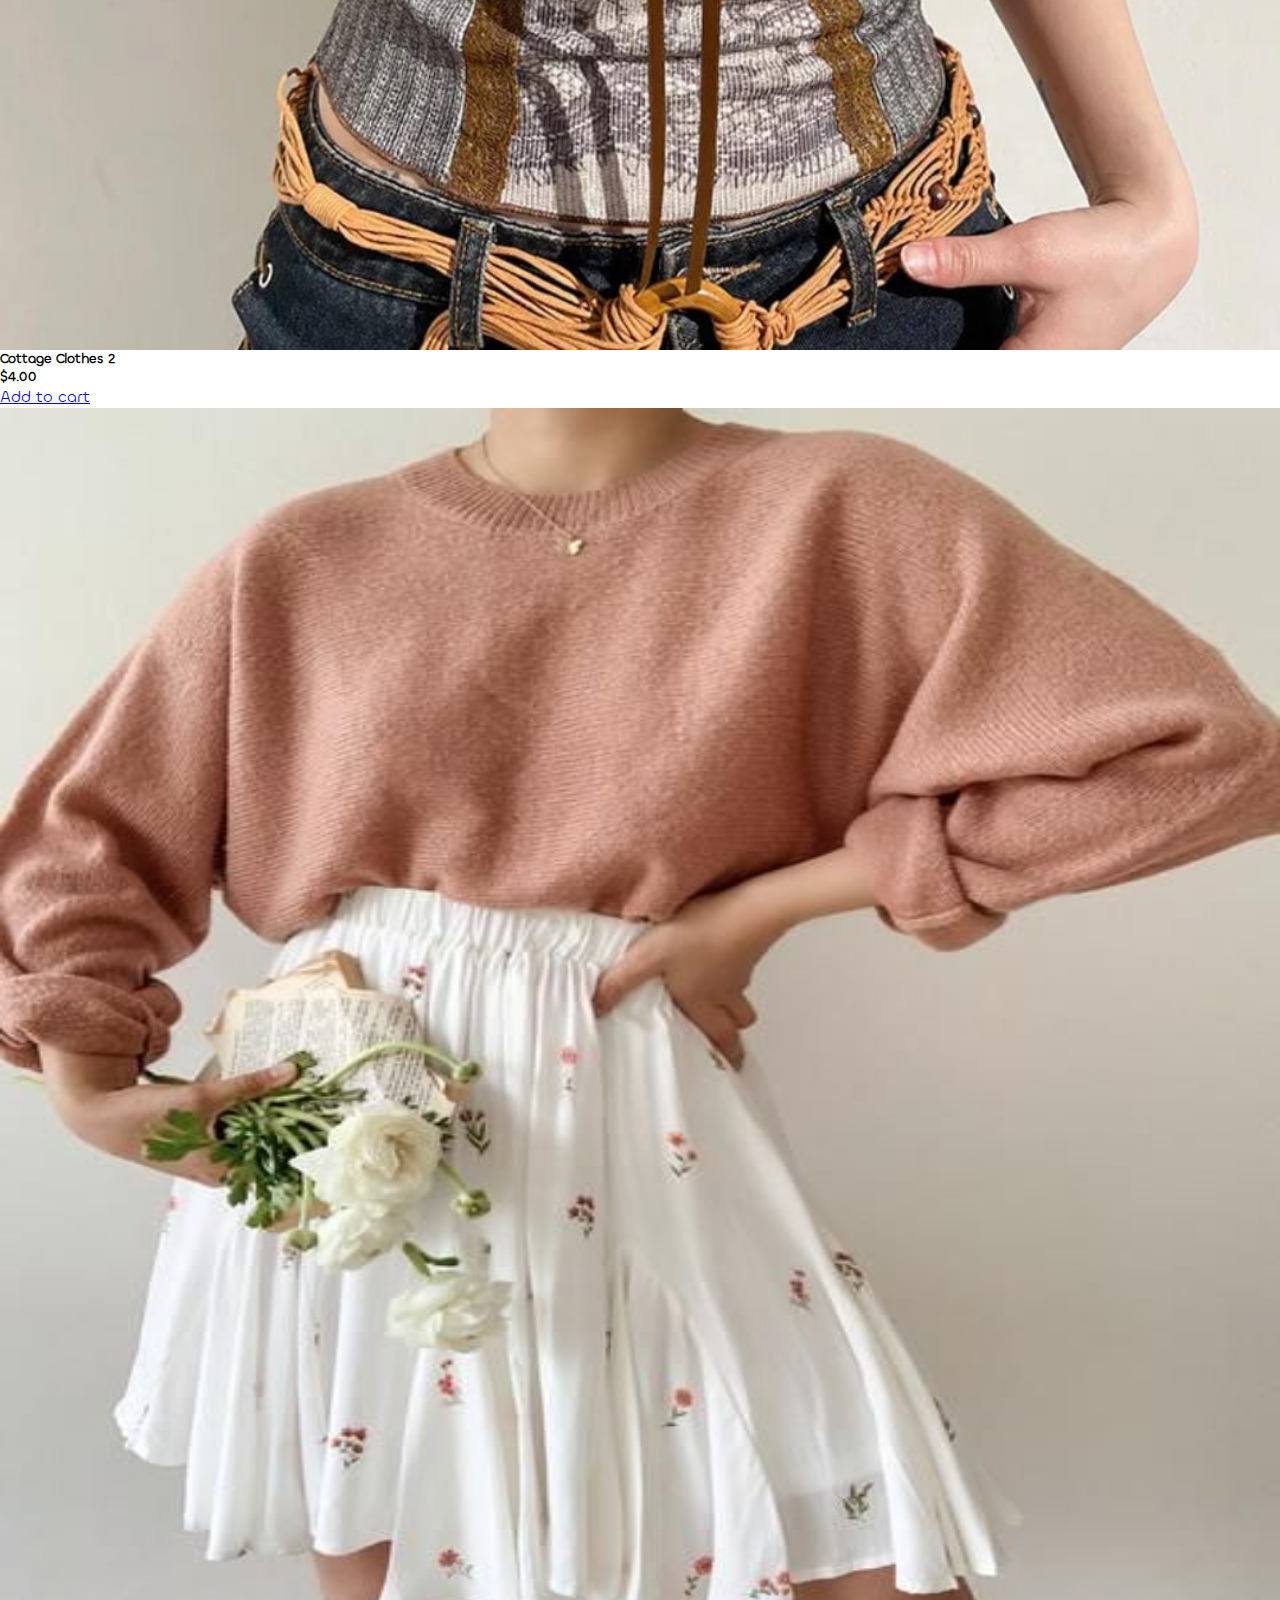
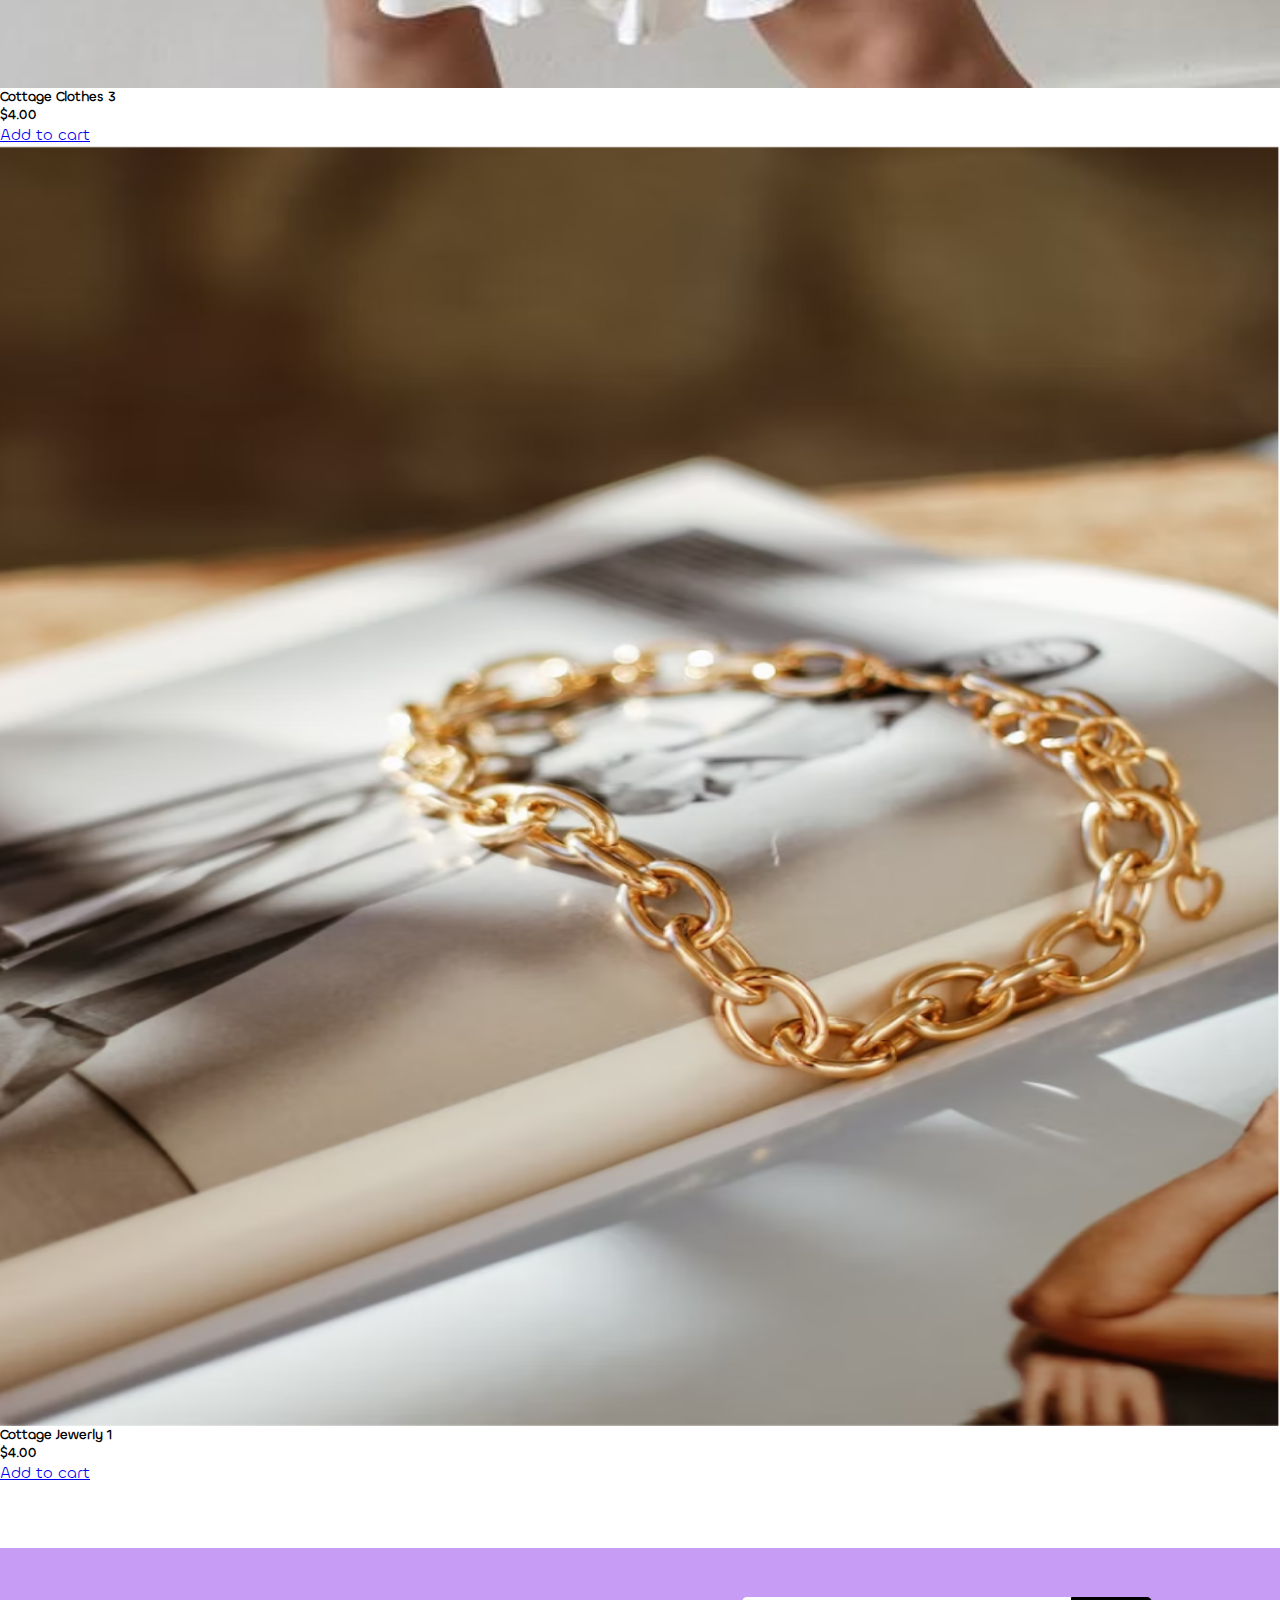
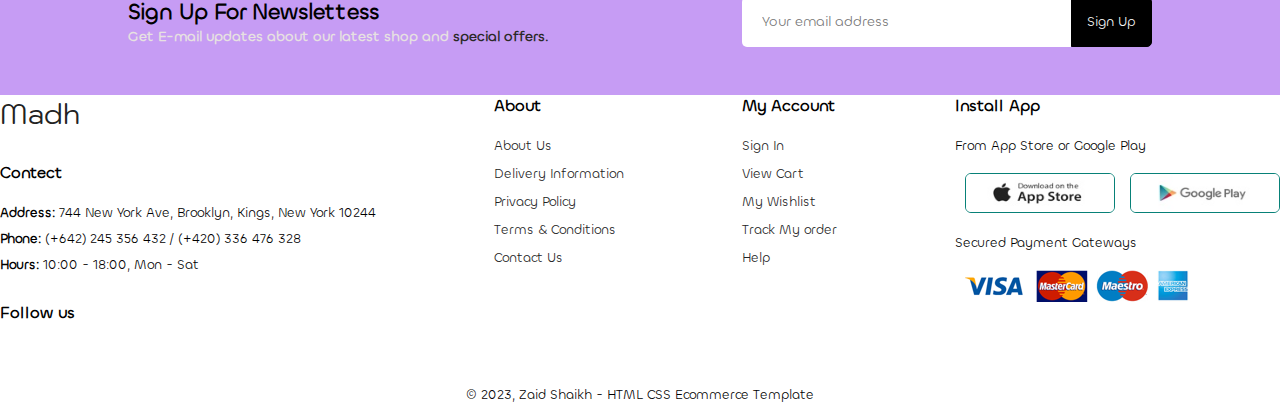
<file: html/sproduct.html>
<!DOCTYPE html>
<html lang="en">
  <head>
    <meta charset="UTF-8" />
    <meta name="viewport" content="width=device-width, initial-scale=1.0" />
    <title>Madh</title>
    <link
      href="https://cdn.jsdelivr.net/npm/bootstrap@5.3.0/dist/css/bootstrap.min.css"
      rel="stylesheet"
      integrity="sha384-9ndCyUaIbzAi2FUVXJi0CjmCapSmO7SnpJef0486qhLnuZ2cdeRhO02iuK6FUUVM"
      crossorigin="anonymous"
    />
    <link rel="stylesheet" href="../css/chillax.css" />

    <link
      href="https://api.fontshare.com/v2/css?f[]=satoshi@300&display=swap"
      rel="stylesheet"
    />
    <!-- font-family: 'Satoshi', sans-serif; -->
    <link rel="preconnect" href="https://fonts.googleapis.com" />
    <link rel="preconnect" href="https://fonts.gstatic.com" crossorigin />
    <link
      href="https://fonts.googleapis.com/css2?family=Kodchasan&display=swap"
      rel="stylesheet"
    />
    <!-- font-family: 'Kodchasan', sans-serif; -->

    <!-- Font awesome -->
    <link
      rel="stylesheet"
      href="https://cdnjs.cloudflare.com/ajax/libs/font-awesome/6.4.0/css/all.min.css"
      integrity="sha512-iecdLmaskl7CVkqkXNQ/ZH/XLlvWZOJyj7Yy7tcenmpD1ypASozpmT/E0iPtmFIB46ZmdtAc9eNBvH0H/ZpiBw=="
      crossorigin="anonymous"
      referrerpolicy="no-referrer"
    />
    <link rel="stylesheet" href="../css/sproduct.css" />
  </head>
  <body>
    <!-- Navigation-->
    <section class="nevbar">
      <nav class="navbar navbar-light bg-light navbar-expand-lg">
        <div class="container-fluid">
          <a
            class="navbar-brand ms-2 ps-lg-5 ps-xl-5"
            href="./index.html"
            style="font-family: 'Kodchasan', sans-serif"
            >Madh</a
          >
          <button
            class="navbar-toggler"
            type="button"
            data-bs-toggle="offcanvas"
            data-bs-target="#offcanvasNavbar"
            aria-controls="offcanvasNavbar"
            aria-label="Toggle navigation"
          >
            <span class="navbar-toggler-icon"></span>
          </button>
          <div
            class="offcanvas offcanvas-end text-bg-light"
            tabindex="-1"
            id="offcanvasNavbar"
            aria-labelledby="offcanvasNavbarLabel"
          >
            <div class="offcanvas-header">
              <h5
                class="offcanvas-title"
                id="offcanvasNavbarLabel"
                style="font-family: 'Kodchasan', sans-serif"
              >
                Madh
              </h5>
              <button
                type="button"
                class="btn-close btn-close-dark"
                data-bs-dismiss="offcanvas"
                aria-label="Close"
              ></button>
            </div>
            <div
              class="offcanvas-body d-block d-lg-flex justify-content-xl-end justify-content-lg-end me-xl-5"
            >
              <ul
                class="nav nav-pills justify-content-xl-end justify-content-lg-end me-xl-5"
              >
                <li class="section-button nav-item">
                  <a
                    href="./index.html"
                    class="navbar-item nav-link"
                    aria-current="page"
                    >Home</a
                  >
                </li>
                <li class="section-button nav-item">
                  <a href="./Shoppage.html" class="navbar-item nav-link active"
                    >Shop</a
                  >
                </li>
                <li class="section-button nav-item">
                  <a href="./AboutUsPage.html" class="navbar-item nav-link"
                    >About Us</a
                  >
                </li>
                <li class="section-button nav-item">
                  <a href="./ContectUsPage.html" class="navbar-item nav-link"
                    >Contect Us</a
                  >
                </li>
                <li class="section-button nav-item2">
                  <a href="../html/cart.html" class="navbar-item nav-link py-0">
                    <svg
                      xmlns="http://www.w3.org/2000/svg"
                      width="24"
                      height="24"
                      fill="currentColor"
                      class="bi bi-cart3 mx-2 my-2"
                      viewBox="0 0 16 16"
                    >
                      <path
                        d="M0 1.5A.5.5 0 0 1 .5 1H2a.5.5 0 0 1 .485.379L2.89 3H14.5a.5.5 0 0 1 .49.598l-1 5a.5.5 0 0 1-.465.401l-9.397.472L4.415 11H13a.5.5 0 0 1 0 1H4a.5.5 0 0 1-.491-.408L2.01 3.607 1.61 2H.5a.5.5 0 0 1-.5-.5zM3.102 4l.84 4.479 9.144-.459L13.89 4H3.102zM5 12a2 2 0 1 0 0 4 2 2 0 0 0 0-4zm7 0a2 2 0 1 0 0 4 2 2 0 0 0 0-4zm-7 1a1 1 0 1 1 0 2 1 1 0 0 1 0-2zm7 0a1 1 0 1 1 0 2 1 1 0 0 1 0-2z"
                      />
                    </svg>
                  </a>
                </li>
              </ul>
              <!-- <div
                class="col-xl-3 col-lg-4 col-md-12 d-flex justify-content-center"
              ></div> -->
            </div>
          </div>
        </div>
      </nav>
    </section>
    <!-- Single Product -->
    <section id="prodetails" class="container px-4 px-lg-5 mt-5">
      <div class="single-pro-image">
        <img
          src="../Asset/image/1080x1080.png"
          alt=""
          width="100%"
          id="MainImg"
        />

        <div class="small-img-group">
          <div class="small-img-col">
            <img
              src="../Asset/image/1080x1080.png"
              alt=""
              width="100%"
              class="small-img"
            />
          </div>
          <div class="small-img-col">
            <img
              src="../Asset/image/1080x1080.png"
              alt=""
              width="100%"
              class="small-img"
            />
          </div>
          <div class="small-img-col">
            <img
              src="../Asset/image/1080x1080.png"
              alt=""
              width="100%"
              class="small-img"
            />
          </div>
          <div class="small-img-col">
            <img
              src="../Asset/image/1080x1080.png"
              alt=""
              width="100%"
              class="small-img"
            />
          </div>
        </div>
      </div>

      <div class="single-pro-details">
        <h6 class="section-heading">Shop / Cottage</h6>
        <h4 class="section-heading fw-bold">Cottage Clothes 1</h4>
        <h2 class="section-heading fw-bold">$50.00</h2>
        <select class="section-heading">
          <option>Select Size</option>
          <option>XL</option>
          <option>XXL</option>
          <option>Small</option>
          <option>Large</option>
        </select>
        <input type="number" value="1" class="section-heading" />
        <button class="section-button">Add To Cart</button>
        <h4 class="section-heading fw-bold">Product Details</h4>
        <span class="section-heading">
          Lorem ipsum dolor sit amet, consectetur adipisicing elit. Ab, fugit,
          consectetur quas repellat debitis iste nostrum exercitationem
          architecto accusamus minima magnam qui ducimus dicta blanditiis
          voluptatem nisi doloremque, quia officia.</span
        >
      </div>
    </section>
    <!-- Related Product -->
    <section id="related-product">
      <div
        class="container pt-4 px-4 px-lg-5 mt-5 d-flex justify-content-center"
      >
        <h2 class="section-heading fw-bolder">Related Product</h2>
      </div>
      <div class="container px-4 px-lg-5 mt-5">
        <div
          class="row gx-4 gx-lg-5 row-cols-2 row-cols-md-3 row-cols-xl-4 justify-content-center"
        >
          <div class="Cottage_Clothes_divs col col-12 col-sm-6 mb-5">
            <div class="card h-100">
              <!-- Product image-->
              <div class="product-img">
                <a href="./sproduct.html">
                  <img
                    class="card-img-top"
                    src="../Asset/image/cottage_clothes_display_2.jpg"
                    alt="..."
                  />
                </a>
              </div>
              <!-- Product details-->
              <div class="card-body p-4">
                <div class="text-center">
                  <!-- Product name-->
                  <h5 class="fw-bolder section-heading">Cottage Clothes 1</h5>
                  <!-- Product price-->
                  <h5 class="mt-3">$4.00</h5>
                </div>
              </div>
              <!-- Product actions-->
              <div class="card-footer p-4 pt-0 border-top-0 bg-transparent">
                <div class="text-center">
                  <a
                    class="btn btn-outline-dark mt-auto section-button"
                    href="#"
                    >Add to cart</a
                  >
                </div>
              </div>
            </div>
          </div>
          <div class="Cottage_Clothes_divs col col-12 col-sm-6 mb-5">
            <div class="card h-100">
              <!-- Product image-->
              <div class="product-img">
                <a href="./sproduct.html">
                  <img
                    class="card-img-top"
                    src="../Asset/image/cottage_clothes_display_3.jpg"
                    alt="..."
                  />
                </a>
              </div>
              <!-- Product details-->
              <div class="card-body p-4">
                <div class="text-center">
                  <!-- Product name-->
                  <h5 class="fw-bolder section-heading">Cottage Clothes 2</h5>
                  <!-- Product price-->
                  <h5 class="mt-3">$4.00</h5>
                </div>
              </div>
              <!-- Product actions-->
              <div class="card-footer p-4 pt-0 border-top-0 bg-transparent">
                <div class="text-center">
                  <a
                    class="btn btn-outline-dark mt-auto section-button"
                    href="#"
                    >Add to cart</a
                  >
                </div>
              </div>
            </div>
          </div>
          <div class="Cottage_Clothes_divs col col-12 col-sm-6 mb-5">
            <div class="card h-100">
              <!-- Product image-->
              <div class="product-img">
                <a href="./sproduct.html">
                  <img
                    class="card-img-top"
                    src="../Asset/image/cottage_clothes_display.jpg"
                    alt="..."
                  />
                </a>
              </div>
              <!-- Product details-->
              <div class="card-body p-4">
                <div class="text-center">
                  <!-- Product name-->
                  <h5 class="fw-bolder section-heading">Cottage Clothes 3</h5>
                  <!-- Product price-->
                  <h5 class="mt-3">$4.00</h5>
                </div>
              </div>
              <!-- Product actions-->
              <div class="card-footer p-4 pt-0 border-top-0 bg-transparent">
                <div class="text-center">
                  <a
                    class="btn btn-outline-dark mt-auto section-button"
                    href="#"
                    >Add to cart</a
                  >
                </div>
              </div>
            </div>
          </div>
          <div class="Cottage_Jewerly_divs col col-12 col-sm-6 mb-5">
            <div class="card h-100">
              <!-- Product image-->
              <div class="product-img">
                <a href="./sproduct.html">
                  <img
                    class="card-img-top"
                    src="../Asset/image/jewerly_1.png"
                    alt="..."
                  />
                </a>
              </div>
              <!-- Product details-->
              <div class="card-body p-4">
                <div class="text-center">
                  <!-- Product name-->
                  <h5 class="fw-bolder section-heading">Cottage Jewerly 1</h5>
                  <!-- Product price-->
                  <h5 class="mt-3">$4.00</h5>
                </div>
              </div>
              <!-- Product actions-->
              <div class="card-footer p-4 pt-0 border-top-0 bg-transparent">
                <div class="text-center">
                  <a
                    class="btn btn-outline-dark mt-auto section-button"
                    href="#"
                    >Add to cart</a
                  >
                </div>
              </div>
            </div>
          </div>
        </div>
      </div>
    </section>

    <!-- newsletter -->
    <section id="newsletter">
      <div class="newstext">
        <h4>Sign Up For Newslettess</h4>
        <p>
          Get E-mail updates about our latest shop and
          <span>special offers.</span>
        </p>
      </div>

      <div class="form">
        <input type="text" placeholder="Your email address" />
        <button>Sign Up</button>
      </div>
    </section>

    <!-- Footer-->
    <footer id="footer" class="container mt-5 pt-3">
      <div class="col">
        <a
          class="navbar-brand logo"
          href="./index.html"
          style="font-family: 'Kodchasan', sans-serif"
          >Madh</a
        >
        <h4>Contect</h4>
        <p>
          <strong>Address: </strong>744 New York Ave, Brooklyn, Kings, New York
          10244
        </p>
        <p><strong>Phone: </strong>(+642) 245 356 432 / (+420) 336 476 328</p>
        <p><strong>Hours: </strong> 10:00 - 18:00, Mon - Sat</p>
        <div class="follow">
          <h4>Follow us</h4>
          <div class="icon">
            <i class="fab fa-facebook-f"></i>
            <i class="fab fa-twitter"></i>
            <i class="fab fa-instagram"></i>
            <i class="fab fa-youtube"></i>
          </div>
        </div>
      </div>

      <div class="col">
        <h4>About</h4>
        <a href="./AboutUsPage.html">About Us</a>
        <a href="#">Delivery Information</a>
        <a href="#">Privacy Policy</a>
        <a href="#">Terms & Conditions</a>
        <a href="./ContectUsPage.html">Contact Us</a>
      </div>

      <div class="col">
        <h4>My Account</h4>
        <a href="#">Sign In</a>
        <a href="./cart.html">View Cart</a>
        <a href="#">My Wishlist</a>
        <a href="#">Track My order</a>
        <a href="#">Help</a>
      </div>

      <div class="col install">
        <h4>Install App</h4>
        <p>From App Store or Google Play</p>
        <div class="row">
          <img src="../Asset/Logo/app.jpg" alt="" />
          <img src="../Asset/Logo//play.jpg" alt="" />
        </div>
        <p>Secured Payment Gateways</p>
        <img src="../Asset/Logo/pay.png" alt="" />
      </div>

      <div class="copyright">
        <p>© 2023, Zaid Shaikh - HTML CSS Ecommerce Template</p>
      </div>
    </footer>

    <!-- Bootstrap -->
    <script
      src="https://cdn.jsdelivr.net/npm/bootstrap@5.3.0/dist/js/bootstrap.bundle.min.js"
      integrity="sha384-geWF76RCwLtnZ8qwWowPQNguL3RmwHVBC9FhGdlKrxdiJJigb/j/68SIy3Te4Bkz"
      crossorigin="anonymous"
    ></script>
    <script>
      var MainImg = document.getElementById("MainImg");
      var smallimg = document.getElementsByClassName("small-img");

      smallimg[0].onclick = function () {
        MainImg.src = smallimg[0].src;
      };
      smallimg[1].onclick = function () {
        MainImg.src = smallimg[1].src;
      };
      smallimg[2].onclick = function () {
        MainImg.src = smallimg[2].src;
      };
      smallimg[3].onclick = function () {
        MainImg.src = smallimg[3].src;
      };
    </script>
  </body>
</html>
</file>
<file: css/homepage.css>
/* banner */

.main-sec {
  min-height: 45em;
  position: relative;
}
.banner-left-info {
  margin-top: 14em;
}

.banner-wthree-info h3 {
  font-size: 2.5em;
  text-transform: uppercase;
  color: #333;
  margin-bottom: 0.7em;
  font-family: "Economica", sans-serif;
  font-weight: 600;
}

.banner-wthree-info h3 span {
  color: #c69cf4;
  -webkit-text-stroke: 1px #000000;
  font-family: "Quattrocento", serif;
  font-weight: 400;
}

.btn.shop {
  background: #c69cf4;
  -moz-transition: all 0.25s ease;
  -o-transition: all 0.25s ease;
  -webkit-transition: all 0.25s ease;
  transition: all 0.25s ease;
  color: #fff;
  padding: 0.6em 2.5em;
  text-transform: uppercase;
  font-size: 0.9em;
  letter-spacing: 2px;
  font-weight: 600;
  -moz-box-shadow: 1px 3px 8px 0 rgba(0, 0, 0, 0.15);
  -webkit-box-shadow: 1px 3px 8px 0 rgba(0, 0, 0, 0.15);
  box-shadow: 1px 3px 8px 0 rgba(0, 0, 0, 0.15);
}

/* Featured */
#features {
  background-color: #e5d1fa;
}
.icon-square {
  width: 3rem;
  height: 3rem;
  border-radius: 0.75rem;
}

h3.fs-2.text-body-emphasis {
  font-family: "Chillax-Regular", sans-serif;
}

.feat p {
  font-family: "Satoshi", sans-serif;
  font-weight: 500;
}

/* Cottage section */
#cottage-section {
  margin-top: 10rem;
}
/* #cottage-section .container,
#vintage-section .container {
  max-width: 1140px;
} */
.bg-300 {
  background-color: #eeeeee !important;
}
.text-800 {
  color: #616161 !important;
}

a.btn.btn-lg {
  color: white;
  background-color: #c69cf4;
  border-radius: 5px;
  border: 1px solid black;
}

/* Vintage section */
#vintage-section {
  margin-top: 10rem;
}

/* Best seller */
#best_seller {
  margin-top: 10rem;
}
#best_seller .container {
  max-width: 1140px;
}

.product-item {
  border: 1px soild rgb(215, 208, 208);
}
.product-img {
  position: relative;
  overflow: hidden;
  width: 100%;
  padding-bottom: 100%;
}
.product-img img {
  position: absolute;
  top: 0;
  left: 0;
  width: 100%;
  height: 100%;
}
.btns {
  position: absolute;
  left: 0;
  bottom: -100%;
  font-size: 15px;
  font-weight: 300;
  transition: bottom 0.5s ease-in-out;
}
.btns button {
  border: none;
  background-color: rgb(39, 39, 39);
  color: #fff;
  transition: bottom 0.5s ease-in-out;
  font-family: "Chillax-Regular", sans-serif;
  font-size: 13px;
}
.btns button:hover {
  color: #c69cf4;
}
.product-img:hover .btns {
  bottom: 0;
}

.product-type {
  font-size: 13px;
  opacity: 0.8;
  font-family: "Satoshi", sans-serif;
  font-weight: 600;
}
.product-name {
  transition: all 0.3s ease-in-out;
  font-family: "Chillax-Regular", sans-serif;
}
.product-name:hover {
  color: #c69cf4 !important;
}
.product-price {
  color: #fcb941;
  font-weight: 600;
  font-family: "Chillax-Regular", sans-serif;
}

/* media */

@media (max-width: 1366px) {
  .main-sec {
    min-height: 35em;
    position: relative;
  }

  .banner-left-info {
    margin-top: 5em;
  }
}

@media (max-width: 1280px) {
  .banner-wthree-info h3 {
    font-size: 2.3em;
    margin-bottom: 0.7em;
  }
}

@media (max-width: 1080px) {
}

@media (max-width: 1050px) {
}

@media (max-width: 1024px) {
}

@media (max-width: 992px) {
  .banner-left-info {
    margin: 3em 0;
  }

  .banner-wthree-info h3 {
    font-size: 2.5em;
    padding: 0 2em 0 0em;
  }
}

@media (max-width: 900px) {
}

@media (max-width: 800px) {
}
@media (max-width: 992px) {
  .nav-pills {
    display: flex;
    flex-direction: column;
    align-items: flex-start;
    justify-content: flex-start;
    position: fixed;
  }
  #cottage-section p,
  #vintage-section p {
    font-size: 1rem;
  }
}

@media (max-width: 768px) {
}

@media (max-width: 767px) {
}

@media (max-width: 736px) {
  .banner-wthree-info h3 {
    font-size: 2.3em;
    padding: 0 2em 0 0em;
  }
}

@media (max-width: 600px) {
  .banner-wthree-info h3 {
    font-size: 2em;
    padding: 0 2em 0 0em;
  }

  .btn.shop {
    padding: 0.6em 2em;
  }

  .btn.shop {
    padding: 0.6em 1.5em;
    font-size: 0.8em;
  }
}

@media (max-width: 568px) {
}

@media (max-width: 480px) {
}

@media (max-width: 440px) {
  .banner-wthree-info h3 {
    font-size: 1.8em;
    padding: 0 2em 0 0em;
  }

  .banner-left-info {
    margin: 2em 0 1.5em 0;
  }
}

@media (max-width: 414px) {
  .banner-wthree-info h3 {
    font-size: 1.6em;
    padding: 0 2em 0 0em;
  }
}

@media (max-width: 384px) {
}

@media (max-width: 375px) {
}

@media (max-width: 320px) {
  .banner-wthree-info h3 {
    font-size: 1.4em;
    padding: 0 2em 0 0em;
  }
}

/*  */
@media (min-width: 576px) {
  .container,
  .container-sm {
    max-width: 540px;
  }
}

@media (min-width: 768px) {
  .container,
  .container-sm,
  .container-md {
    max-width: 720px;
  }
}

@media (min-width: 992px) {
  .container,
  .container-sm,
  .container-md,
  .container-lg {
    max-width: 960px;
  }
  #cottage-section p,
  #vintage-section p {
    font-size: 1.25rem;
  }
}

@media (min-width: 1200px) {
  .container,
  .container-sm,
  .container-md,
  .container-lg,
  .container-xl {
    max-width: 1140px;
  }
}

@media (min-width: 1540px) {
  .container,
  .container-sm,
  .container-md,
  .container-lg,
  .container-xl,
  .container-xxl {
    max-width: 1480px;
  }
}
</file>
<file: css/style.css>
/* All */
* {
  padding: 0;
  margin: 0;
  border-style: none;
  box-sizing: border-box;
  font-family: "Chillax-Regular", sans-serif;
}
/*  */
.section-heading {
  font-family: "Chillax-Regular", sans-serif;
}

.section-description {
  font-family: "Satoshi", sans-serif;
  font-weight: 500;
}
.section-button {
  font-family: "Chillax-Regular", sans-serif;
}
#related-product h2 {
  border-bottom: 2px solid black;
}
/*  */
.product-img {
  position: relative;
  overflow: hidden;
  width: 100%;
  padding-bottom: 100%;
}
.product-img img {
  position: absolute;
  top: 0;
  left: 0;
  width: 100%;
  height: 100%;
}

/* nav bar */
.navbar-brand {
  padding-top: -0.046rem;
  padding-bottom: -0.046rem;
  margin-right: 1rem;
  font-size: calc(1.2978rem + 0.5736vw);
  white-space: nowrap;
}

.nevbar {
  font-family: "Chillax-Regular";
  box-shadow: 0 0.5px 5px rgba(0, 0, 0, 0.6);
}
.nav-pills .nav-link.active,
.nav-pills .show > .nav-link {
  color: white;
  background-color: #c69cf4;
  border: 1px solid black;
}
button.btn.btn-primary {
  color: white;
  background-color: #c69cf4;
}
a.nav-link {
  color: rgb(0, 0, 0);
}
.navbar-item:hover {
  color: #c69cf4;
}

/* newsletter */
#newsletter {
  display: flex;
  justify-content: space-between;
  flex-wrap: wrap;
  align-items: center;
  background-color: #c69cf4;
  margin-top: 4rem;
  padding: 3rem 8rem;
  margin-left: auto;
  margin-left: auto;
}
#newsletter h4 {
  font-size: 22px;
  font-weight: 700;
  color: #000000;
}
#newsletter p {
  font-size: 14px;
  font-weight: 600;
  color: #e7e1e1;
}
#newsletter p span {
  color: #2a2927;
}
#newsletter .form {
  display: flex;
  width: 40%;
}
#newsletter input {
  height: 3.125rem;
  padding: 0 1.25rem;
  font-size: 14px;
  width: 100%;
  border: 1px soild transparent;
  border-radius: 5px;
  outline: none;
  border-top-right-radius: 0;
  border-bottom-right-radius: 0;
}
#newsletter button {
  border: 1px solid black;
  background-color: #000000;
  color: #fff;
  padding: 10px 15px;
  border-radius: 5px;
  white-space: nowrap;
  border-top-left-radius: 0;
  border-bottom-left-radius: 0;
}

/* Footer */
footer {
  display: flex;
  flex-wrap: wrap;
  justify-content: space-between;
}
footer {
  display: flex;
  flex-wrap: wrap;
  justify-content: space-between;
}
footer .col {
  display: flex;
  flex-direction: column;
  align-items: flex-start;
  margin-bottom: 20px;
}
footer .logo {
  margin-bottom: 30px;
}
footer h4 {
  font-size: 16px;
  padding-bottom: 20px;
  font-weight: 800;
}
footer p {
  font-size: 13px;
  margin: 0 0 8px 0;
}
footer a {
  font-size: 13px;
  text-decoration: none;
  color: #222;
  margin-bottom: 10px;
}
footer .follow {
  margin-top: 20px;
}
footer .follow i {
  color: #465b52;
  padding-right: 4px;
  cursor: pointer;
}
footer .install .row {
  flex: initial;
}
footer .install .row img {
  border: 1px solid #088178;
  border-radius: 6px;
  width: 150px;
  height: 40px;
  cursor: pointer;
}
footer .install img {
  margin: 10px 0 15px 10px;
}
footer .follow i:hover,
footer a:hover {
  color: #c69cf4;
}
footer .copyright {
  width: 100%;
  text-align: center;
}

/* Media */

@media (max-width: 1366px) {
}

@media (max-width: 1280px) {
}
@media (max-width: 1200px) {
}

@media (max-width: 1080px) {
}

@media (max-width: 1050px) {
}

@media (max-width: 1024px) {
}

@media (max-width: 992px) {
  /* All */
  .nav-pills {
    display: flex;
    flex-direction: column;
    align-items: flex-start;
    justify-content: flex-start;
    position: fixed;
  }
  /*newsletter and footer */
  #newsletter .form {
    width: 70%;
  }
  #newsletter {
    padding: 3rem 3rem;
  }

  footer .col,
  footer .install .row {
    padding: 10px;
    flex: none;
  }
  footer .col p {
    font-size: 13px;
    margin: 0 0 8px 0;
    width: 250px;
  }
}

@media (max-width: 900px) {
}

@media (max-width: 800px) {
}
@media (max-width: 992px) {
  .nav-pills {
    display: flex;
    flex-direction: column;
    align-items: flex-start;
    justify-content: flex-start;
    position: fixed;
  }
}

@media (max-width: 769px) {
}

@media (max-width: 768px) {
}

@media (max-width: 736px) {
}

@media (max-width: 600px) {
}

@media (max-width: 568px) {
}

@media (max-width: 477px) {
  /*newsletter and footer */
  #newsletter .form {
    width: 100%;
  }
  #newsletter {
    padding: 3rem 1rem;
  }
  footer .col {
    flex: 1px 0 0%;
  }
}

@media (max-width: 440px) {
}

@media (max-width: 414px) {
}

@media (max-width: 384px) {
}

@media (max-width: 375px) {
}

@media (max-width: 320px) {
}
</file>
<file: css/chillax.css>
/**
 * @license
 *
 * Font Family: Chillax
 * Designed by: Manushi Parikh
 * URL: https://www.fontshare.com/fonts/chillax
 * © 2023 Indian Type Foundry
 *
 * Font Styles:
 * Chillax Variable(Variable font)
 * Chillax Extralight
 * Chillax Light
 * Chillax Regular
 * Chillax Medium
 * Chillax Semibold
 * Chillax Bold
 *
*/

/**
* This is a variable font
* You can controll variable axes as shown below:
* font-variation-settings: 'wght' 700.0;
*
* available axes:

* 'wght' (range from 200.0 to 700.0)

*/

@font-face {
  font-family: "Chillax-Variable";
  src: url("./fonts/Chillax-Variable.woff2") format("woff2"),
    url("./fonts/Chillax-Variable.woff") format("woff"),
    url("./fonts/Chillax-Variable.ttf") format("truetype");
  font-weight: 200 700;
  font-display: swap;
  font-style: normal;
}

@font-face {
  font-family: "Chillax-Extralight";
  src: url("./fonts/Chillax-Extralight.woff2") format("woff2"),
    url("./fonts/Chillax-Extralight.woff") format("woff"),
    url("./fonts/Chillax-Extralight.ttf") format("truetype");
  font-weight: 200;
  font-display: swap;
  font-style: normal;
}

@font-face {
  font-family: "Chillax-Light";
  src: url("./fonts/Chillax-Light.woff2") format("woff2"),
    url("./fonts/Chillax-Light.woff") format("woff"),
    url("./fonts/Chillax-Light.ttf") format("truetype");
  font-weight: 300;
  font-display: swap;
  font-style: normal;
}

@font-face {
  font-family: "Chillax-Regular";
  src: url("./fonts/Chillax-Regular.woff2") format("woff2"),
    url("./fonts/Chillax-Regular.woff") format("woff"),
    url("./fonts/Chillax-Regular.ttf") format("truetype");
  font-weight: 400;
  font-display: swap;
  font-style: normal;
}

@font-face {
  font-family: "Chillax-Medium";
  src: url("./fonts/Chillax-Medium.woff2") format("woff2"),
    url("./fonts/Chillax-Medium.woff") format("woff"),
    url("./fonts/Chillax-Medium.ttf") format("truetype");
  font-weight: 500;
  font-display: swap;
  font-style: normal;
}

@font-face {
  font-family: "Chillax-Semibold";
  src: url("./fonts/Chillax-Semibold.woff2") format("woff2"),
    url("./fonts/Chillax-Semibold.woff") format("woff"),
    url("./fonts/Chillax-Semibold.ttf") format("truetype");
  font-weight: 600;
  font-display: swap;
  font-style: normal;
}

@font-face {
  font-family: "Chillax-Bold";
  src: url("./fonts/Chillax-Bold.woff2") format("woff2"),
    url("./fonts/Chillax-Bold.woff") format("woff"),
    url("./fonts/Chillax-Bold.ttf") format("truetype");
  font-weight: 700;
  font-display: swap;
  font-style: normal;
}
</file>
<file: css/cart.css>
/* header */
header {
  background-image: linear-gradient(rgba(9, 5, 54, 0.3), rgba(5, 4, 46, 0.7)),
    url("../Asset/image/back3.webp");
  opacity: 1;
  background-repeat: no-repeat;
  background-size: cover;
  background-position: center;
  width: 100%;
}

/* Cart */
#cart {
  overflow-x: auto;
}

#cart table {
  width: 100%;
  border-collapse: collapse;
  table-layout: fixed;
  white-space: nowrap;
}
#cart table img {
  width: 70px;
}
#cart table td:nth-child(1) {
  width: 100px;
  text-align: center;
}
#cart table td:nth-child(2) {
  width: 150px;
  text-align: center;
}
#cart table td:nth-child(3) {
  width: 250px;
  text-align: center;
}
#cart table td:nth-child(4),
#cart table td:nth-child(5),
#cart table td:nth-child(6) {
  width: 150px;
  text-align: center;
}
#cart table td:nth-child(5) input {
  width: 70px;
  padding: 10px 5px 10px 15px;
}
#cart table thead {
  border: 1px solid #e2e9e1;
  border-left: none;
  border-right: none;
}
#cart table thead td {
  font-weight: 900;
  text-transform: uppercase;
  font-size: 13px;
  padding: 18px 0;
}
#cart table tbody tr td {
  padding-top: 15px;
}
#cart table tbody td {
  font-size: 13px;
}
#cart-add {
  display: flex;
  flex-wrap: wrap;
  justify-content: space-between;
}
#coupon {
  width: 50%;
  margin-bottom: 30px;
}
#coupon h3,
#subtotal h3 {
  padding-bottom: 15px;
  font-weight: 900;
}
#coupon input {
  padding: 10px 20px;
  outline: none;
  width: 60%;
  margin-right: 10px;
  border: 1px solid #e2e9e1;
}
#coupon button,
#subtotal button {
  border: 1px solid black;
  background-color: #c69cf4;
  color: #fff;
  padding: 10px 15px;
  border-radius: 5px;
}
#subtotal {
  width: 50%;
  margin-bottom: 30px;
  border: 1px solid #e2e9e1;
  padding: 13px;
}
#subtotal table {
  border-collapse: collapse;
  width: 100%;
  margin-bottom: 20px;
}
#subtotal table td {
  border: 1px solid #e2e9e1;
  width: 50%;
  padding: 10px;
  font-size: 15px;
}

/* Media */
@media (max-width: 992px) {
  .nav-pills {
    display: flex;
    flex-direction: column;
    align-items: flex-start;
    justify-content: flex-start;
    position: fixed;
  }
}
@media (max-width: 477px) {
  /* cart page */
  #cart-add {
    flex-direction: column;
  }
  #coupon {
    width: 100%;
  }
  #subtotal {
    width: 100%;
    padding: 20px;
  }
}
</file>
<file: css/Shoppage.css>
/* header */

header {
  background-image: url("../Asset/image/Shoppage_diaplay.jpg");
  background-repeat: no-repeat;
  background-size: cover;
  background-position: center;
  width: 100%;
}

/*  */
.product-img {
  position: relative;
  overflow: hidden;
  width: 100%;
  padding-bottom: 100%;
}
.product-img img {
  position: absolute;
  top: 0;
  left: 0;
  width: 100%;
  height: 100%;
}
/* Section Button */
.sessions-tab-link {
  color: rgb(0, 0, 0);
  background-color: #ffffff;
  border-radius: 50px;
  border: 1px solid black;
  text-decoration: none;
  padding: 12px 30px;
}
.sessions-tab-link.active {
  background-color: #c69cf4;
  color: #ffffff;
}
.sessions-tab-link:hover {
  background-color: #c69cf4;
  color: #ffffff;
}
/*  */
.page-item > a {
  background-color: #fff;
  color: #000;
}
.page-item > a:hover {
  background-color: #c69cf4;
  color: #ffffff;
}
.page-item > a:active {
  background-color: #c69cf4;
  color: #ffffff;
}
.card-img-top img {
  width: auto;
  height: 350px;
}

@media (max-width: 1200px) {
  .sessions-tab-link {
    padding: 15px 20px;
    font-size: 14px;
  }
}

@media (max-width: 992px) {
  .nav-pills {
    display: flex;
    flex-direction: column;
    align-items: flex-start;
    justify-content: flex-start;
    position: fixed;
  }
  .sessions-tab-link {
    padding: 5px 10px;
    font-size: 13px;
  }
}
</file>
<file: css/sproduct.css>
* {
  padding: 0;
  margin: 0;
  border-style: none;
  box-sizing: border-box;
  font-family: "Chillax-Regular", sans-serif;
}

/* nav bar */
.navbar-brand {
  padding-top: -0.046rem;
  padding-bottom: -0.046rem;
  margin-right: 1rem;
  font-size: calc(1.2978rem + 0.5736vw);
  white-space: nowrap;
}

.nevbar {
  font-family: "Chillax-Regular";
  box-shadow: 0 0.5px 5px rgba(0, 0, 0, 0.6);
}
.nav-pills .nav-link.active,
.nav-pills .show > .nav-link {
  color: white;
  background-color: #c69cf4;
  border: 1px solid black;
}
button.btn.btn-primary {
  color: white;
  background-color: #c69cf4;
}
a.nav-link {
  color: rgb(0, 0, 0);
}
.navbar-item:hover {
  color: #c69cf4;
}

/*  */
.section-heading {
  font-family: "Chillax-Regular", sans-serif;
}

.section-description {
  font-family: "Satoshi", sans-serif;
  font-weight: 500;
}
.section-button {
  font-family: "Chillax-Regular", sans-serif;
}
#related-product h2 {
  border-bottom: 2px solid black;
}

/* newsletter */
#newsletter {
  display: flex;
  justify-content: space-between;
  flex-wrap: wrap;
  align-items: center;
  background-color: #c69cf4;
  margin-top: 4rem;
  padding: 3rem 8rem;
  margin-left: auto;
  margin-left: auto;
}
#newsletter h4 {
  font-size: 22px;
  font-weight: 700;
  color: #000000;
}
#newsletter p {
  font-size: 14px;
  font-weight: 600;
  color: #e7e1e1;
}
#newsletter p span {
  color: #2a2927;
}
#newsletter .form {
  display: flex;
  width: 40%;
}
#newsletter input {
  height: 3.125rem;
  padding: 0 1.25rem;
  font-size: 14px;
  width: 100%;
  border: 1px soild transparent;
  border-radius: 5px;
  outline: none;
  border-top-right-radius: 0;
  border-bottom-right-radius: 0;
}
#newsletter button {
  border: 1px solid black;
  background-color: #000000;
  color: #fff;
  padding: 10px 15px;
  border-radius: 5px;
  white-space: nowrap;
  border-top-left-radius: 0;
  border-bottom-left-radius: 0;
}

/* Footer */
footer {
  display: flex;
  flex-wrap: wrap;
  justify-content: space-between;
}
footer {
  display: flex;
  flex-wrap: wrap;
  justify-content: space-between;
}
footer .col {
  display: flex;
  flex-direction: column;
  align-items: flex-start;
  margin-bottom: 20px;
}
footer .logo {
  margin-bottom: 30px;
}
footer h4 {
  font-size: 16px;
  padding-bottom: 20px;
  font-weight: 800;
}
footer p {
  font-size: 13px;
  margin: 0 0 8px 0;
}
footer a {
  font-size: 13px;
  text-decoration: none;
  color: #222;
  margin-bottom: 10px;
}
footer .follow {
  margin-top: 20px;
}
footer .follow i {
  color: #465b52;
  padding-right: 4px;
  cursor: pointer;
}
footer .install .row img {
  border: 1px solid #088178;
  border-radius: 6px;
  width: 150px;
  height: 40px;
  cursor: pointer;
}
footer .install img {
  margin: 10px 0 15px 10px;
}
footer .follow i:hover,
footer a:hover {
  color: #c69cf4;
}
footer .copyright {
  width: 100%;
  text-align: center;
}

/* Single Product */
#prodetails {
  margin-top: 3rem;
  display: flex;
}
#prodetails .single-pro-image {
  width: 40%;
  margin-right: 50px;
}
#MainImg {
  margin-bottom: 0.5vw;
}
.small-img-group {
  display: flex;
  justify-content: space-between;
}
.small-img-col {
  flex-basis: 24%;
  cursor: pointer;
}
#prodetails .single-pro-details {
  width: 50%;
  padding-top: 30px;
}
#prodetails .single-pro-details h4 {
  padding: 40px 0 20px 0;
}
#prodetails .single-pro-details h2 {
  font-size: 26px;
}
#prodetails .single-pro-details select {
  display: block;
  border: 1px solid rgb(215, 209, 209);
  border-radius: 5px;
  padding: 5px 10px;
  margin-bottom: 10px;
  outline: #000;
}
#prodetails .single-pro-details input {
  border: 1px solid rgb(215, 209, 209);
  border-radius: 5px;
  width: 50px;
  height: 47px;
  padding-left: 10px;
  font-size: 16px;
  margin-right: 10px;
}
#prodetails .single-pro-details input:focus {
  outline: none;
}
#prodetails .single-pro-details button {
  border: 1px solid black;
  background-color: #c69cf4;
  color: #fff;
  padding: 10px 15px;
  border-radius: 5px;
}
#prodetails .single-pro-details span {
  line-height: 25px;
}
/*  */
.product-img {
  position: relative;
  overflow: hidden;
  width: 100%;
  padding-bottom: 100%;
}
.product-img img {
  position: absolute;
  top: 0;
  left: 0;
  width: 100%;
  height: 100%;
}

@media (max-width: 992px) {
  .nav-pills {
    display: flex;
    flex-direction: column;
    align-items: flex-start;
    justify-content: flex-start;
    position: fixed;
  }
  /*newsletter and footer */
  #newsletter .form {
    width: 70%;
  }
  #newsletter {
    padding: 3rem 3rem;
  }

  footer .col,
  footer .install .row {
    padding: 20px;
    flex: none;
  }
  footer .col p {
    font-size: 13px;
    margin: 0 0 8px 0;
    width: 250px;
  }
}
@media (max-width: 477px) {
  #prodetails {
    display: flex;
    flex-direction: column;
  }
  #prodetails .single-pro-image {
    width: 100%;
    margin-right: 0px;
  }
  #prodetails .single-pro-details {
    width: 100%;
  }
  /*newsletter and footer */
  #newsletter .form {
    width: 100%;
  }
  #newsletter {
    padding: 3rem 1rem;
  }
  footer .col {
    flex: 1px 0 0%;
  }
}
</file>
